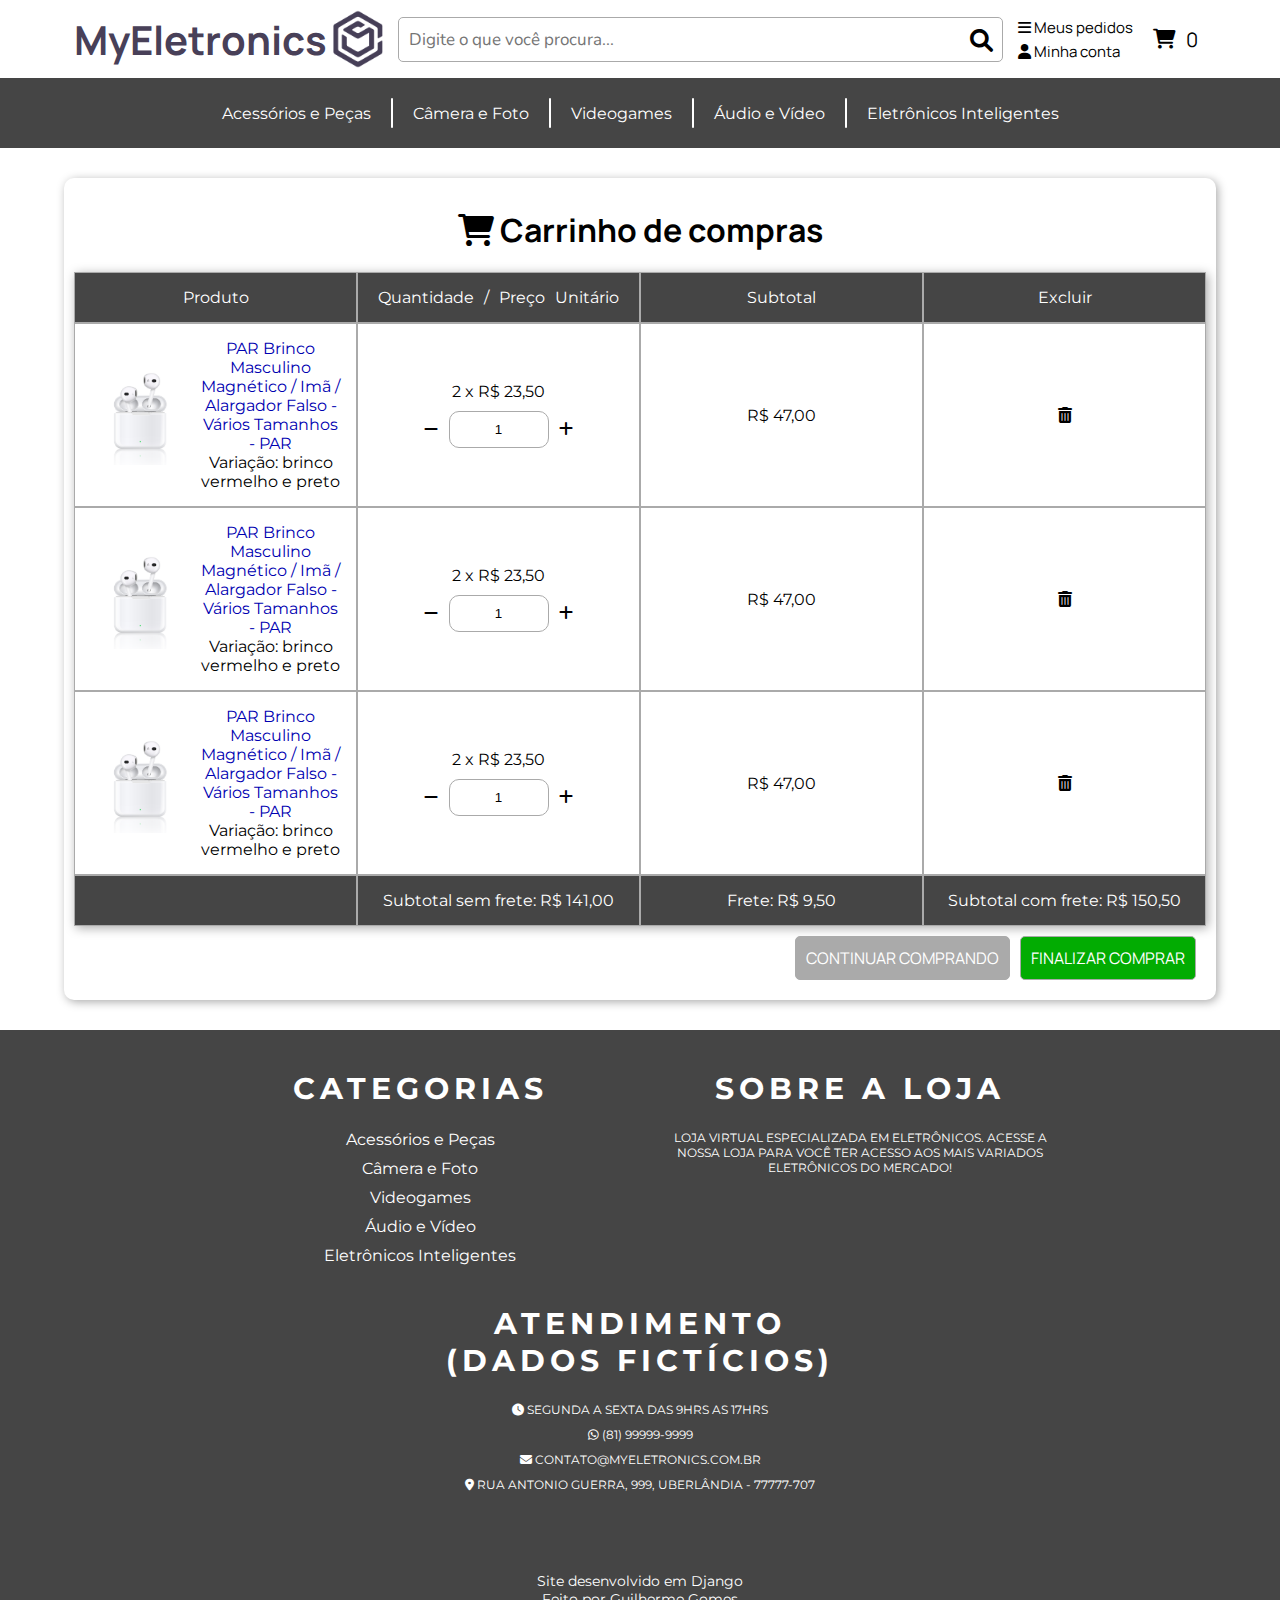
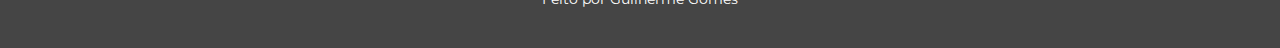
<file: carrinho.html>
<!DOCTYPE html>
<html lang="pt-BR">
<head>
    <meta charset="UTF-8">
    <meta http-equiv="X-UA-Compatible" content="IE=edge">
    <meta name="viewport" content="width=device-width, initial-scale=1.0">
    <link rel="stylesheet" type="text/css" href="fontawesome/css/all.min.css">
    <link rel="icon" href="Imagens/logo.png">
    <link rel="stylesheet" type="text/css" href="css/carrinho/style.css">
    <title> Carrinho </title>
</head>
<body>
    
    <header class="cabecalho-visivel">
        <div class="logo-pesquisa">
            <a href="index.html" class="logo">
                <h1> MyEletronics </h1>
                <img src="Imagens/logo.png">
            </a>
        
            <form action="" method="GET">
                <input type="search" name="pesquisa" class="pesquisa" 
                placeholder="Digite o que você procura...">
                <i class="fa-solid fa-magnifying-glass"></i>
            </form>
            <div class="perfil">
                <a href="meuspedidos.html"> 
                    <i class="fa-solid fa-bars"></i>
                    Meus pedidos 
                </a>
                <a href="minhaconta.html"> 
                    <i class="fa-solid fa-user"></i>
                    Minha conta 
                </a>
            </div>
            <div class="carrinho">
                <i class="fa-solid fa-cart-shopping"></i>
                <p> 0 </p>
            </div>
        </div>
        <div class="navegacao">
            <div>
                <nav>
                    <a href="#"> Acessórios e Peças </a>
                    <span></span>
                    <a href="#"> Câmera e Foto </a>
                    <span></span>
                    <a href="#"> Videogames </a>
                    <span></span>
                    <a href="#"> Áudio e Vídeo </a>
                    <span></span>
                    <a href="#"> Eletrônicos Inteligentes </a>
                </nav>
            </div>
        </div>
    </header>

    <header class="cabecalho-oculto">
        <div>
            <i class="fa-solid fa-house"></i>
            <div>
                <i class="fa-solid fa-user"></i>
                <span>
                    <i class="fa-solid fa-cart-shopping"></i>
                    <p> 0 </p>
                </span>
            </div>
        </div>
        <div>
            <a href="index.html" class="logo">
                <h1> MyEletronics </h1>
                <img src="Imagens/logo.png">
            </a>
        </div>
        <div class="pesquisa-oculta">
            <form action="" method="GET">
                <input type="search" name="pesquisa" class="pesquisa" 
                placeholder="Digite o que você procura...">
                <i class="fa-solid fa-magnifying-glass"></i>
            </form>
            <div class="botao">
                <span></span>
                <span></span>
                <span></span>
            </div>
        </div>
        <div class="navegacao-oculta">
            <nav>
                <a href="#"> Acessórios e Peças </a>
                <a href="#"> Câmera e Foto </a>
                <a href="#"> Videogames </a>
                <a href="#"> Áudio e Vídeo </a>
                <a href="#"> Eletrônicos Inteligentes </a>
            </nav>
        </div>
    </header>

    <section class="container">
        <div>
            <h1> 
                <i class="fa-solid fa-cart-shopping"></i>
                Carrinho de compras 
            </h1>
            <div class="grid">
                <div class="grid-carrinho">
                    <div class="informacoes-carrinho titulo">
                        Produto
                    </div>
                    <div class="informacoes-carrinho titulo">
                        <p> Quantidade </p>/
                        <p> Preço </p>
                        <p> Unitário </p>
                    </div>
                    <div class="informacoes-carrinho titulo">
                        Subtotal
                    </div>
                    <div class="informacoes-carrinho titulo">
                        Excluir
                    </div>
                    <div class="informacoes-carrinho">
                        <img src="Imagens/fone.jpg" alt="">
                        <div>
                            <a href=""> PAR Brinco Masculino Magnético / Imã / Alargador Falso - Vários Tamanhos - PAR </a>
                            <p> Variação: brinco vermelho e preto </p>
                        </div>
                    </div>
                    <div class="informacoes-carrinho">
                        <div class="quantidade-itens">
                            <div>
                                2 x R$ 23,50
                            </div>
                            <div>
                                <form action="" method="POST">
                                    <a href="#" style="color: black;">
                                        <i class="fa-solid fa-minus"></i>
                                    </a>
                                    <input type="number" name="quantidade" value="1" min="1">
                                    <a href="#" style="color: black;">
                                        <i class="fa-solid fa-plus"></i>
                                    </a>
                                </form>
                            </div>
                        </div>
                    </div>
                    <div class="informacoes-carrinho">
                        <p> R$ 47,00 </p>
                    </div>
                    <div class="informacoes-carrinho">
                        <a href="" style="color: black;">
                            <i class="fa-solid fa-trash-can"></i>
                        </a>
                    </div>
                    <div class="informacoes-carrinho">
                        <img src="Imagens/fone.jpg" alt="">
                        <div>
                            <a href=""> PAR Brinco Masculino Magnético / Imã / Alargador Falso - Vários Tamanhos - PAR </a>
                            <p> Variação: brinco vermelho e preto </p>
                        </div>
                    </div>
                    <div class="informacoes-carrinho">
                        <div class="quantidade-itens">
                            <div>
                                2 x R$ 23,50
                            </div>
                            <div>
                                <form action="" method="POST">
                                    <a href="#" style="color: black;">
                                        <i class="fa-solid fa-minus"></i>
                                    </a>
                                    <input type="number" name="quantidade" value="1" min="1">
                                    <a href="#" style="color: black;">
                                        <i class="fa-solid fa-plus"></i>
                                    </a>
                                </form>
                            </div>
                        </div>
                    </div>
                    <div class="informacoes-carrinho">
                        <p> R$ 47,00 </p>
                    </div>
                    <div class="informacoes-carrinho">
                        <a href="" style="color: black;">
                            <i class="fa-solid fa-trash-can"></i>
                        </a>
                    </div>
                    <div class="informacoes-carrinho">
                        <img src="Imagens/fone.jpg" alt="">
                        <div>
                            <a href=""> PAR Brinco Masculino Magnético / Imã / Alargador Falso - Vários Tamanhos - PAR </a>
                            <p> Variação: brinco vermelho e preto </p>
                        </div>
                    </div>
                    <div class="informacoes-carrinho">
                        <div class="quantidade-itens">
                            <div>
                                2 x R$ 23,50
                            </div>
                            <div>
                                <form action="" method="POST">
                                    <a href="#" style="color: black;">
                                        <i class="fa-solid fa-minus"></i>
                                    </a>
                                    <input type="number" name="quantidade" value="1" min="1">
                                    <a href="#" style="color: black;">
                                        <i class="fa-solid fa-plus"></i>
                                    </a>
                                </form>
                            </div>
                        </div>
                    </div>
                    <div class="informacoes-carrinho">
                        <p> R$ 47,00 </p>
                    </div>
                    <div class="informacoes-carrinho">
                        <a href="" style="color: black;">
                            <i class="fa-solid fa-trash-can"></i>
                        </a>
                    </div>

                    <div class="informacoes-carrinho titulo">
                    </div>
                    <div class="informacoes-carrinho titulo">
                        <p> Subtotal sem frete: R$ 141,00 </p>
                    </div>
                    <div class="informacoes-carrinho titulo">
                        <p> Frete: R$ 9,50 </p>
                    </div>
                    <div class="informacoes-carrinho titulo">
                        <p> Subtotal com frete: R$ 150,50 </p>
                    </div>
                </div>
                <div class="botoes">
                    <a href="categoria.html">
                        CONTINUAR COMPRANDO
                    </a>
                    <a href="categoria.html">
                        FINALIZAR COMPRAR
                    </a>
                </div>
            </div>
        </div>
    </section>

    <footer class="rodape">
        <div>
            <div class="rodape-secoes">
                <h1> CATEGORIAS </h1>
                <nav>
                    <a href="#"> Acessórios e Peças </a>
                    <a href="#"> Câmera e Foto </a>
                    <a href="#"> Videogames </a>
                    <a href="#"> Áudio e Vídeo </a>
                    <a href="#"> Eletrônicos Inteligentes </a>
                </nav>
            </div>
            <div class="rodape-secoes">
                <h1> SOBRE A LOJA </h1>
                <p> LOJA VIRTUAL ESPECIALIZADA EM ELETRÔNICOS. ACESSE A NOSSA LOJA
                    PARA VOCÊ TER ACESSO AOS MAIS VARIADOS ELETRÔNICOS DO MERCADO!    
                </p>
            </div>
            <div class="rodape-secoes">
                <h1> ATENDIMENTO (DADOS FICTÍCIOS) </h1>
                <p> 
                    <i class="fa-solid fa-clock"></i>
                    SEGUNDA A SEXTA DAS 9HRS AS 17HRS
                </p>
                <p> 
                    <i class="fa-brands fa-whatsapp"></i>
                    (81) 99999-9999
                </p>
                <p> 
                    <i class="fa-solid fa-envelope"></i>
                    CONTATO@MYELETRONICS.COM.BR
                </p>
                <p> 
                    <i class="fa-solid fa-location-dot"></i>
                    RUA ANTONIO GUERRA, 999, UBERLÂNDIA - 77777-707
                </p>
            </div>
        </div>
        <div>
            <p> Site desenvolvido em Django <br> Feito por Guilherme Gomes </p>
        </div>
    </footer>

    <script src="main.js"></script>
</body>
</html>
</file>
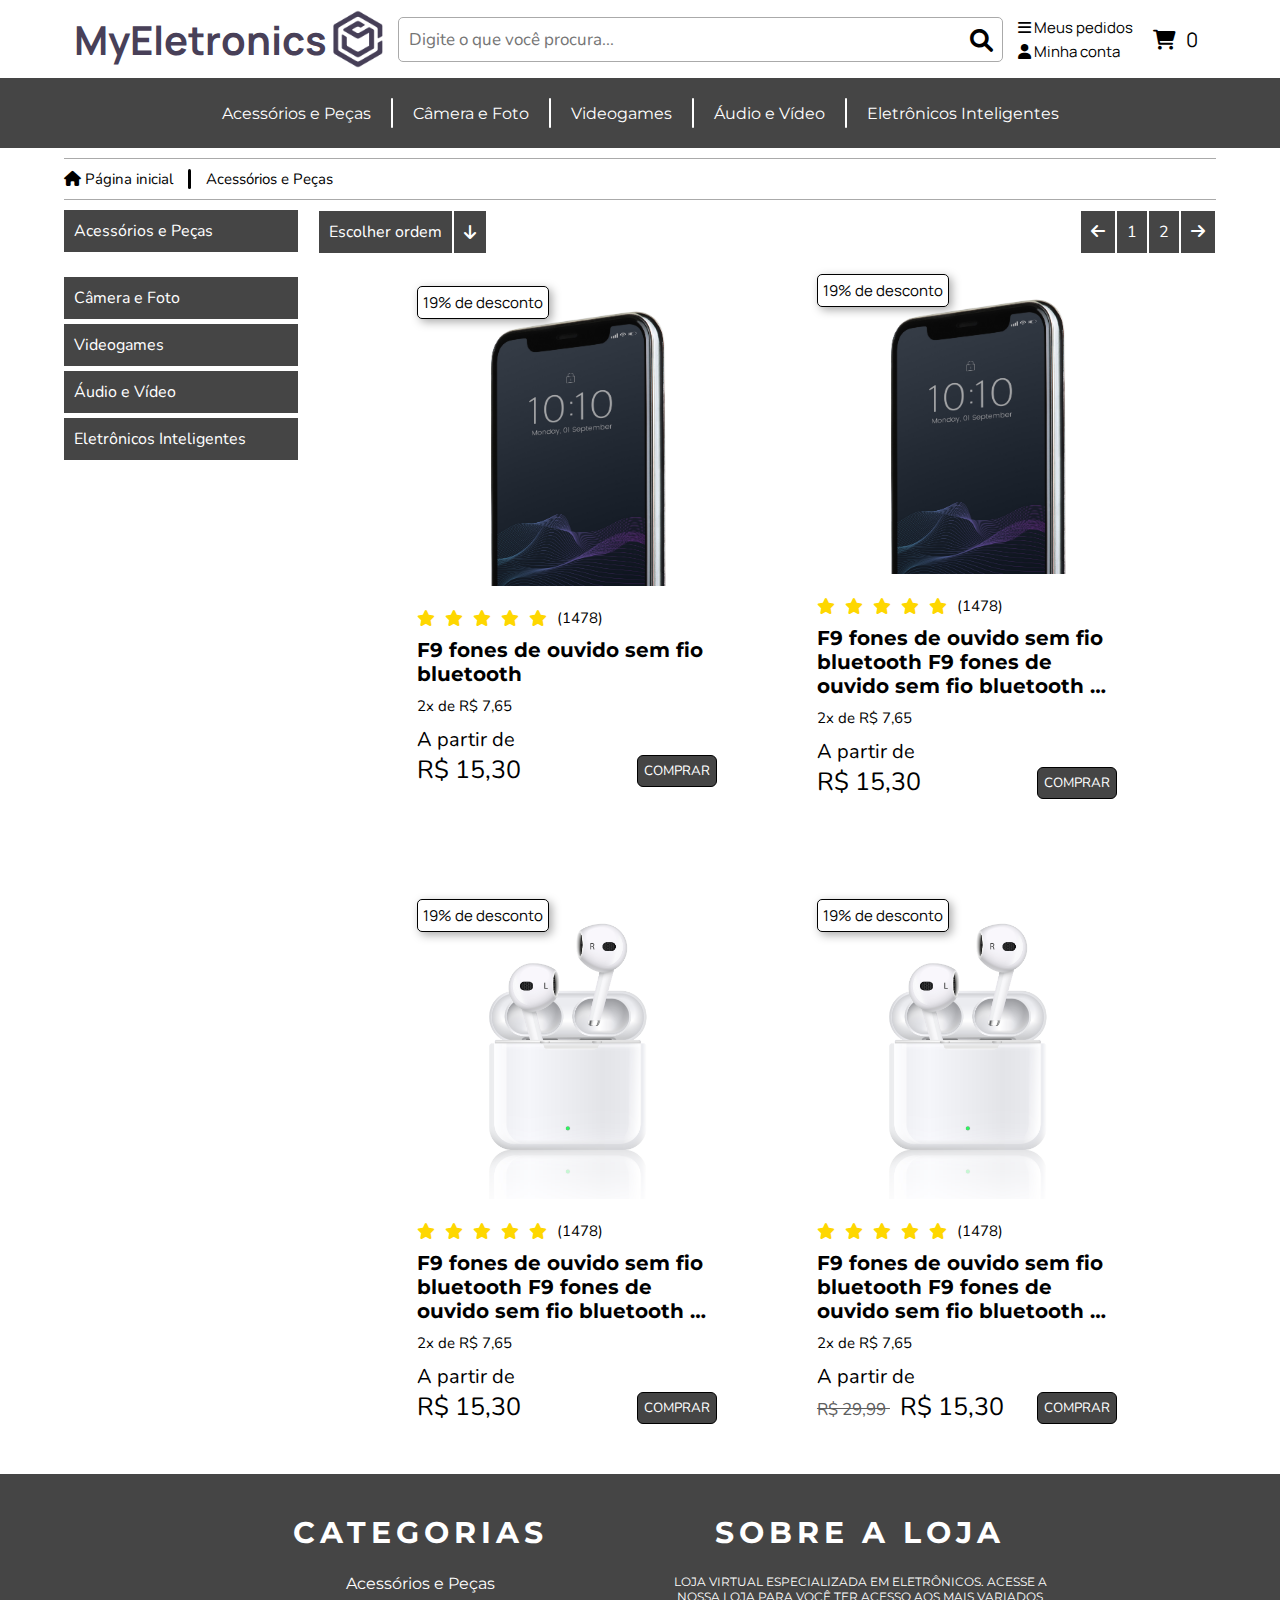
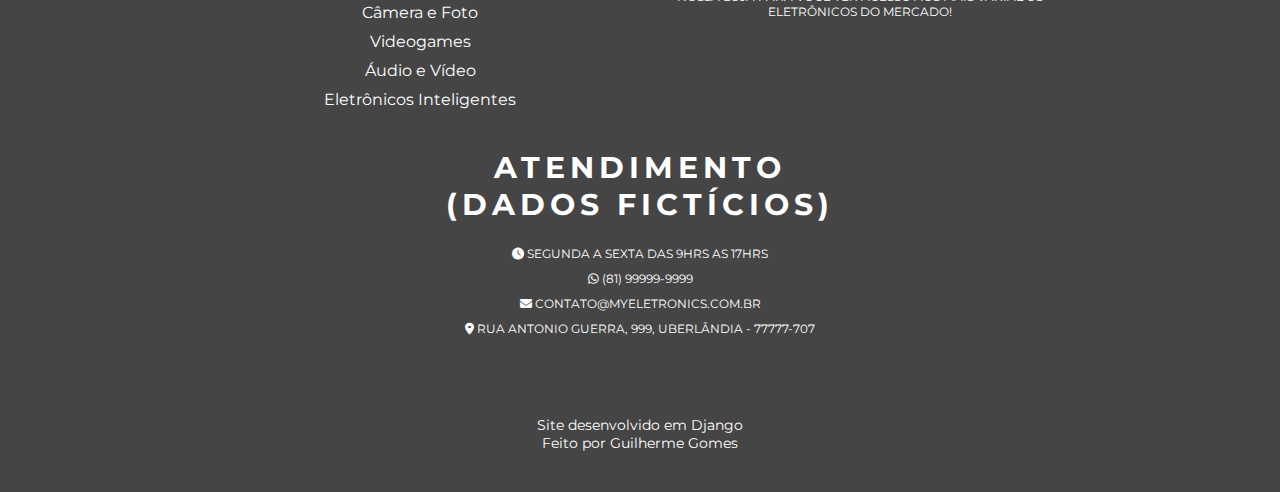
<file: categoria.html>
<!DOCTYPE html>
<html lang="pt-BR">
<head>
    <meta charset="UTF-8">
    <meta http-equiv="X-UA-Compatible" content="IE=edge">
    <meta name="viewport" content="width=device-width, initial-scale=1.0">
    <link rel="stylesheet" type="text/css" href="fontawesome/css/all.min.css">
    <link rel="icon" href="Imagens/logo.png">
    <link rel="stylesheet" type="text/css" href="css/categorias/style.css">
    <title> Acessórios e Peças </title>
</head>
<body>
    
    <header class="cabecalho-visivel">
        <div class="logo-pesquisa">
            <a href="index.html" class="logo">
                <h1> MyEletronics </h1>
                <img src="Imagens/logo.png">
            </a>
        
            <form action="" method="GET">
                <input type="search" name="pesquisa" class="pesquisa" 
                placeholder="Digite o que você procura...">
                <i class="fa-solid fa-magnifying-glass"></i>
            </form>
            <div class="perfil">
                <a href="meuspedidos.html"> 
                    <i class="fa-solid fa-bars"></i>
                    Meus pedidos 
                </a>
                <a href="minhaconta.html"> 
                    <i class="fa-solid fa-user"></i>
                    Minha conta 
                </a>
            </div>
            <div class="carrinho">
                <a href="carrinho.html">
                    <i class="fa-solid fa-cart-shopping" style="color: black"></i>
                </a>
                <p> 0 </p>
            </div>
        </div>
        <div class="navegacao">
            <div>
                <nav>
                    <a href="categoria.html"> Acessórios e Peças </a>
                    <span></span>
                    <a href="categoria.html"> Câmera e Foto </a>
                    <span></span>
                    <a href="categoria.html"> Videogames </a>
                    <span></span>
                    <a href="categoria.html"> Áudio e Vídeo </a>
                    <span></span>
                    <a href="categoria.html"> Eletrônicos Inteligentes </a>
                </nav>
            </div>
        </div>
    </header>

    <header class="cabecalho-oculto">
        <div>
            <i class="fa-solid fa-house"></i>
            <div>
                <i class="fa-solid fa-user"></i>
                <span>
                    <a href="carrinho.html">
                        <i class="fa-solid fa-cart-shopping" style="color: black"></i>
                    </a>
                    <p> 0 </p>
                </span>
            </div>
        </div>
        <div>
            <a href="index.html" class="logo">
                <h1> MyEletronics </h1>
                <img src="Imagens/logo.png">
            </a>
        </div>
        <div class="pesquisa-oculta">
            <form action="" method="GET">
                <input type="search" name="pesquisa" class="pesquisa" 
                placeholder="Digite o que você procura...">
                <i class="fa-solid fa-magnifying-glass"></i>
            </form>
            <div class="botao">
                <span></span>
                <span></span>
                <span></span>
            </div>
        </div>
        <div class="navegacao-oculta">
            <nav>
                <a href="categoria.html"> Acessórios e Peças </a>
                <a href="categoria.html"> Câmera e Foto </a>
                <a href="categoria.html"> Videogames </a>
                <a href="categoria.html"> Áudio e Vídeo </a>
                <a href="categoria.html"> Eletrônicos Inteligentes </a>
            </nav>
        </div>
    </header>

    <section class="container">
        <div>
            <div>
                <a href="#">
                    <i class="fa-solid fa-house"></i>
                    Página inicial
                </a>
                <span></span>
                <p> Acessórios e Peças </p>
            </div>
            
            <div class="container-produtos">
                <aside class="filtro-lateral">
                    <div class="categoria">
                        <a href="categoria.html"> Acessórios e Peças </a>
                    </div>
                    <div class="categoria">
                        <a href="categoria.html"> Câmera e Foto </a>
                    </div>
                    <div class="categoria">
                        <a href="categoria.html"> Videogames </a>
                    </div>
                    <div class="categoria">
                        <a href="categoria.html"> Áudio e Vídeo </a>
                    </div>
                    <div class="categoria">
                        <a href="categoria.html"> Eletrônicos Inteligentes </a>
                    </div>
                </aside>

                <div class="produtos">
                    <div class="filtro-principal">
                        <div>
                            <p> Escolher ordem </p>
                            <div class="botao-filtro"> 
                                <i class="fa-solid fa-arrow-down"></i> 
                                <div>
                                    <a href="#"> 
                                        <i class="fa-solid fa-a"></i>
                                        Ordem alfabética 
                                    </a>
                                    <a href="#">
                                        <i class="fa-solid fa-cart-shopping"></i>
                                         Mais vendidos 
                                    </a>
                                    <a href="#"> 
                                        <i class="fa-solid fa-dollar-sign"></i>
                                        Menor preço 
                                    </a>
                                    <a href="#"> 
                                        <i class="fa-solid fa-dollar-sign"></i>
                                        Maior preço 
                                    </a>
                                </div>
                            </div>
                        </div>
                        <div class="paginacao">
                            <a href="#">
                                <i class="fa-solid fa-arrow-left"></i>
                            </a>
                            <a href="#">
                                1
                            </a>
                            <a href="#">
                                2
                            </a>
                            <a href="#">
                                <i class="fa-solid fa-arrow-right"></i>
                            </a>
                        </div>
                    </div>

                    <div class="lista-produtos">
                        <div class="produto">
                            <a href="produto.html">
                                <img src="Imagens/iphone.jpg" alt="">
                                <p> 19% de desconto </p>
                            </a>
                            <div>
                                <div class="avaliacao">
                                    <i class="fa-solid fa-star"></i>
                                    <i class="fa-solid fa-star"></i>
                                    <i class="fa-solid fa-star"></i>
                                    <i class="fa-solid fa-star"></i>
                                    <i class="fa-solid fa-star"></i>
                                    <p> (1478) </p>
                                </div>
                                <h2> F9 fones de ouvido sem fio bluetooth
                                </h2>
                                <p> 2x de R$ 7,65 </p>
                                <div class="preco">
                                    <p> A partir de <br> <span> R$ 15,30 </span> </p>
                                    <form action="" method="POST">
                                        <input type="submit" value="COMPRAR">
                                    </form>
                                </div>
                            </div>
                        </div>

                        <div class="produto">
                            <a href="produto.html">
                                <img src="Imagens/iphone.jpg" alt="">
                                <p> 19% de desconto </p>
                            </a>
                            <div>
                                <div class="avaliacao">
                                    <i class="fa-solid fa-star"></i>
                                    <i class="fa-solid fa-star"></i>
                                    <i class="fa-solid fa-star"></i>
                                    <i class="fa-solid fa-star"></i>
                                    <i class="fa-solid fa-star"></i>
                                    <p> (1478) </p>
                                </div>
                                <h2> F9 fones de ouvido sem fio bluetooth
                                    F9 fones de ouvido sem fio bluetooth
                                    F9 fones de ouvido sem fio bluetooth
                                </h2>
                                <p> 2x de R$ 7,65 </p>
                                <div class="preco">
                                    <p> A partir de <br> <span> R$ 15,30 </span> </p>
                                    <form action="" method="POST">
                                        <input type="submit" value="COMPRAR">
                                    </form>
                                </div>
                            </div>
                        </div>

                        <div class="produto">
                            <a href="produto.html">
                                <img src="Imagens/fone.jpg" alt="">
                                <p> 19% de desconto </p>
                            </a>
                            <div>
                                <div class="avaliacao">
                                    <i class="fa-solid fa-star"></i>
                                    <i class="fa-solid fa-star"></i>
                                    <i class="fa-solid fa-star"></i>
                                    <i class="fa-solid fa-star"></i>
                                    <i class="fa-solid fa-star"></i>
                                    <p> (1478) </p>
                                </div>
                                <h2> F9 fones de ouvido sem fio bluetooth
                                    F9 fones de ouvido sem fio bluetooth
                                    F9 fones de ouvido sem fio bluetooth
                                </h2>
                                <p> 2x de R$ 7,65 </p>
                                <div class="preco">
                                    <p> A partir de <br> <span> R$ 15,30 </span> </p>
                                    <form action="" method="POST">
                                        <input type="submit" value="COMPRAR">
                                    </form>
                                </div>
                            </div>
                        </div>

                        <div class="produto">
                            <a href="produto.html">
                                <img src="Imagens/fone.jpg" alt="">
                                <p> 19% de desconto </p>
                            </a>
                            <div>
                                <div class="avaliacao">
                                    <i class="fa-solid fa-star"></i>
                                    <i class="fa-solid fa-star"></i>
                                    <i class="fa-solid fa-star"></i>
                                    <i class="fa-solid fa-star"></i>
                                    <i class="fa-solid fa-star"></i>
                                    <p> (1478) </p>
                                </div>
                                <h2> F9 fones de ouvido sem fio bluetooth
                                    F9 fones de ouvido sem fio bluetooth
                                    F9 fones de ouvido sem fio bluetooth
                                </h2>
                                <p> 2x de R$ 7,65 </p>
                                <div class="preco">
                                    <p> A partir de <br> <small> R$ 29,99 </small> <span> R$ 15,30 </span> </p>
                                    <form action="" method="POST">
                                        <input type="submit" value="COMPRAR">
                                    </form>
                                </div>
                            </div>
                        </div>

                    </div>

                </div>
            </div>

            
            
        </div>
    </section>
    
    <footer class="rodape">
        <div>
            <div class="rodape-secoes">
                <h1> CATEGORIAS </h1>
                <nav>
                    <a href="#"> Acessórios e Peças </a>
                    <a href="#"> Câmera e Foto </a>
                    <a href="#"> Videogames </a>
                    <a href="#"> Áudio e Vídeo </a>
                    <a href="#"> Eletrônicos Inteligentes </a>
                </nav>
            </div>
            <div class="rodape-secoes">
                <h1> SOBRE A LOJA </h1>
                <p> LOJA VIRTUAL ESPECIALIZADA EM ELETRÔNICOS. ACESSE A NOSSA LOJA
                    PARA VOCÊ TER ACESSO AOS MAIS VARIADOS ELETRÔNICOS DO MERCADO!    
                </p>
            </div>
            <div class="rodape-secoes">
                <h1> ATENDIMENTO (DADOS FICTÍCIOS) </h1>
                <p> 
                    <i class="fa-solid fa-clock"></i>
                    SEGUNDA A SEXTA DAS 9HRS AS 17HRS
                </p>
                <p> 
                    <i class="fa-brands fa-whatsapp"></i>
                    (81) 99999-9999
                </p>
                <p> 
                    <i class="fa-solid fa-envelope"></i>
                    CONTATO@MYELETRONICS.COM.BR
                </p>
                <p> 
                    <i class="fa-solid fa-location-dot"></i>
                    RUA ANTONIO GUERRA, 999, UBERLÂNDIA - 77777-707
                </p>
            </div>
        </div>
        <div>
            <p> Site desenvolvido em Django <br> Feito por Guilherme Gomes </p>
        </div>
    </footer>

    <script src="main.js"></script>
</body>
</html>
</file>
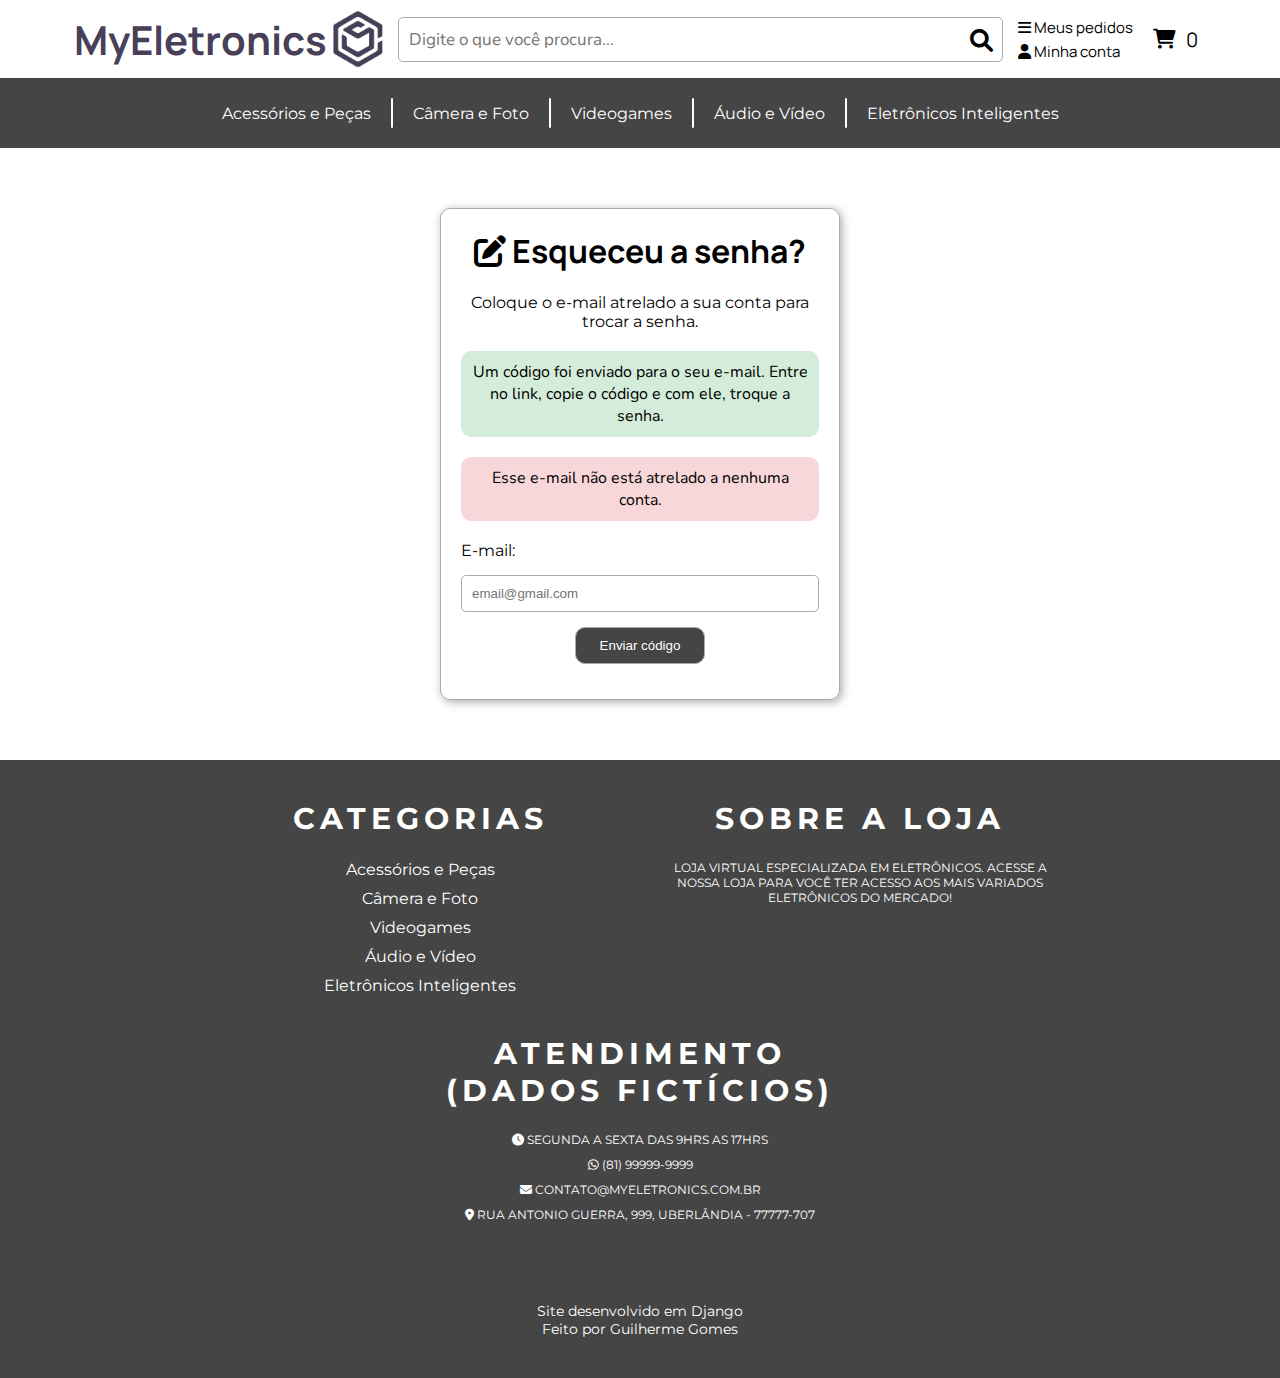
<file: esqueceusenha.html>
<!DOCTYPE html>
<html lang="pt-BR">
<head>
    <meta charset="UTF-8">
    <meta http-equiv="X-UA-Compatible" content="IE=edge">
    <meta name="viewport" content="width=device-width, initial-scale=1.0">
    <link rel="stylesheet" type="text/css" href="fontawesome/css/all.min.css">
    <link rel="icon" href="Imagens/logo.png">
    <link rel="stylesheet" type="text/css" href="css/logineregistro/style.css">
    <title> Esqueceu a senha </title>
</head>
<body>
    
    <header class="cabecalho-visivel">
        <div class="logo-pesquisa">
            <a href="index.html" class="logo">
                <h1> MyEletronics </h1>
                <img src="Imagens/logo.png">
            </a>
        
            <form action="" method="GET">
                <input type="search" name="pesquisa" class="pesquisa" 
                placeholder="Digite o que você procura...">
                <i class="fa-solid fa-magnifying-glass"></i>
            </form>
            <div class="perfil">
                <a href="#"> 
                    <i class="fa-solid fa-bars"></i>
                    Meus pedidos 
                </a>
                <a href="#"> 
                    <i class="fa-solid fa-user"></i>
                    Minha conta 
                </a>
            </div>
            <div class="carrinho">
                <i class="fa-solid fa-cart-shopping"></i>
                <p> 0 </p>
            </div>
        </div>
        <div class="navegacao">
            <div>
                <nav>
                    <a href="#"> Acessórios e Peças </a>
                    <span></span>
                    <a href="#"> Câmera e Foto </a>
                    <span></span>
                    <a href="#"> Videogames </a>
                    <span></span>
                    <a href="#"> Áudio e Vídeo </a>
                    <span></span>
                    <a href="#"> Eletrônicos Inteligentes </a>
                </nav>
            </div>
        </div>
    </header>

    <header class="cabecalho-oculto">
        <div>
            <i class="fa-solid fa-house"></i>
            <div>
                <i class="fa-solid fa-user"></i>
                <span>
                    <i class="fa-solid fa-cart-shopping"></i>
                    <p> 0 </p>
                </span>
            </div>
        </div>
        <div>
            <a href="index.html" class="logo">
                <h1> MyEletronics </h1>
                <img src="Imagens/logo.png">
            </a>
        </div>
        <div class="pesquisa-oculta">
            <form action="" method="GET">
                <input type="search" name="pesquisa" class="pesquisa" 
                placeholder="Digite o que você procura...">
                <i class="fa-solid fa-magnifying-glass"></i>
            </form>
            <div class="botao">
                <span></span>
                <span></span>
                <span></span>
            </div>
        </div>
        <div class="navegacao-oculta">
            <nav>
                <a href="#"> Acessórios e Peças </a>
                <a href="#"> Câmera e Foto </a>
                <a href="#"> Videogames </a>
                <a href="#"> Áudio e Vídeo </a>
                <a href="#"> Eletrônicos Inteligentes </a>
            </nav>
        </div>
    </header>

    <section class="container">
        <div>
            <div class="area-login">
                <h1> 
                    <i class="fa-solid fa-pen-to-square"></i>
                    Esqueceu a senha? 
                </h1>
                <p> Coloque o e-mail atrelado a sua conta para trocar a senha. </p>
                <div class="sucesso">
                    Um código foi enviado para o seu e-mail. Entre no link, copie o código e com ele, 
                    troque a senha.
                </div>
                <div class="erro">
                   Esse e-mail não está atrelado a nenhuma conta.
                </div>
                <form action="" method="POST">
                    <label for="email"> E-mail: </label>
                    <input type="email" name="email" id="email" 
                    placeholder="email@gmail.com">
                    <div>
                        <input type="submit" value="Enviar código" style="width: 13rem;">
                    </div>
                </form>
            </div>
        </div>
    </section>

    <footer class="rodape">
        <div>
            <div class="rodape-secoes">
                <h1> CATEGORIAS </h1>
                <nav>
                    <a href="#"> Acessórios e Peças </a>
                    <a href="#"> Câmera e Foto </a>
                    <a href="#"> Videogames </a>
                    <a href="#"> Áudio e Vídeo </a>
                    <a href="#"> Eletrônicos Inteligentes </a>
                </nav>
            </div>
            <div class="rodape-secoes">
                <h1> SOBRE A LOJA </h1>
                <p> LOJA VIRTUAL ESPECIALIZADA EM ELETRÔNICOS. ACESSE A NOSSA LOJA
                    PARA VOCÊ TER ACESSO AOS MAIS VARIADOS ELETRÔNICOS DO MERCADO!    
                </p>
            </div>
            <div class="rodape-secoes">
                <h1> ATENDIMENTO (DADOS FICTÍCIOS) </h1>
                <p> 
                    <i class="fa-solid fa-clock"></i>
                    SEGUNDA A SEXTA DAS 9HRS AS 17HRS
                </p>
                <p> 
                    <i class="fa-brands fa-whatsapp"></i>
                    (81) 99999-9999
                </p>
                <p> 
                    <i class="fa-solid fa-envelope"></i>
                    CONTATO@MYELETRONICS.COM.BR
                </p>
                <p> 
                    <i class="fa-solid fa-location-dot"></i>
                    RUA ANTONIO GUERRA, 999, UBERLÂNDIA - 77777-707
                </p>
            </div>
        </div>
        <div>
            <p> Site desenvolvido em Django <br> Feito por Guilherme Gomes </p>
        </div>
    </footer>

    <script src="main.js"></script>
</body>
</html>
</file>
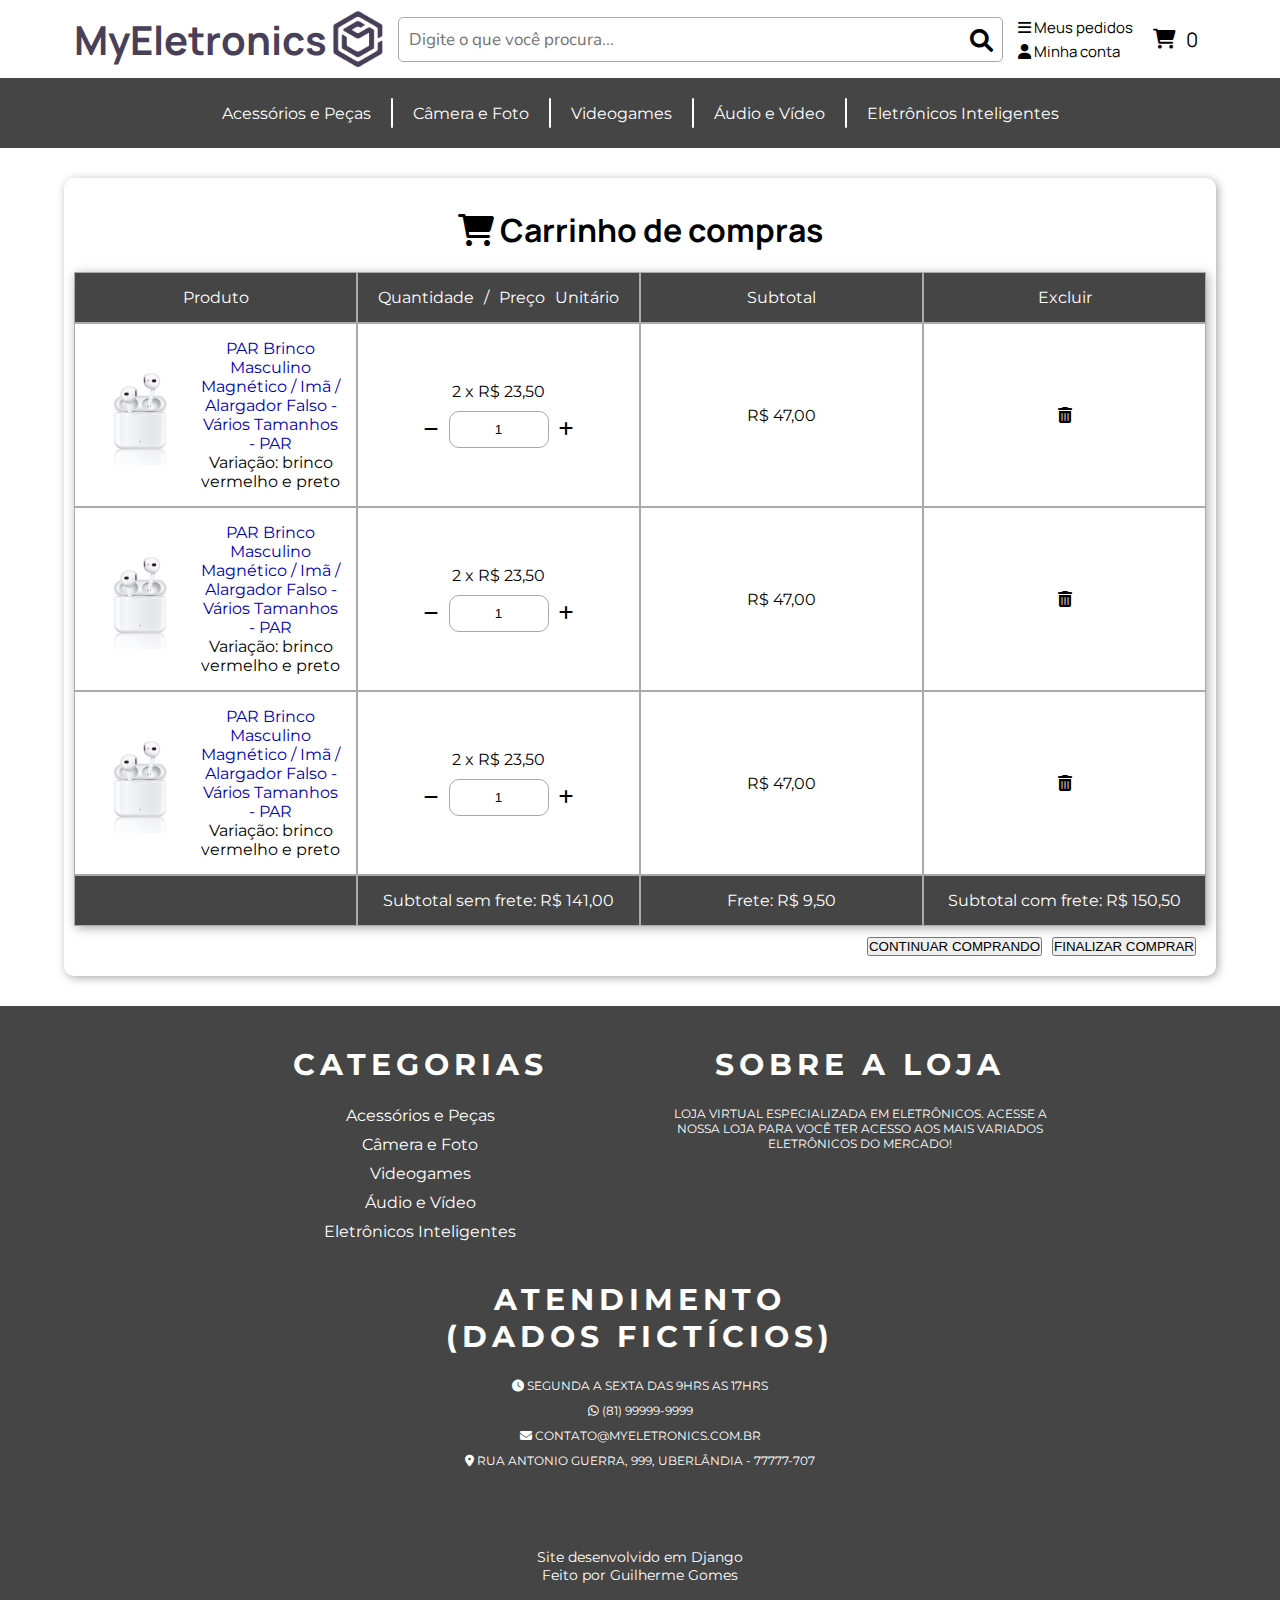
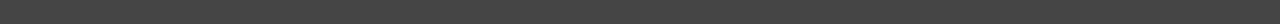
<file: finalizar_compra.html>
<!DOCTYPE html>
<html lang="pt-BR">
<head>
    <meta charset="UTF-8">
    <meta http-equiv="X-UA-Compatible" content="IE=edge">
    <meta name="viewport" content="width=device-width, initial-scale=1.0">
    <link rel="stylesheet" type="text/css" href="fontawesome/css/all.min.css">
    <link rel="icon" href="Imagens/logo.png">
    <link rel="stylesheet" type="text/css" href="css/carrinho/style.css">
    <title> Carrinho </title>
</head>
<body>
    
    <header class="cabecalho-visivel">
        <div class="logo-pesquisa">
            <a href="index.html" class="logo">
                <h1> MyEletronics </h1>
                <img src="Imagens/logo.png">
            </a>
        
            <form action="" method="GET">
                <input type="search" name="pesquisa" class="pesquisa" 
                placeholder="Digite o que você procura...">
                <i class="fa-solid fa-magnifying-glass"></i>
            </form>
            <div class="perfil">
                <a href="meuspedidos.html"> 
                    <i class="fa-solid fa-bars"></i>
                    Meus pedidos 
                </a>
                <a href="minhaconta.html"> 
                    <i class="fa-solid fa-user"></i>
                    Minha conta 
                </a>
            </div>
            <div class="carrinho">
                <i class="fa-solid fa-cart-shopping"></i>
                <p> 0 </p>
            </div>
        </div>
        <div class="navegacao">
            <div>
                <nav>
                    <a href="#"> Acessórios e Peças </a>
                    <span></span>
                    <a href="#"> Câmera e Foto </a>
                    <span></span>
                    <a href="#"> Videogames </a>
                    <span></span>
                    <a href="#"> Áudio e Vídeo </a>
                    <span></span>
                    <a href="#"> Eletrônicos Inteligentes </a>
                </nav>
            </div>
        </div>
    </header>

    <header class="cabecalho-oculto">
        <div>
            <i class="fa-solid fa-house"></i>
            <div>
                <i class="fa-solid fa-user"></i>
                <span>
                    <i class="fa-solid fa-cart-shopping"></i>
                    <p> 0 </p>
                </span>
            </div>
        </div>
        <div>
            <a href="index.html" class="logo">
                <h1> MyEletronics </h1>
                <img src="Imagens/logo.png">
            </a>
        </div>
        <div class="pesquisa-oculta">
            <form action="" method="GET">
                <input type="search" name="pesquisa" class="pesquisa" 
                placeholder="Digite o que você procura...">
                <i class="fa-solid fa-magnifying-glass"></i>
            </form>
            <div class="botao">
                <span></span>
                <span></span>
                <span></span>
            </div>
        </div>
        <div class="navegacao-oculta">
            <nav>
                <a href="#"> Acessórios e Peças </a>
                <a href="#"> Câmera e Foto </a>
                <a href="#"> Videogames </a>
                <a href="#"> Áudio e Vídeo </a>
                <a href="#"> Eletrônicos Inteligentes </a>
            </nav>
        </div>
    </header>

    <section class="container">
        <div>
            <h1> 
                <i class="fa-solid fa-cart-shopping"></i>
                Carrinho de compras 
            </h1>
            <div class="grid">
                <div class="grid-carrinho">
                    <div class="informacoes-carrinho titulo">
                        Produto
                    </div>
                    <div class="informacoes-carrinho titulo">
                        <p> Quantidade </p>/
                        <p> Preço </p>
                        <p> Unitário </p>
                    </div>
                    <div class="informacoes-carrinho titulo">
                        Subtotal
                    </div>
                    <div class="informacoes-carrinho titulo">
                        Excluir
                    </div>
                    <div class="informacoes-carrinho">
                        <img src="Imagens/fone.jpg" alt="">
                        <div>
                            <a href=""> PAR Brinco Masculino Magnético / Imã / Alargador Falso - Vários Tamanhos - PAR </a>
                            <p> Variação: brinco vermelho e preto </p>
                        </div>
                    </div>
                    <div class="informacoes-carrinho">
                        <div class="quantidade-itens">
                            <div>
                                2 x R$ 23,50
                            </div>
                            <div>
                                <form action="" method="POST">
                                    <a href="#" style="color: black;">
                                        <i class="fa-solid fa-minus"></i>
                                    </a>
                                    <input type="number" name="quantidade" value="1" min="1">
                                    <a href="#" style="color: black;">
                                        <i class="fa-solid fa-plus"></i>
                                    </a>
                                </form>
                            </div>
                        </div>
                    </div>
                    <div class="informacoes-carrinho">
                        <p> R$ 47,00 </p>
                    </div>
                    <div class="informacoes-carrinho">
                        <a href="" style="color: black;">
                            <i class="fa-solid fa-trash-can"></i>
                        </a>
                    </div>
                    <div class="informacoes-carrinho">
                        <img src="Imagens/fone.jpg" alt="">
                        <div>
                            <a href=""> PAR Brinco Masculino Magnético / Imã / Alargador Falso - Vários Tamanhos - PAR </a>
                            <p> Variação: brinco vermelho e preto </p>
                        </div>
                    </div>
                    <div class="informacoes-carrinho">
                        <div class="quantidade-itens">
                            <div>
                                2 x R$ 23,50
                            </div>
                            <div>
                                <form action="" method="POST">
                                    <a href="#" style="color: black;">
                                        <i class="fa-solid fa-minus"></i>
                                    </a>
                                    <input type="number" name="quantidade" value="1" min="1">
                                    <a href="#" style="color: black;">
                                        <i class="fa-solid fa-plus"></i>
                                    </a>
                                </form>
                            </div>
                        </div>
                    </div>
                    <div class="informacoes-carrinho">
                        <p> R$ 47,00 </p>
                    </div>
                    <div class="informacoes-carrinho">
                        <a href="" style="color: black;">
                            <i class="fa-solid fa-trash-can"></i>
                        </a>
                    </div>
                    <div class="informacoes-carrinho">
                        <img src="Imagens/fone.jpg" alt="">
                        <div>
                            <a href=""> PAR Brinco Masculino Magnético / Imã / Alargador Falso - Vários Tamanhos - PAR </a>
                            <p> Variação: brinco vermelho e preto </p>
                        </div>
                    </div>
                    <div class="informacoes-carrinho">
                        <div class="quantidade-itens">
                            <div>
                                2 x R$ 23,50
                            </div>
                            <div>
                                <form action="" method="POST">
                                    <a href="#" style="color: black;">
                                        <i class="fa-solid fa-minus"></i>
                                    </a>
                                    <input type="number" name="quantidade" value="1" min="1">
                                    <a href="#" style="color: black;">
                                        <i class="fa-solid fa-plus"></i>
                                    </a>
                                </form>
                            </div>
                        </div>
                    </div>
                    <div class="informacoes-carrinho">
                        <p> R$ 47,00 </p>
                    </div>
                    <div class="informacoes-carrinho">
                        <a href="" style="color: black;">
                            <i class="fa-solid fa-trash-can"></i>
                        </a>
                    </div>

                    <div class="informacoes-carrinho titulo">
                    </div>
                    <div class="informacoes-carrinho titulo">
                        <p> Subtotal sem frete: R$ 141,00 </p>
                    </div>
                    <div class="informacoes-carrinho titulo">
                        <p> Frete: R$ 9,50 </p>
                    </div>
                    <div class="informacoes-carrinho titulo">
                        <p> Subtotal com frete: R$ 150,50 </p>
                    </div>
                </div>
                <div class="botoes">
                    <form action="" method="POST">
                        <input type="submit" value="CONTINUAR COMPRANDO">
                    </form>
                    <form action="" method="POST">
                        <input type="submit" value="FINALIZAR COMPRAR">
                    </form>
                </div>
            </div>
        </div>
    </section>

    <footer class="rodape">
        <div>
            <div class="rodape-secoes">
                <h1> CATEGORIAS </h1>
                <nav>
                    <a href="#"> Acessórios e Peças </a>
                    <a href="#"> Câmera e Foto </a>
                    <a href="#"> Videogames </a>
                    <a href="#"> Áudio e Vídeo </a>
                    <a href="#"> Eletrônicos Inteligentes </a>
                </nav>
            </div>
            <div class="rodape-secoes">
                <h1> SOBRE A LOJA </h1>
                <p> LOJA VIRTUAL ESPECIALIZADA EM ELETRÔNICOS. ACESSE A NOSSA LOJA
                    PARA VOCÊ TER ACESSO AOS MAIS VARIADOS ELETRÔNICOS DO MERCADO!    
                </p>
            </div>
            <div class="rodape-secoes">
                <h1> ATENDIMENTO (DADOS FICTÍCIOS) </h1>
                <p> 
                    <i class="fa-solid fa-clock"></i>
                    SEGUNDA A SEXTA DAS 9HRS AS 17HRS
                </p>
                <p> 
                    <i class="fa-brands fa-whatsapp"></i>
                    (81) 99999-9999
                </p>
                <p> 
                    <i class="fa-solid fa-envelope"></i>
                    CONTATO@MYELETRONICS.COM.BR
                </p>
                <p> 
                    <i class="fa-solid fa-location-dot"></i>
                    RUA ANTONIO GUERRA, 999, UBERLÂNDIA - 77777-707
                </p>
            </div>
        </div>
        <div>
            <p> Site desenvolvido em Django <br> Feito por Guilherme Gomes </p>
        </div>
    </footer>

    <script src="main.js"></script>
</body>
</html>
</file>
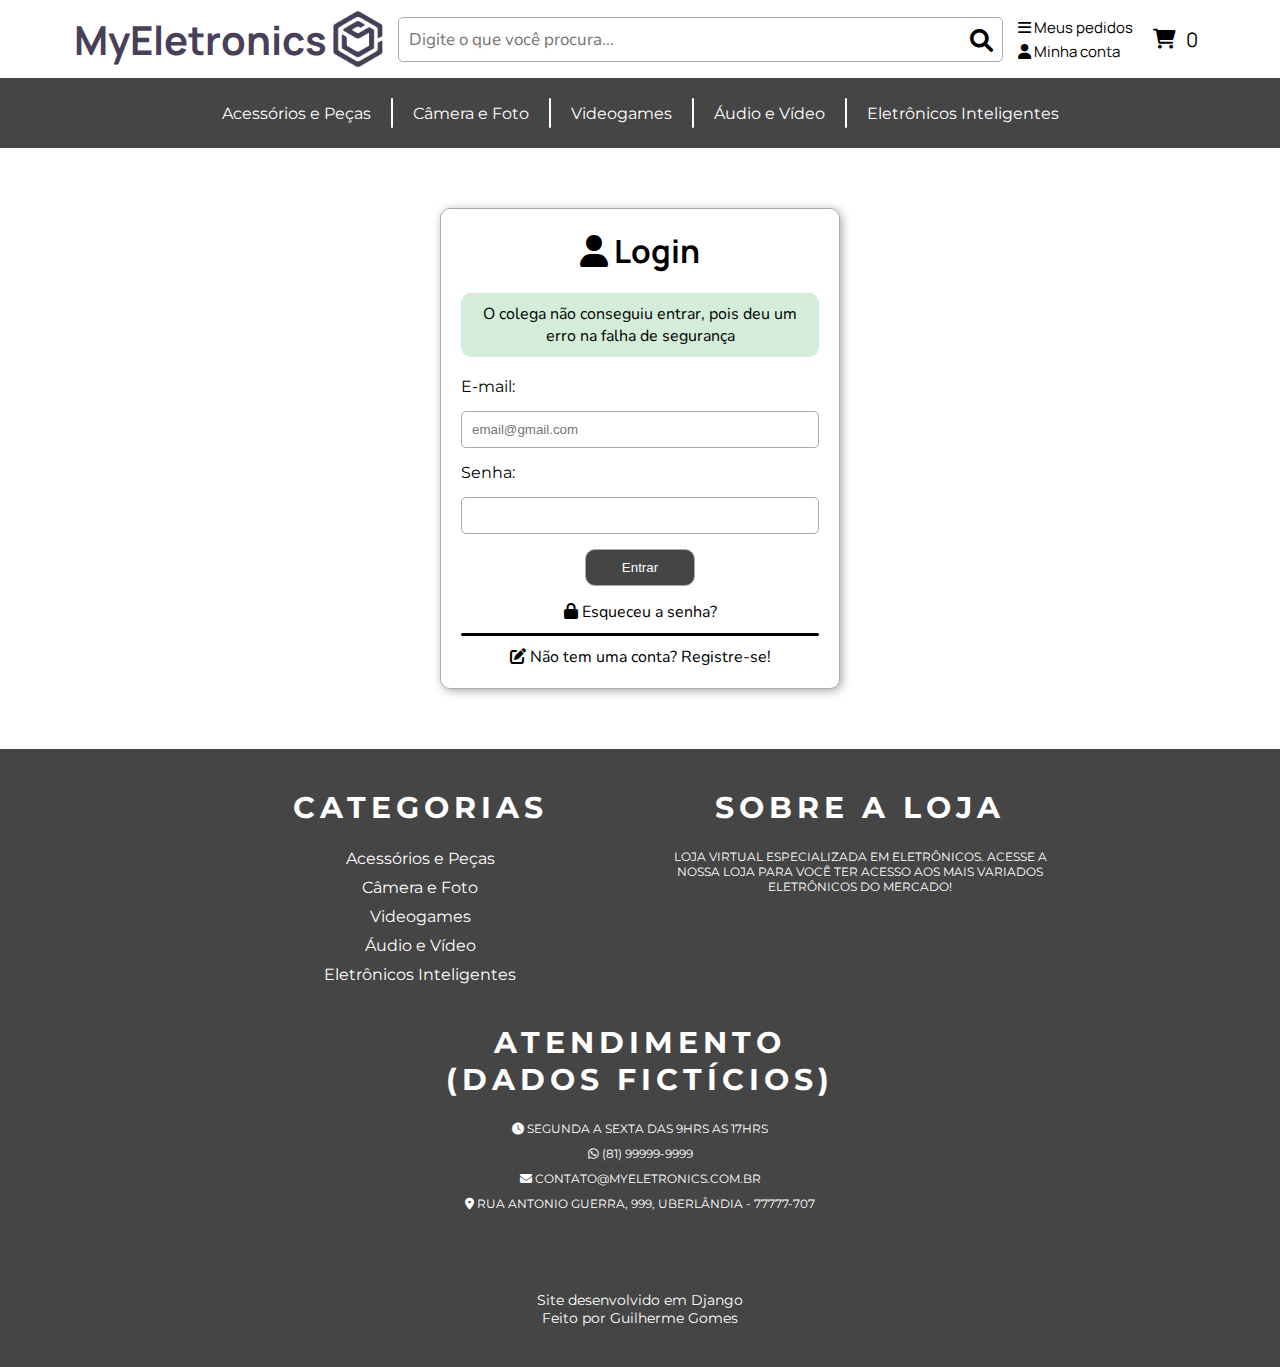
<file: login.html>
<!DOCTYPE html>
<html lang="pt-BR">
<head>
    <meta charset="UTF-8">
    <meta http-equiv="X-UA-Compatible" content="IE=edge">
    <meta name="viewport" content="width=device-width, initial-scale=1.0">
    <link rel="stylesheet" type="text/css" href="fontawesome/css/all.min.css">
    <link rel="icon" href="Imagens/logo.png">
    <link rel="stylesheet" type="text/css" href="css/logineregistro/style.css">
    <title> Login </title>
</head>
<body>
    
    <header class="cabecalho-visivel">
        <div class="logo-pesquisa">
            <a href="index.html" class="logo">
                <h1> MyEletronics </h1>
                <img src="Imagens/logo.png">
            </a>
        
            <form action="" method="GET">
                <input type="search" name="pesquisa" class="pesquisa" 
                placeholder="Digite o que você procura...">
                <i class="fa-solid fa-magnifying-glass"></i>
            </form>
            <div class="perfil">
                <a href="#"> 
                    <i class="fa-solid fa-bars"></i>
                    Meus pedidos 
                </a>
                <a href="#"> 
                    <i class="fa-solid fa-user"></i>
                    Minha conta 
                </a>
            </div>
            <div class="carrinho">
                <i class="fa-solid fa-cart-shopping"></i>
                <p> 0 </p>
            </div>
        </div>
        <div class="navegacao">
            <div>
                <nav>
                    <a href="#"> Acessórios e Peças </a>
                    <span></span>
                    <a href="#"> Câmera e Foto </a>
                    <span></span>
                    <a href="#"> Videogames </a>
                    <span></span>
                    <a href="#"> Áudio e Vídeo </a>
                    <span></span>
                    <a href="#"> Eletrônicos Inteligentes </a>
                </nav>
            </div>
        </div>
    </header>

    <header class="cabecalho-oculto">
        <div>
            <i class="fa-solid fa-house"></i>
            <div>
                <i class="fa-solid fa-user"></i>
                <span>
                    <i class="fa-solid fa-cart-shopping"></i>
                    <p> 0 </p>
                </span>
            </div>
        </div>
        <div>
            <a href="index.html" class="logo">
                <h1> MyEletronics </h1>
                <img src="Imagens/logo.png">
            </a>
        </div>
        <div class="pesquisa-oculta">
            <form action="" method="GET">
                <input type="search" name="pesquisa" class="pesquisa" 
                placeholder="Digite o que você procura...">
                <i class="fa-solid fa-magnifying-glass"></i>
            </form>
            <div class="botao">
                <span></span>
                <span></span>
                <span></span>
            </div>
        </div>
        <div class="navegacao-oculta">
            <nav>
                <a href="#"> Acessórios e Peças </a>
                <a href="#"> Câmera e Foto </a>
                <a href="#"> Videogames </a>
                <a href="#"> Áudio e Vídeo </a>
                <a href="#"> Eletrônicos Inteligentes </a>
            </nav>
        </div>
    </header>

    <section class="container">
        <div>
            <div class="area-login">
                <h1> 
                    <i class="fa-solid fa-user"></i>
                    Login 
                </h1>
                <div class="sucesso">
                    O colega não conseguiu entrar, pois deu um erro na falha de segurança
                </div>
                <form action="" method="POST">
                    <label for="email"> E-mail: </label>
                    <input type="email" name="email" id="email" 
                    placeholder="email@gmail.com">
                    <label for="senha"> Senha: </label>
                    <input type="password" name="senha" id="senha">
                    <div>
                        <input type="submit" value="Entrar">
                    </div>
                </form>
                <div>
                    <a href="#">
                        <i class="fa-solid fa-lock"></i>
                        Esqueceu a senha?
                    </a>
                    <span></span>
                    <a href="#">
                        <i class="fa-solid fa-pen-to-square"></i>
                        Não tem uma conta? Registre-se!
                    </a>
                </div>
            </div>
        </div>
    </section>

    <footer class="rodape">
        <div>
            <div class="rodape-secoes">
                <h1> CATEGORIAS </h1>
                <nav>
                    <a href="#"> Acessórios e Peças </a>
                    <a href="#"> Câmera e Foto </a>
                    <a href="#"> Videogames </a>
                    <a href="#"> Áudio e Vídeo </a>
                    <a href="#"> Eletrônicos Inteligentes </a>
                </nav>
            </div>
            <div class="rodape-secoes">
                <h1> SOBRE A LOJA </h1>
                <p> LOJA VIRTUAL ESPECIALIZADA EM ELETRÔNICOS. ACESSE A NOSSA LOJA
                    PARA VOCÊ TER ACESSO AOS MAIS VARIADOS ELETRÔNICOS DO MERCADO!    
                </p>
            </div>
            <div class="rodape-secoes">
                <h1> ATENDIMENTO (DADOS FICTÍCIOS) </h1>
                <p> 
                    <i class="fa-solid fa-clock"></i>
                    SEGUNDA A SEXTA DAS 9HRS AS 17HRS
                </p>
                <p> 
                    <i class="fa-brands fa-whatsapp"></i>
                    (81) 99999-9999
                </p>
                <p> 
                    <i class="fa-solid fa-envelope"></i>
                    CONTATO@MYELETRONICS.COM.BR
                </p>
                <p> 
                    <i class="fa-solid fa-location-dot"></i>
                    RUA ANTONIO GUERRA, 999, UBERLÂNDIA - 77777-707
                </p>
            </div>
        </div>
        <div>
            <p> Site desenvolvido em Django <br> Feito por Guilherme Gomes </p>
        </div>
    </footer>

    <script src="main.js"></script>
</body>
</html>
</file>
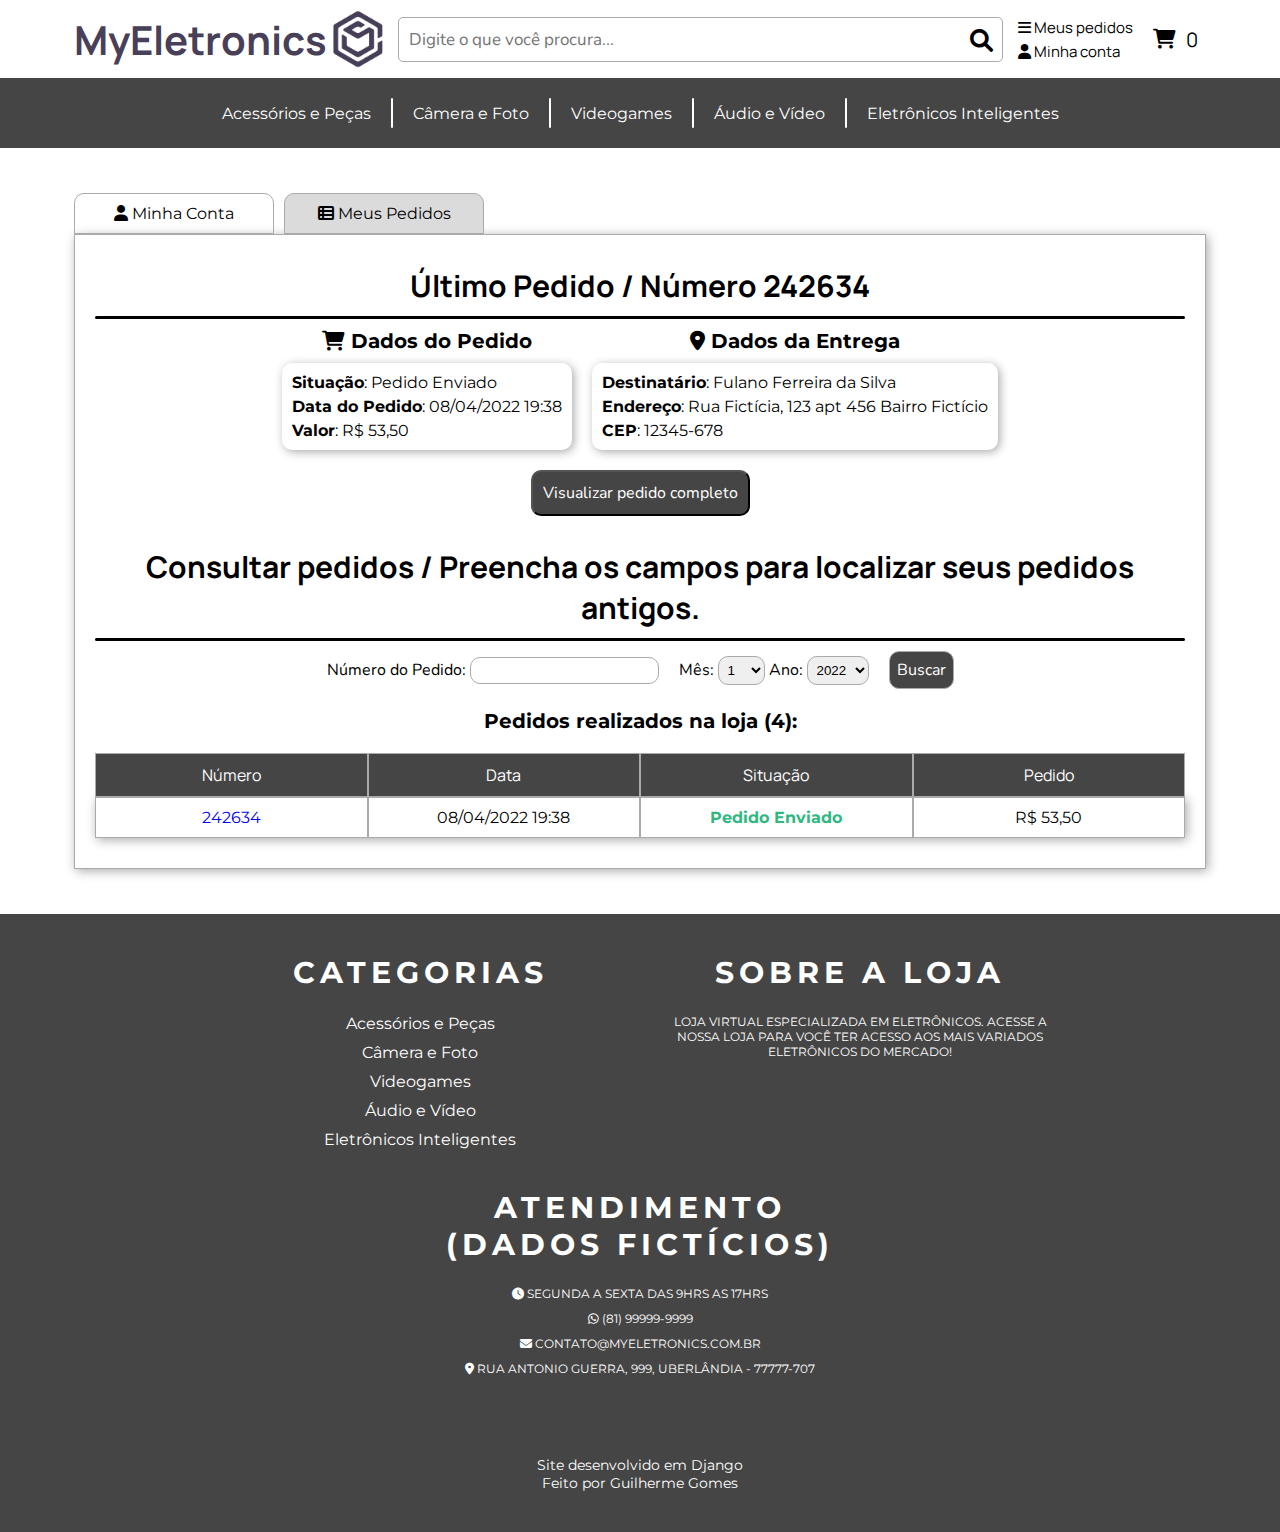
<file: meuspedidos.html>
<!DOCTYPE html>
<html lang="pt-BR">
<head>
    <meta charset="UTF-8">
    <meta http-equiv="X-UA-Compatible" content="IE=edge">
    <meta name="viewport" content="width=device-width, initial-scale=1.0">
    <link rel="stylesheet" type="text/css" href="fontawesome/css/all.min.css">
    <link rel="icon" href="Imagens/logo.png">
    <link rel="stylesheet" type="text/css" href="css/minhaconta/style.css">
    <title> Minha conta </title>
</head>
<body>
    
    <header class="cabecalho-visivel">
        <div class="logo-pesquisa">
            <a href="index.html" class="logo">
                <h1> MyEletronics </h1>
                <img src="Imagens/logo.png">
            </a>
        
            <form action="" method="GET">
                <input type="search" name="pesquisa" class="pesquisa" 
                placeholder="Digite o que você procura...">
                <i class="fa-solid fa-magnifying-glass"></i>
            </form>
            <div class="perfil">
                <a href="meuspedidos.html"> 
                    <i class="fa-solid fa-bars"></i>
                    Meus pedidos 
                </a>
                <a href="minhaconta.html"> 
                    <i class="fa-solid fa-user"></i>
                    Minha conta 
                </a>
            </div>
            <div class="carrinho">
                <i class="fa-solid fa-cart-shopping"></i>
                <p> 0 </p>
            </div>
        </div>
        <div class="navegacao">
            <div>
                <nav>
                    <a href="categoria.html"> Acessórios e Peças </a>
                    <span></span>
                    <a href="categoria.html"> Câmera e Foto </a>
                    <span></span>
                    <a href="categoria.html"> Videogames </a>
                    <span></span>
                    <a href="categoria.html"> Áudio e Vídeo </a>
                    <span></span>
                    <a href="categoria.html"> Eletrônicos Inteligentes </a>
                </nav>
            </div>
        </div>
    </header>

    <header class="cabecalho-oculto">
        <div>
            <i class="fa-solid fa-house"></i>
            <div>
                <i class="fa-solid fa-user"></i>
                <span>
                    <i class="fa-solid fa-cart-shopping"></i>
                    <p> 0 </p>
                </span>
            </div>
        </div>
        <div>
            <a href="index.html" class="logo">
                <h1> MyEletronics </h1>
                <img src="Imagens/logo.png">
            </a>
        </div>
        <div class="pesquisa-oculta">
            <form action="" method="GET">
                <input type="search" name="pesquisa" class="pesquisa" 
                placeholder="Digite o que você procura...">
                <i class="fa-solid fa-magnifying-glass"></i>
            </form>
            <div class="botao">
                <span></span>
                <span></span>
                <span></span>
            </div>
        </div>
        <div class="navegacao-oculta">
            <nav>
                <a href="categoria.html"> Acessórios e Peças </a>
                <a href="categoria.html"> Câmera e Foto </a>
                <a href="categoria.html"> Videogames </a>
                <a href="categoria.html"> Áudio e Vídeo </a>
                <a href="categoria.html"> Eletrônicos Inteligentes </a>
            </nav>
        </div>
    </header>

    <section class="container">
        <div>
            <div class="area-conta">
                <div class="abas">
                    <div class="aba-conta">
                        <p>
                            <i class="fa-solid fa-user"></i>
                            Minha Conta
                        </p>
                    </div>
                    <div class="aba-pedidos backgroundAbaCinza">
                        <p>
                            <i class="fa-solid fa-table-list"></i>
                            Meus Pedidos
                        </p>
                    </div>
                </div>
                <div class="conta esconder-conta">
                    <h1> 
                        Bem vindo(a) de volta 
                        <span> 
                            Usuário 
                        </span> 
                        <i class="fa-regular fa-face-smile"></i>
                    </h1>
                    <div>
                        <div>
                            <h2> 
                                <i class="fa-solid fa-list"></i>
                                Dados Cadastrais 
                            </h2>
                            <div class="informacoes">
                                <p><strong>Nome</strong>: Fulano Ferreira da Silva</p>
                                <p><strong>Usuário</strong>: Usuário</p>
                                <p><strong>E-mail</strong>: email@gmail.com</p>
                                <p><strong>CPF</strong>: 123.456.789.10</p>
                                <p><strong>Telefone celular</strong>: (11) 99999-9999</p>
                                <p><strong>Idade</strong>: 35</p>
                                <p><strong>Data de Nascimento</strong>: 23/03/1986</p>
                                <div>
                                    <form action="" method="POST">
                                        <input type="submit" value="Alterar senha">
                                    </form>
                                    <span></span>
                                    <form action="" method="POST">
                                        <input type="submit" value="Editar dados cadastrais">
                                    </form>
                                </div>
                            </div>
                        </div>
                        <div>
                            <h2> 
                                <i class="fa-solid fa-location-dot"></i>
                                Endereço Principal
                            </h2>
                            <div class="informacoes">
                                <p><strong>Rua/Avenida</strong>: Rua Fictícia</p>
                                <p><strong>Número</strong>: 123 </p>
                                <p><strong>Apartamento</strong>: 456 </p>
                                <p><strong>Complemento</strong>: perto do restaurante fictício </p>
                                <p><strong>CEP</strong>: 12345-678 </p>
                                <p><strong>Bairro</strong>: Bairro Fictício </p>
                                <p><strong>Cidade</strong>: Cidade Fictícia </p>
                                <p><strong>Estado(UF)</strong>: SP </p>
                                <div>
                                    <span></span>
                                    <form action="" method="POST">
                                        <input type="submit" value="Editar endereço principal">
                                    </form>
                                </div>
                            </div>
                        </div>
                    </div>
                </div>
                <div class="pedidos">
                    <div class="ultimo-pedido">
                        <h1> Último Pedido / Número 242634</h1>
                        <span></span>
                        <div class="dados-ultimo-pedido">
                            <div>
                                <h2> 
                                    <i class="fa-solid fa-cart-shopping"></i>
                                    Dados do Pedido
                                </h2>
                                <div class="dados">
                                    <p> <strong> Situação</strong>: Pedido Enviado </p>
                                    <p> <strong> Data do Pedido</strong>: 08/04/2022 19:38 </p>
                                    <p> <strong> Valor</strong>: R$ 53,50 </p>
                                </div>
                            </div>
                            <div>
                                <h2> 
                                    <i class="fa-solid fa-location-dot"></i>
                                    Dados da Entrega
                                </h2>
                                <div class="dados">
                                    <p> <strong> Destinatário</strong>: Fulano Ferreira da Silva </p>
                                    <p> <strong> Endereço</strong>: Rua Fictícia, 123 apt 456 Bairro Fictício </p>
                                    <p> <strong> CEP</strong>: 12345-678 </p>
                                </div>
                            </div>
                        </div>
                        <form action="" method="POST">
                            <input type="submit" value="Visualizar pedido completo">
                        </form>
                    </div>
                    <div class="lista-pedidos">
                        <h1> Consultar pedidos / Preencha os campos para localizar seus pedidos antigos. </h1>
                        <span></span>
                        <form action="" method="GET">
                            <div>
                                <label for="numeropedido"> Número do Pedido: </label>
                                <input type="number" id="numeropedido" min="1">
                            </div>
                            <div>
                                <label for="mes"> Mês: </label>
                                <select name="mes" id="mes">
                                    <option value="1"> 1 </option>
                                    <option value="2"> 2 </option>
                                    <option value="3"> 3 </option>
                                    <option value="4"> 4 </option>
                                    <option value="5"> 5 </option>
                                    <option value="6"> 6 </option>
                                    <option value="7"> 7 </option>
                                    <option value="8"> 8 </option>
                                    <option value="9"> 9 </option>
                                    <option value="10"> 10 </option>
                                    <option value="11"> 11 </option>
                                    <option value="12"> 12 </option>
                                </select>
                                <label for="ano"> Ano: </label>
                                <select name="ano" id="ano">
                                    <option value="2022"> 2022 </option>
                                    <option value="2021"> 2021 </option>
                                </select>
                            </div>
                            <div>
                                <input type="submit" value="Buscar">
                            </div>
                        </form>
                    </div>
                    <h2> Pedidos realizados na loja (4): </h2>
                    <div>
                        <div class="grid-titulos">
                            <div class="grid titulo">
                                Número
                            </div>
                            <div class="grid titulo">
                                Data
                            </div>
                            <div class="grid titulo situacao">
                                Situação
                            </div>
                            <div class="grid titulo">
                                Pedido
                            </div>
                        </div>
                        <div class="grid-pedidos">
                            <div class="grid">
                                <a href="pedido.html"> 242634 </a>
                            </div>
                            <div class="grid">
                                08/04/2022 19:38
                            </div>
                            <div class="grid situacao">
                                <p class="enviado"> Pedido Enviado </p>
                                <!--
                                <p class="analise"> Em Análise </p>
                                <p class="cancelado"> Pedido Cancelado </p>-->
                            </div>
                            <div class="grid">
                                R$ 53,50
                            </div>
                        </div>
                    </div>
                </div>
            </div>
        </div>
    </section>

    <footer class="rodape">
        <div>
            <div class="rodape-secoes">
                <h1> CATEGORIAS </h1>
                <nav>
                    <a href="#"> Acessórios e Peças </a>
                    <a href="#"> Câmera e Foto </a>
                    <a href="#"> Videogames </a>
                    <a href="#"> Áudio e Vídeo </a>
                    <a href="#"> Eletrônicos Inteligentes </a>
                </nav>
            </div>
            <div class="rodape-secoes">
                <h1> SOBRE A LOJA </h1>
                <p> LOJA VIRTUAL ESPECIALIZADA EM ELETRÔNICOS. ACESSE A NOSSA LOJA
                    PARA VOCÊ TER ACESSO AOS MAIS VARIADOS ELETRÔNICOS DO MERCADO!    
                </p>
            </div>
            <div class="rodape-secoes">
                <h1> ATENDIMENTO (DADOS FICTÍCIOS) </h1>
                <p> 
                    <i class="fa-solid fa-clock"></i>
                    SEGUNDA A SEXTA DAS 9HRS AS 17HRS
                </p>
                <p> 
                    <i class="fa-brands fa-whatsapp"></i>
                    (81) 99999-9999
                </p>
                <p> 
                    <i class="fa-solid fa-envelope"></i>
                    CONTATO@MYELETRONICS.COM.BR
                </p>
                <p> 
                    <i class="fa-solid fa-location-dot"></i>
                    RUA ANTONIO GUERRA, 999, UBERLÂNDIA - 77777-707
                </p>
            </div>
        </div>
        <div>
            <p> Site desenvolvido em Django <br> Feito por Guilherme Gomes </p>
        </div>
    </footer>

    <script src="main.js"></script>
</body>
</html>
</file>
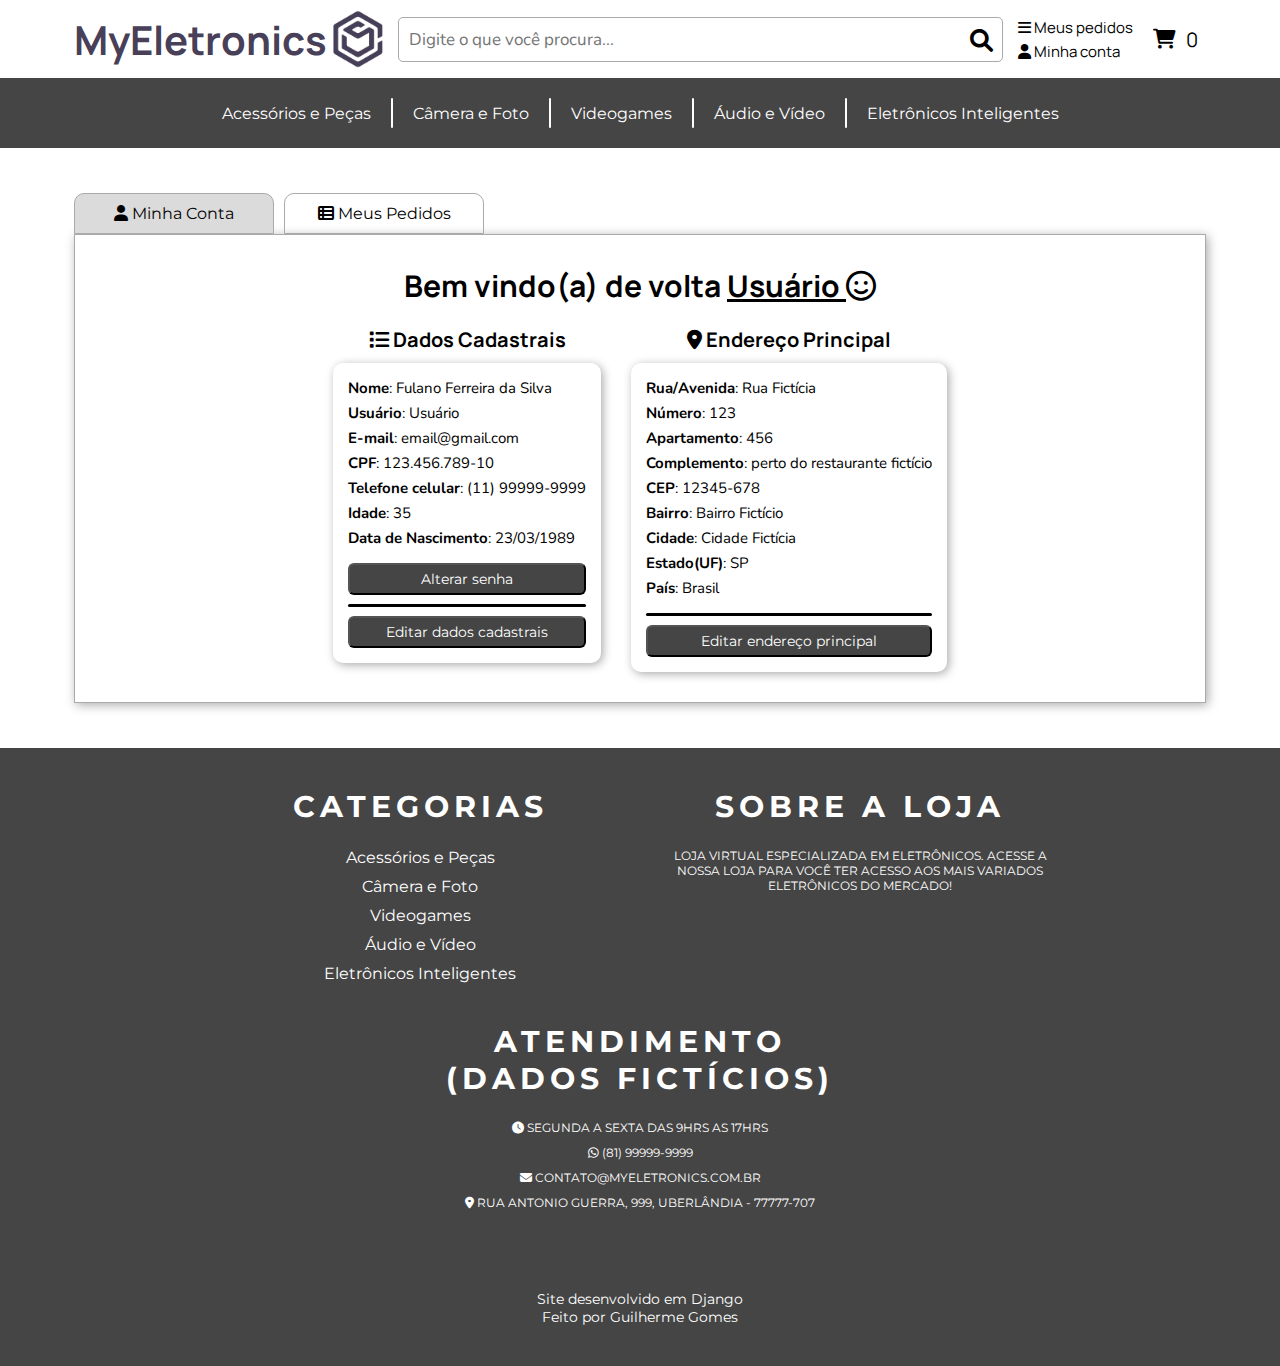
<file: minhaconta.html>
<!DOCTYPE html>
<html lang="pt-BR">
<head>
    <meta charset="UTF-8">
    <meta http-equiv="X-UA-Compatible" content="IE=edge">
    <meta name="viewport" content="width=device-width, initial-scale=1.0">
    <link rel="stylesheet" type="text/css" href="fontawesome/css/all.min.css">
    <link rel="icon" href="Imagens/logo.png">
    <link rel="stylesheet" type="text/css" href="css/minhaconta/style.css">
    <title> Minha conta/pedidos </title>
</head>
<body>
    
    <header class="cabecalho-visivel">
        <div class="logo-pesquisa">
            <a href="index.html" class="logo">
                <h1> MyEletronics </h1>
                <img src="Imagens/logo.png">
            </a>
        
            <form action="" method="GET">
                <input type="search" name="pesquisa" class="pesquisa" 
                placeholder="Digite o que você procura...">
                <i class="fa-solid fa-magnifying-glass"></i>
            </form>
            <div class="perfil">
                <a href="meuspedidos.html"> 
                    <i class="fa-solid fa-bars"></i>
                    Meus pedidos 
                </a>
                <a href="minhaconta.html"> 
                    <i class="fa-solid fa-user"></i>
                    Minha conta 
                </a>
            </div>
            <div class="carrinho">
                <i class="fa-solid fa-cart-shopping"></i>
                <p> 0 </p>
            </div>
        </div>
        <div class="navegacao">
            <div>
                <nav>
                    <a href="categoria.html"> Acessórios e Peças </a>
                    <span></span>
                    <a href="categoria.html"> Câmera e Foto </a>
                    <span></span>
                    <a href="categoria.html"> Videogames </a>
                    <span></span>
                    <a href="categoria.html"> Áudio e Vídeo </a>
                    <span></span>
                    <a href="categoria.html"> Eletrônicos Inteligentes </a>
                </nav>
            </div>
        </div>
    </header>

    <header class="cabecalho-oculto">
        <div>
            <i class="fa-solid fa-house"></i>
            <div>
                <i class="fa-solid fa-user"></i>
                <span>
                    <i class="fa-solid fa-cart-shopping"></i>
                    <p> 0 </p>
                </span>
            </div>
        </div>
        <div>
            <a href="index.html" class="logo">
                <h1> MyEletronics </h1>
                <img src="Imagens/logo.png">
            </a>
        </div>
        <div class="pesquisa-oculta">
            <form action="" method="GET">
                <input type="search" name="pesquisa" class="pesquisa" 
                placeholder="Digite o que você procura...">
                <i class="fa-solid fa-magnifying-glass"></i>
            </form>
            <div class="botao">
                <span></span>
                <span></span>
                <span></span>
            </div>
        </div>
        <div class="navegacao-oculta">
            <nav>
                <a href="categoria.html"> Acessórios e Peças </a>
                <a href="categoria.html"> Câmera e Foto </a>
                <a href="categoria.html"> Videogames </a>
                <a href="categoria.html"> Áudio e Vídeo </a>
                <a href="categoria.html"> Eletrônicos Inteligentes </a>
            </nav>
        </div>
    </header>

    <section class="container">
        <div>
            <div class="area-conta">
                <div class="abas">
                    <div class="aba-conta backgroundAbaCinza">
                        <p>
                            <i class="fa-solid fa-user"></i>
                            Minha Conta
                        </p>
                    </div>
                    <div class="aba-pedidos">
                        <p>
                            <i class="fa-solid fa-table-list"></i>
                            Meus Pedidos
                        </p>
                    </div>
                </div>
                <div class="conta">
                    <h1> 
                        Bem vindo(a) de volta 
                        <span> 
                            Usuário 
                        </span> 
                        <i class="fa-regular fa-face-smile"></i>
                    </h1>
                    <div>
                        <div>
                            <h2> 
                                <i class="fa-solid fa-list"></i>
                                Dados Cadastrais 
                            </h2>
                            <div class="informacoes">
                                <p><strong>Nome</strong>: Fulano Ferreira da Silva</p>
                                <p><strong>Usuário</strong>: Usuário</p>
                                <p><strong>E-mail</strong>: email@gmail.com</p>
                                <p><strong>CPF</strong>: 123.456.789-10</p>
                                <p><strong>Telefone celular</strong>: (11) 99999-9999</p>
                                <p><strong>Idade</strong>: 35</p>
                                <p><strong>Data de Nascimento</strong>: 23/03/1989</p>
                                <div>
                                    <form action="" method="POST">
                                        <input type="submit" value="Alterar senha">
                                    </form>
                                    <span></span>
                                    <form action="" method="POST">
                                        <input type="submit" value="Editar dados cadastrais">
                                    </form>
                                </div>
                            </div>
                        </div>
                        <div>
                            <h2> 
                                <i class="fa-solid fa-location-dot"></i>
                                Endereço Principal
                            </h2>
                            <div class="informacoes">
                                <p><strong>Rua/Avenida</strong>: Rua Fictícia</p>
                                <p><strong>Número</strong>: 123 </p>
                                <p><strong>Apartamento</strong>: 456 </p>
                                <p><strong>Complemento</strong>: perto do restaurante fictício </p>
                                <p><strong>CEP</strong>: 12345-678 </p>
                                <p><strong>Bairro</strong>: Bairro Fictício </p>
                                <p><strong>Cidade</strong>: Cidade Fictícia </p>
                                <p><strong>Estado(UF)</strong>: SP </p>
                                <p><strong>País</strong>: Brasil </p>
                                <div>
                                    <span></span>
                                    <form action="" method="POST">
                                        <input type="submit" value="Editar endereço principal">
                                    </form>
                                </div>
                            </div>
                        </div>
                    </div>
                </div>

                <div class="pedidos esconder-pedidos">
                    <div class="ultimo-pedido">
                        <h1> Último Pedido / Número 242634</h1>
                        <span></span>
                        <div class="dados-ultimo-pedido">
                            <div>
                                <h2> 
                                    <i class="fa-solid fa-cart-shopping"></i>
                                    Dados do Pedido
                                </h2>
                                <div class="dados">
                                    <p> <strong> Situação</strong>: Pedido Enviado </p>
                                    <p> <strong> Data do Pedido</strong>: 08/04/2022 19:38 </p>
                                    <p> <strong> Valor</strong>: R$ 53,50 </p>
                                </div>
                            </div>
                            <div>
                                <h2> 
                                    <i class="fa-solid fa-location-dot"></i>
                                    Dados da Entrega
                                </h2>
                                <div class="dados">
                                    <p> <strong> Destinatário</strong>: Fulano Ferreira da Silva </p>
                                    <p> <strong> Endereço</strong>: Rua Fictícia, 123 apt 456 Bairro Fictício </p>
                                    <p> <strong> CEP</strong>: 12345-678 </p>
                                </div>
                            </div>
                        </div>
                        <form action="" method="POST">
                            <input type="submit" value="Visualizar pedido completo">
                        </form>
                    </div>
                    <div class="lista-pedidos">
                        <h1> Consultar pedidos / Preencha os campos para localizar seus pedidos antigos. </h1>
                        <span></span>
                        <form action="" method="GET">
                            <div>
                                <label for="numeropedido"> Número do Pedido: </label>
                                <input type="number" id="numeropedido" min="1">
                            </div>
                            <div>
                                <label for="mes"> Mês: </label>
                                <select name="mes" id="mes">
                                    <option value="1"> 1 </option>
                                    <option value="2"> 2 </option>
                                    <option value="3"> 3 </option>
                                    <option value="4"> 4 </option>
                                    <option value="5"> 5 </option>
                                    <option value="6"> 6 </option>
                                    <option value="7"> 7 </option>
                                    <option value="8"> 8 </option>
                                    <option value="9"> 9 </option>
                                    <option value="10"> 10 </option>
                                    <option value="11"> 11 </option>
                                    <option value="12"> 12 </option>
                                </select>
                                <label for="ano"> Ano: </label>
                                <select name="ano" id="ano">
                                    <option value="2022"> 2022 </option>
                                    <option value="2021"> 2021 </option>
                                </select>
                            </div>
                            <div>
                                <input type="submit" value="Buscar">
                            </div>
                        </form>
                    </div>
                    <h2> Pedidos realizados na loja (4): </h2>
                    <div>
                        <div class="grid-titulos">
                            <div class="grid titulo">
                                Número
                            </div>
                            <div class="grid titulo">
                                Data
                            </div>
                            <div class="grid titulo situacao">
                                Situação
                            </div>
                            <div class="grid titulo">
                                Pedido
                            </div>
                        </div>
                        <div class="grid-pedidos">
                            <div class="grid">
                                <a href="pedido.html"> 242634 </a>
                            </div>
                            <div class="grid">
                                08/04/2022 19:38
                            </div>
                            <div class="grid situacao">
                                <p class="enviado"> Pedido Enviado </p>
                                <!--
                                <p class="analise"> Em Análise </p>
                                <p class="cancelado"> Pedido Cancelado </p>-->
                            </div>
                            <div class="grid">
                                R$ 53,50
                            </div>
                            <div class="grid">
                                <a href="pedido.html"> 242634 </a>
                            </div>
                            <div class="grid">
                                08/04/2022 19:38
                            </div>
                            <div class="grid situacao">
                                <p class="enviado"> Pedido Enviado </p>
                                <!--
                                <p class="analise"> Em Análise </p>
                                <p class="cancelado"> Pedido Cancelado </p>-->
                            </div>
                            <div class="grid">
                                R$ 53,50
                            </div>
                            <div class="grid">
                                <a href="pedido.html"> 242634 </a>
                            </div>
                            <div class="grid">
                                08/04/2022 19:38
                            </div>
                            <div class="grid situacao">
                                <p class="enviado"> Pedido Enviado </p>
                                <!--
                                <p class="analise"> Em Análise </p>
                                <p class="cancelado"> Pedido Cancelado </p>-->
                            </div>
                            <div class="grid">
                                R$ 53,50
                            </div>
                            <div class="grid">
                                <a href="pedido.html"> 242634 </a>
                            </div>
                            <div class="grid">
                                08/04/2022 19:38
                            </div>
                            <div class="grid situacao">
                                <p class="enviado"> Pedido Enviado </p>
                                <!--
                                <p class="analise"> Em Análise </p>
                                <p class="cancelado"> Pedido Cancelado </p>-->
                            </div>
                            <div class="grid">
                                R$ 53,50
                            </div>
                            <div class="grid">
                                <a href="pedido.html"> 242634 </a>
                            </div>
                            <div class="grid">
                                08/04/2022 19:38
                            </div>
                            <div class="grid situacao">
                                <p class="enviado"> Pedido Enviado </p>
                                <!--
                                <p class="analise"> Em Análise </p>
                                <p class="cancelado"> Pedido Cancelado </p>-->
                            </div>
                            <div class="grid">
                                R$ 53,50
                            </div>
                        </div>
                    </div>
                    <div class="paginacao">
                        <a href="#">
                            <i class="fa-solid fa-arrow-left"></i>
                        </a>
                        <a href="#">
                            1
                        </a>
                        <a href="#">
                            2
                        </a>
                        <a href="#">
                            <i class="fa-solid fa-arrow-right"></i>
                        </a>
                    </div>
                </div>

            </div>
        </div>
    </section>

    <footer class="rodape">
        <div>
            <div class="rodape-secoes">
                <h1> CATEGORIAS </h1>
                <nav>
                    <a href="#"> Acessórios e Peças </a>
                    <a href="#"> Câmera e Foto </a>
                    <a href="#"> Videogames </a>
                    <a href="#"> Áudio e Vídeo </a>
                    <a href="#"> Eletrônicos Inteligentes </a>
                </nav>
            </div>
            <div class="rodape-secoes">
                <h1> SOBRE A LOJA </h1>
                <p> LOJA VIRTUAL ESPECIALIZADA EM ELETRÔNICOS. ACESSE A NOSSA LOJA
                    PARA VOCÊ TER ACESSO AOS MAIS VARIADOS ELETRÔNICOS DO MERCADO!    
                </p>
            </div>
            <div class="rodape-secoes">
                <h1> ATENDIMENTO (DADOS FICTÍCIOS) </h1>
                <p> 
                    <i class="fa-solid fa-clock"></i>
                    SEGUNDA A SEXTA DAS 9HRS AS 17HRS
                </p>
                <p> 
                    <i class="fa-brands fa-whatsapp"></i>
                    (81) 99999-9999
                </p>
                <p> 
                    <i class="fa-solid fa-envelope"></i>
                    CONTATO@MYELETRONICS.COM.BR
                </p>
                <p> 
                    <i class="fa-solid fa-location-dot"></i>
                    RUA ANTONIO GUERRA, 999, UBERLÂNDIA - 77777-707
                </p>
            </div>
        </div>
        <div>
            <p> Site desenvolvido em Django <br> Feito por Guilherme Gomes </p>
        </div>
    </footer>

    <script src="main.js"></script>
</body>
</html>
</file>
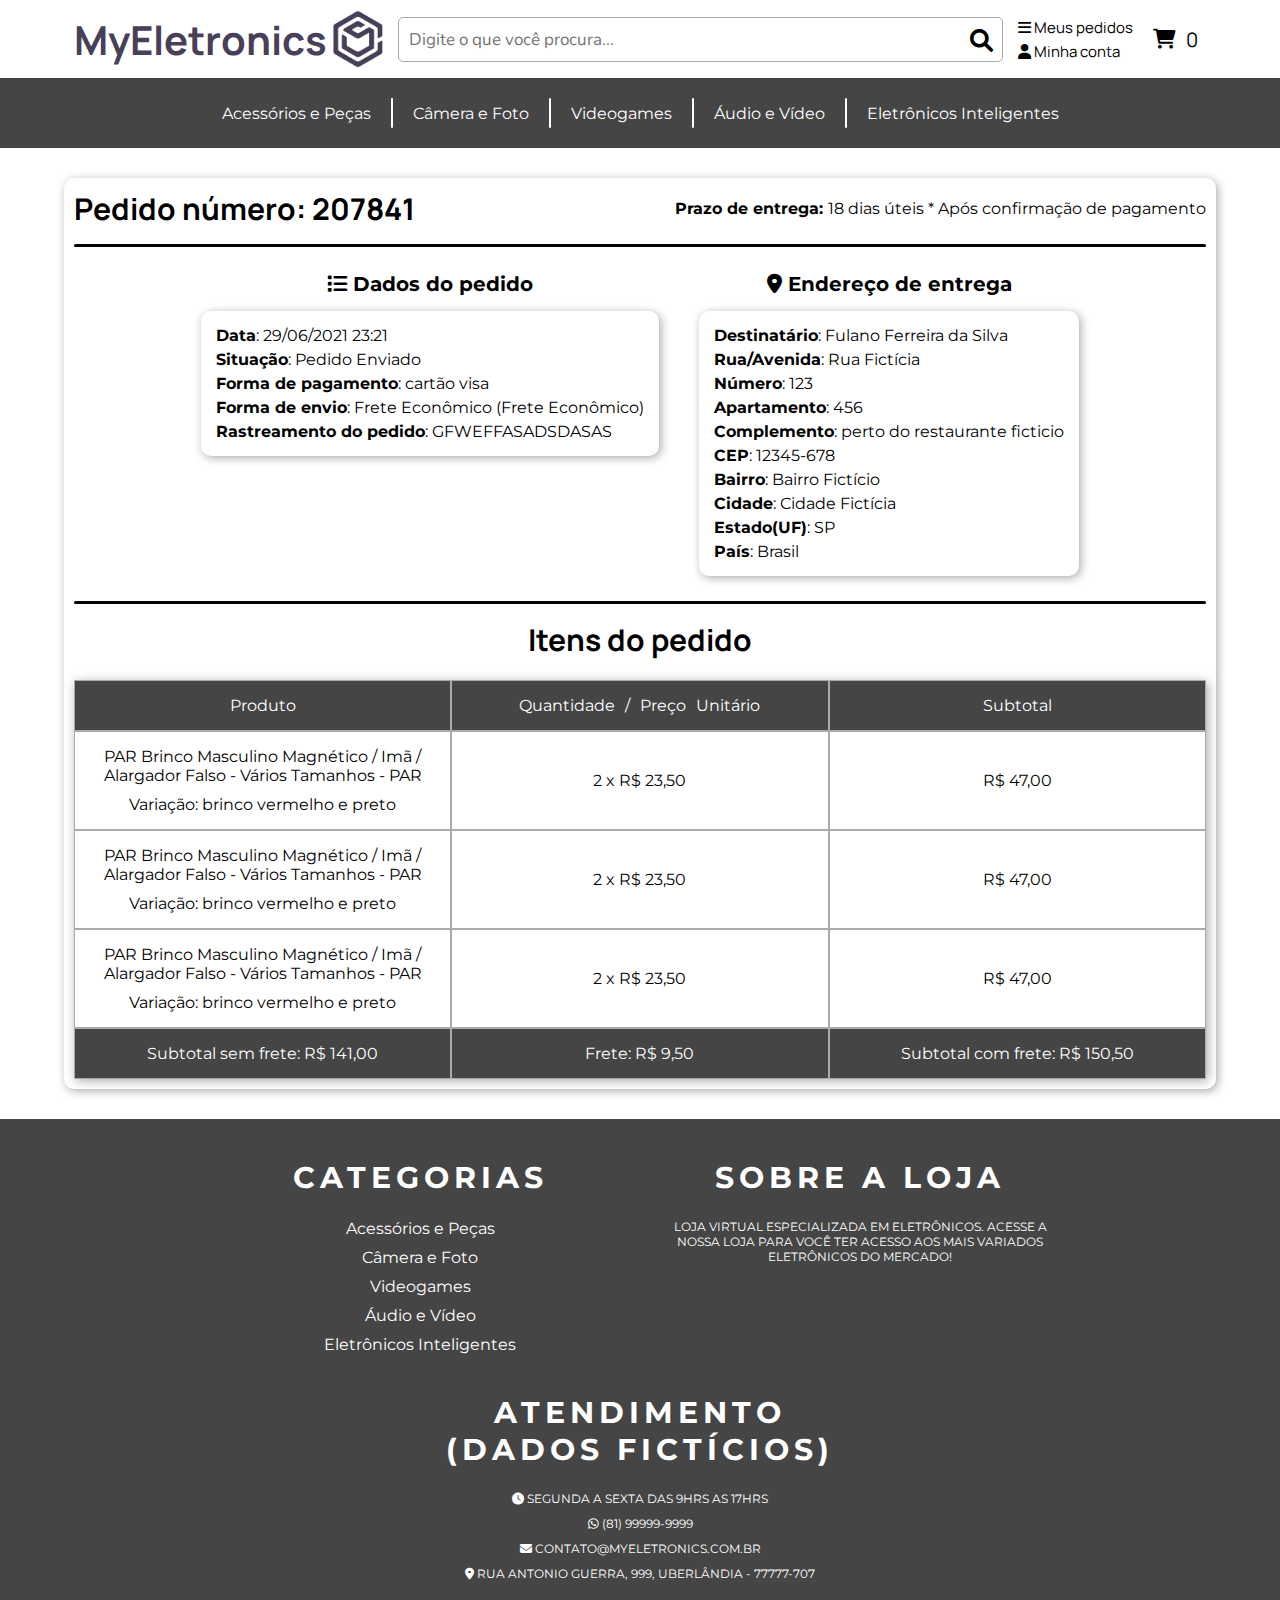
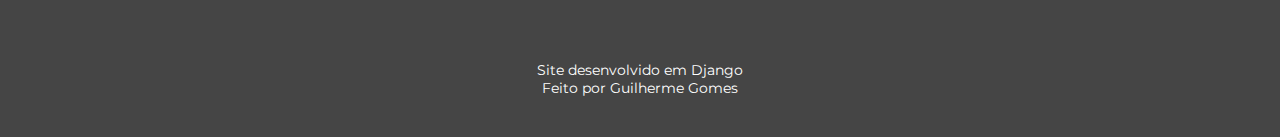
<file: pedido.html>
<!DOCTYPE html>
<html lang="pt-BR">
<head>
    <meta charset="UTF-8">
    <meta http-equiv="X-UA-Compatible" content="IE=edge">
    <meta name="viewport" content="width=device-width, initial-scale=1.0">
    <link rel="stylesheet" type="text/css" href="fontawesome/css/all.min.css">
    <link rel="icon" href="Imagens/logo.png">
    <link rel="stylesheet" type="text/css" href="css/pedido/style.css">
    <title> Pedido 265475 </title>
</head>
<body>
    
    <header class="cabecalho-visivel">
        <div class="logo-pesquisa">
            <a href="index.html" class="logo">
                <h1> MyEletronics </h1>
                <img src="Imagens/logo.png">
            </a>
        
            <form action="" method="GET">
                <input type="search" name="pesquisa" class="pesquisa" 
                placeholder="Digite o que você procura...">
                <i class="fa-solid fa-magnifying-glass"></i>
            </form>
            <div class="perfil">
                <a href="meuspedidos.html"> 
                    <i class="fa-solid fa-bars"></i>
                    Meus pedidos 
                </a>
                <a href="minhaconta.html"> 
                    <i class="fa-solid fa-user"></i>
                    Minha conta 
                </a>
            </div>
            <div class="carrinho">
                <i class="fa-solid fa-cart-shopping"></i>
                <p> 0 </p>
            </div>
        </div>
        <div class="navegacao">
            <div>
                <nav>
                    <a href="categoria.html"> Acessórios e Peças </a>
                    <span></span>
                    <a href="categoria.html"> Câmera e Foto </a>
                    <span></span>
                    <a href="categoria.html"> Videogames </a>
                    <span></span>
                    <a href="categoria.html"> Áudio e Vídeo </a>
                    <span></span>
                    <a href="categoria.html"> Eletrônicos Inteligentes </a>
                </nav>
            </div>
        </div>
    </header>

    <header class="cabecalho-oculto">
        <div>
            <i class="fa-solid fa-house"></i>
            <div>
                <i class="fa-solid fa-user"></i>
                <span>
                    <i class="fa-solid fa-cart-shopping"></i>
                    <p> 0 </p>
                </span>
            </div>
        </div>
        <div>
            <a href="index.html" class="logo">
                <h1> MyEletronics </h1>
                <img src="Imagens/logo.png">
            </a>
        </div>
        <div class="pesquisa-oculta">
            <form action="" method="GET">
                <input type="search" name="pesquisa" class="pesquisa" 
                placeholder="Digite o que você procura...">
                <i class="fa-solid fa-magnifying-glass"></i>
            </form>
            <div class="botao">
                <span></span>
                <span></span>
                <span></span>
            </div>
        </div>
        <div class="navegacao-oculta">
            <nav>
                <a href="categoria.html"> Acessórios e Peças </a>
                <a href="categoria.html"> Câmera e Foto </a>
                <a href="categoria.html"> Videogames </a>
                <a href="categoria.html"> Áudio e Vídeo </a>
                <a href="categoria.html"> Eletrônicos Inteligentes </a>
            </nav>
        </div>
    </header>

    <section class="container">
        <div>
            <div class="area-pedido">
                <div>
                    <h1> Pedido número: 207841 </h1>
                    <p class="prazo-entrega">
                        <strong> Prazo de entrega: </strong> 18 dias úteis
                        * Após confirmação de pagamento
                    </p>
                </div>
                <span></span>
                <div>
                    <div class="dados-pedido">
                        <h2>
                            <i class="fa-solid fa-list"></i>
                            Dados do pedido
                        </h2>
                        <div>
                            <p><strong>Data</strong>: 29/06/2021 23:21 </p>
                            <p><strong>Situação</strong>: Pedido Enviado </p>
                            <p><strong>Forma de pagamento</strong>: cartão visa </p>
                            <p><strong>Forma de envio</strong>: Frete Econômico (Frete Econômico) </p>
                            <p><strong>Rastreamento do pedido</strong>: GFWEFFASADSDASAS </p>
                        </div>
                    </div>
                    <div class="dados-pedido">
                        <h2>
                            <i class="fa-solid fa-location-dot"></i>
                        Endereço de entrega
                        </h2>
                        <div>
                            <p><strong>Destinatário</strong>: Fulano Ferreira da Silva </p>
                            <p><strong>Rua/Avenida</strong>: Rua Fictícia</p>
                            <p><strong>Número</strong>: 123 </p>
                            <p><strong>Apartamento</strong>: 456 </p>
                            <p><strong>Complemento</strong>: perto do restaurante ficticio </p>
                            <p><strong>CEP</strong>: 12345-678 </p>
                            <p><strong>Bairro</strong>: Bairro Fictício </p>
                            <p><strong>Cidade</strong>: Cidade Fictícia </p>
                            <p><strong>Estado(UF)</strong>: SP </p>
                            <p><strong>País</strong>: Brasil </p>
                        </div>
                    </div>
                </div>
                <span></span>
                <div>
                    <h1> Itens do pedido </h1>
                    <div class="grid">
                        <div class="grid-pedido">
                            <div class="informacoes-pedido titulo">
                                Produto
                            </div>
                            <div class="informacoes-pedido titulo">
                                <p> Quantidade </p>/
                                <p> Preço </p>
                                <p> Unitário </p>
                            </div>
                            <div class="informacoes-pedido titulo">
                                Subtotal
                            </div>
                            <div class="informacoes-pedido">
                                <p> PAR Brinco Masculino Magnético / Imã / Alargador Falso - Vários Tamanhos - PAR </p>
                                <p> Variação: brinco vermelho e preto </p>
                            </div>
                            <div class="informacoes-pedido">
                                <p> 2 x R$ 23,50 </p>
                            </div>
                            <div class="informacoes-pedido">
                                <p> R$ 47,00 </p>
                            </div>
                            <div class="informacoes-pedido">
                                <p> PAR Brinco Masculino Magnético / Imã / Alargador Falso - Vários Tamanhos - PAR </p>
                                <p> Variação: brinco vermelho e preto </p>
                            </div>
                            <div class="informacoes-pedido">
                                <p> 2 x R$ 23,50 </p>
                            </div>
                            <div class="informacoes-pedido">
                                <p> R$ 47,00 </p>
                            </div>
                            <div class="informacoes-pedido">
                                <p> PAR Brinco Masculino Magnético / Imã / Alargador Falso - Vários Tamanhos - PAR </p>
                                <p> Variação: brinco vermelho e preto </p>
                            </div>
                            <div class="informacoes-pedido">
                                <p> 2 x R$ 23,50 </p>
                            </div>
                            <div class="informacoes-pedido">
                                <p> R$ 47,00 </p>
                            </div>
                            <div class="informacoes-pedido titulo">
                                <p> Subtotal sem frete: R$ 141,00 </p>
                            </div>
                            <div class="informacoes-pedido titulo">
                                <p> Frete: R$ 9,50 </p>
                            </div>
                            <div class="informacoes-pedido titulo">
                                <p> Subtotal com frete: R$ 150,50 </p>
                            </div>
                        </div>
                    </div>
                </div>
            </div>
        </div>
    </section>

    <footer class="rodape">
        <div>
            <div class="rodape-secoes">
                <h1> CATEGORIAS </h1>
                <nav>
                    <a href="#"> Acessórios e Peças </a>
                    <a href="#"> Câmera e Foto </a>
                    <a href="#"> Videogames </a>
                    <a href="#"> Áudio e Vídeo </a>
                    <a href="#"> Eletrônicos Inteligentes </a>
                </nav>
            </div>
            <div class="rodape-secoes">
                <h1> SOBRE A LOJA </h1>
                <p> LOJA VIRTUAL ESPECIALIZADA EM ELETRÔNICOS. ACESSE A NOSSA LOJA
                    PARA VOCÊ TER ACESSO AOS MAIS VARIADOS ELETRÔNICOS DO MERCADO!    
                </p>
            </div>
            <div class="rodape-secoes">
                <h1> ATENDIMENTO (DADOS FICTÍCIOS) </h1>
                <p> 
                    <i class="fa-solid fa-clock"></i>
                    SEGUNDA A SEXTA DAS 9HRS AS 17HRS
                </p>
                <p> 
                    <i class="fa-brands fa-whatsapp"></i>
                    (81) 99999-9999
                </p>
                <p> 
                    <i class="fa-solid fa-envelope"></i>
                    CONTATO@MYELETRONICS.COM.BR
                </p>
                <p> 
                    <i class="fa-solid fa-location-dot"></i>
                    RUA ANTONIO GUERRA, 999, UBERLÂNDIA - 77777-707
                </p>
            </div>
        </div>
        <div>
            <p> Site desenvolvido em Django <br> Feito por Guilherme Gomes </p>
        </div>
    </footer>

    <script src="main.js"></script>
</body>
</html>
</file>
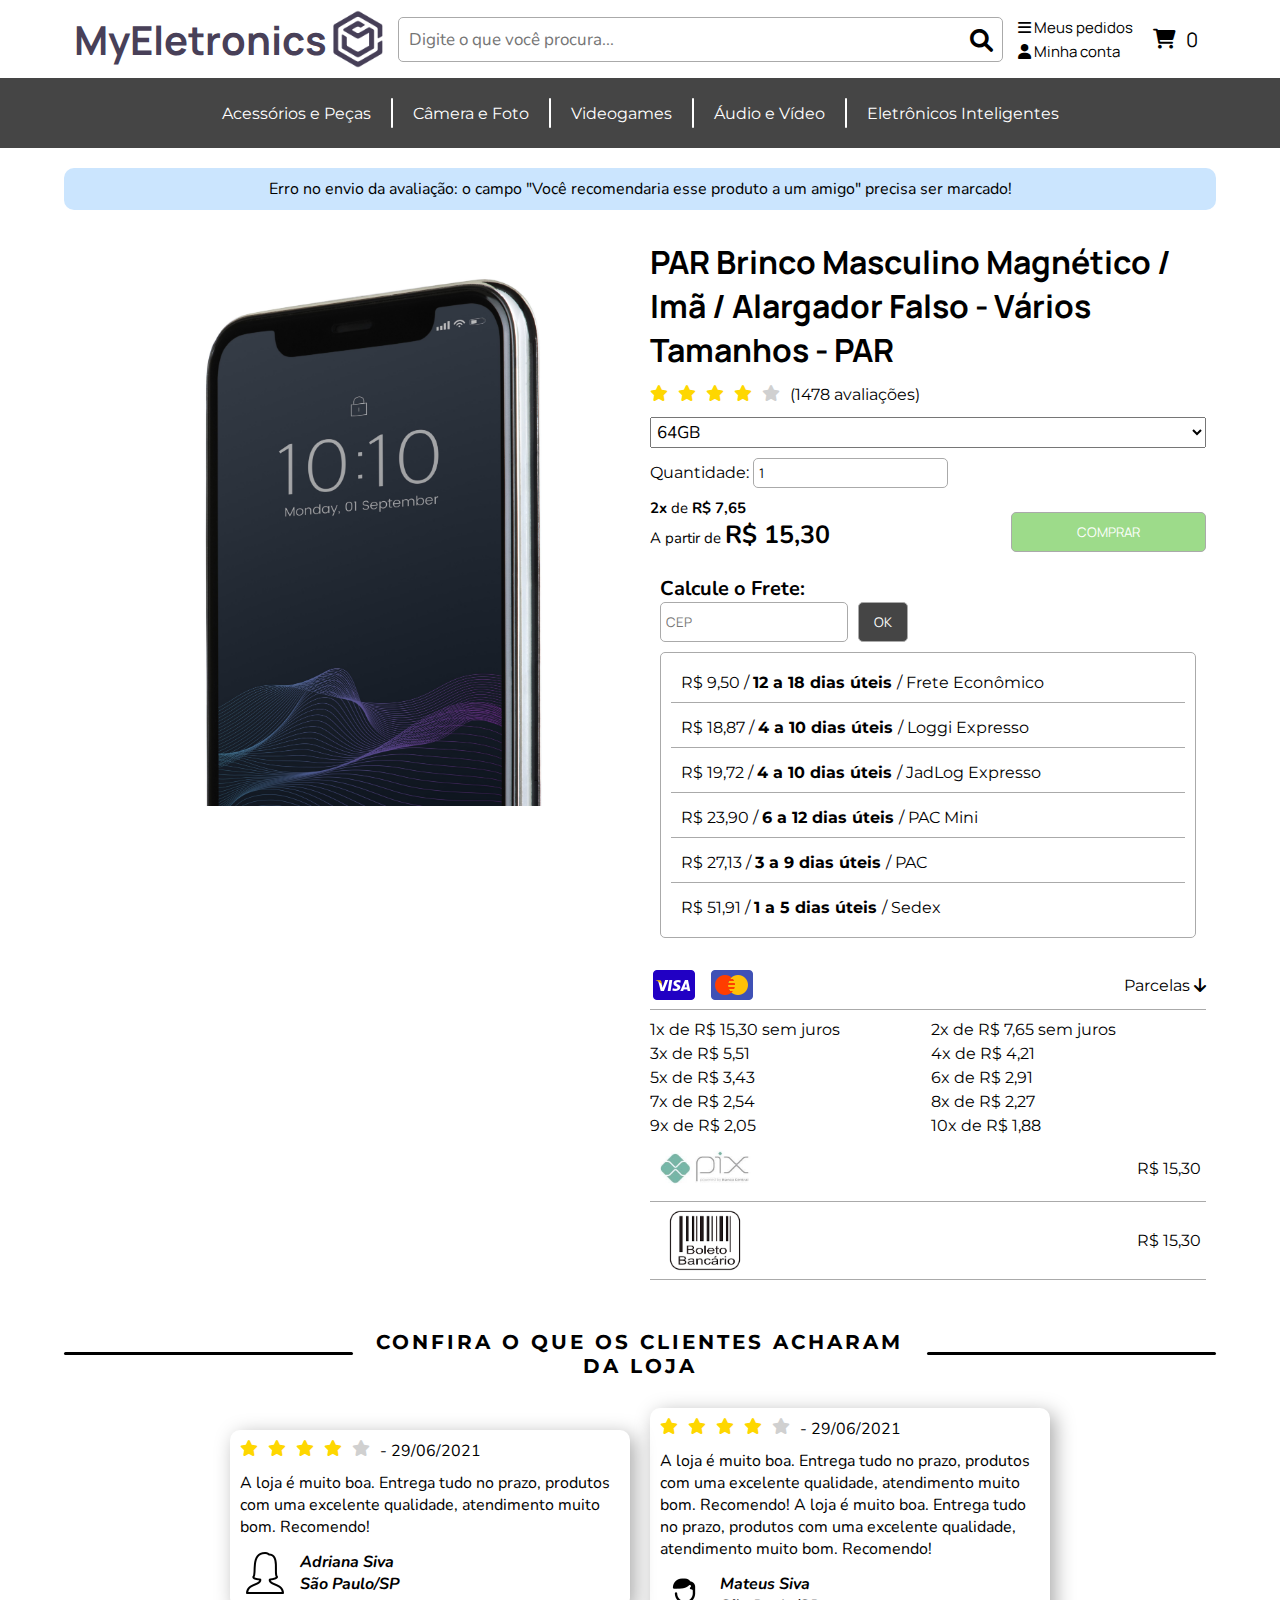
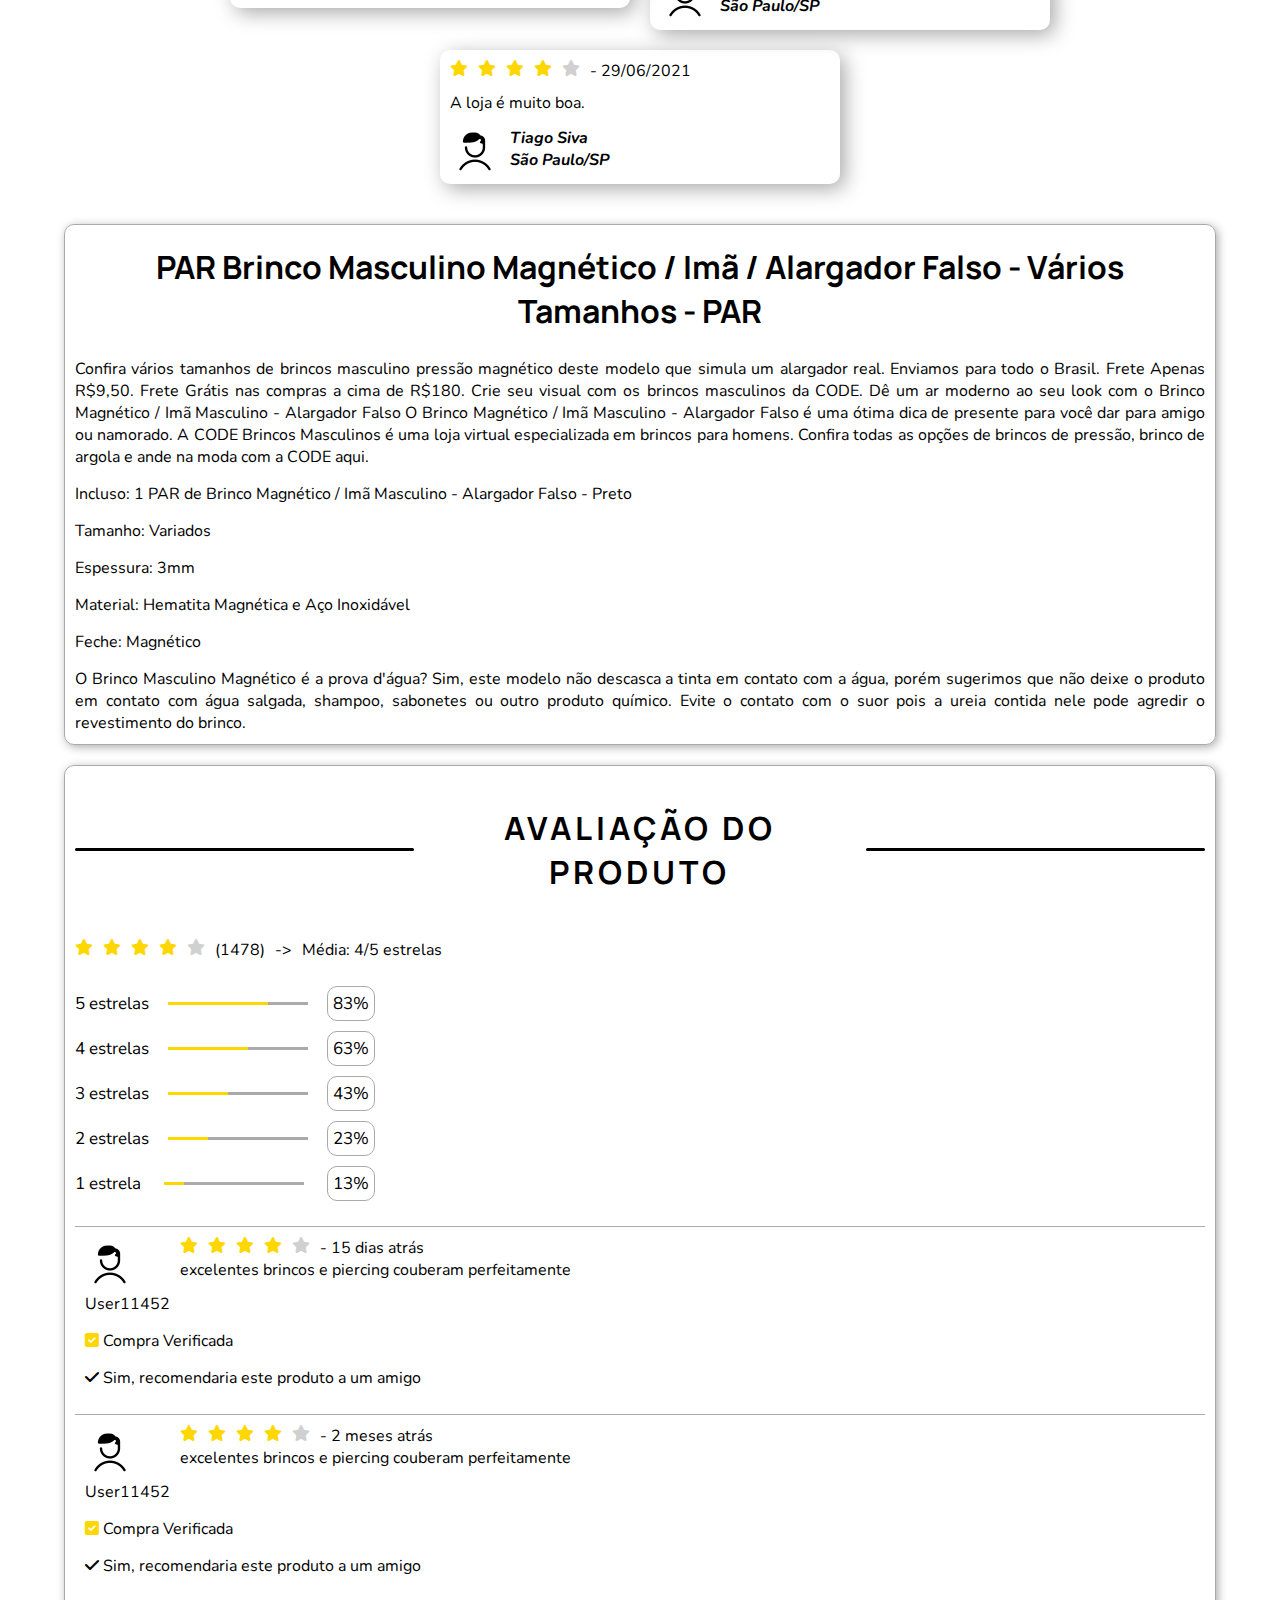
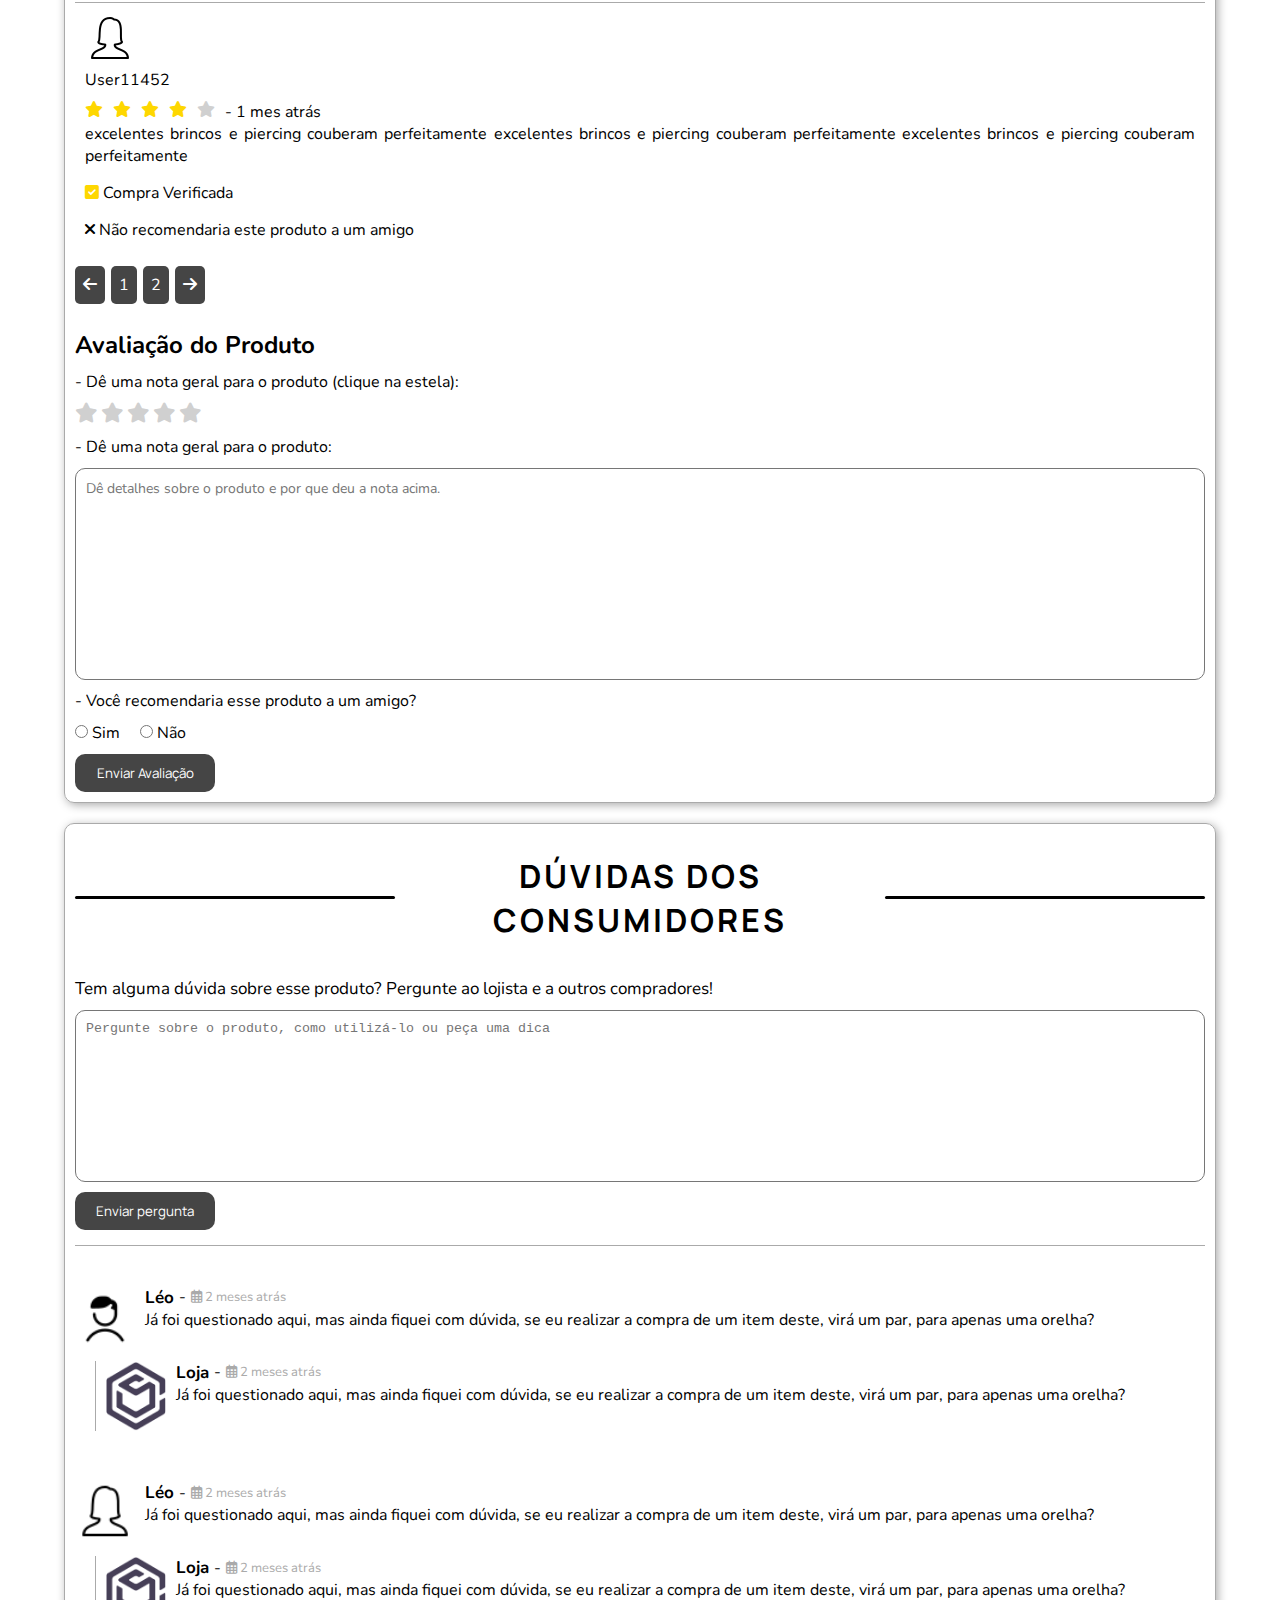
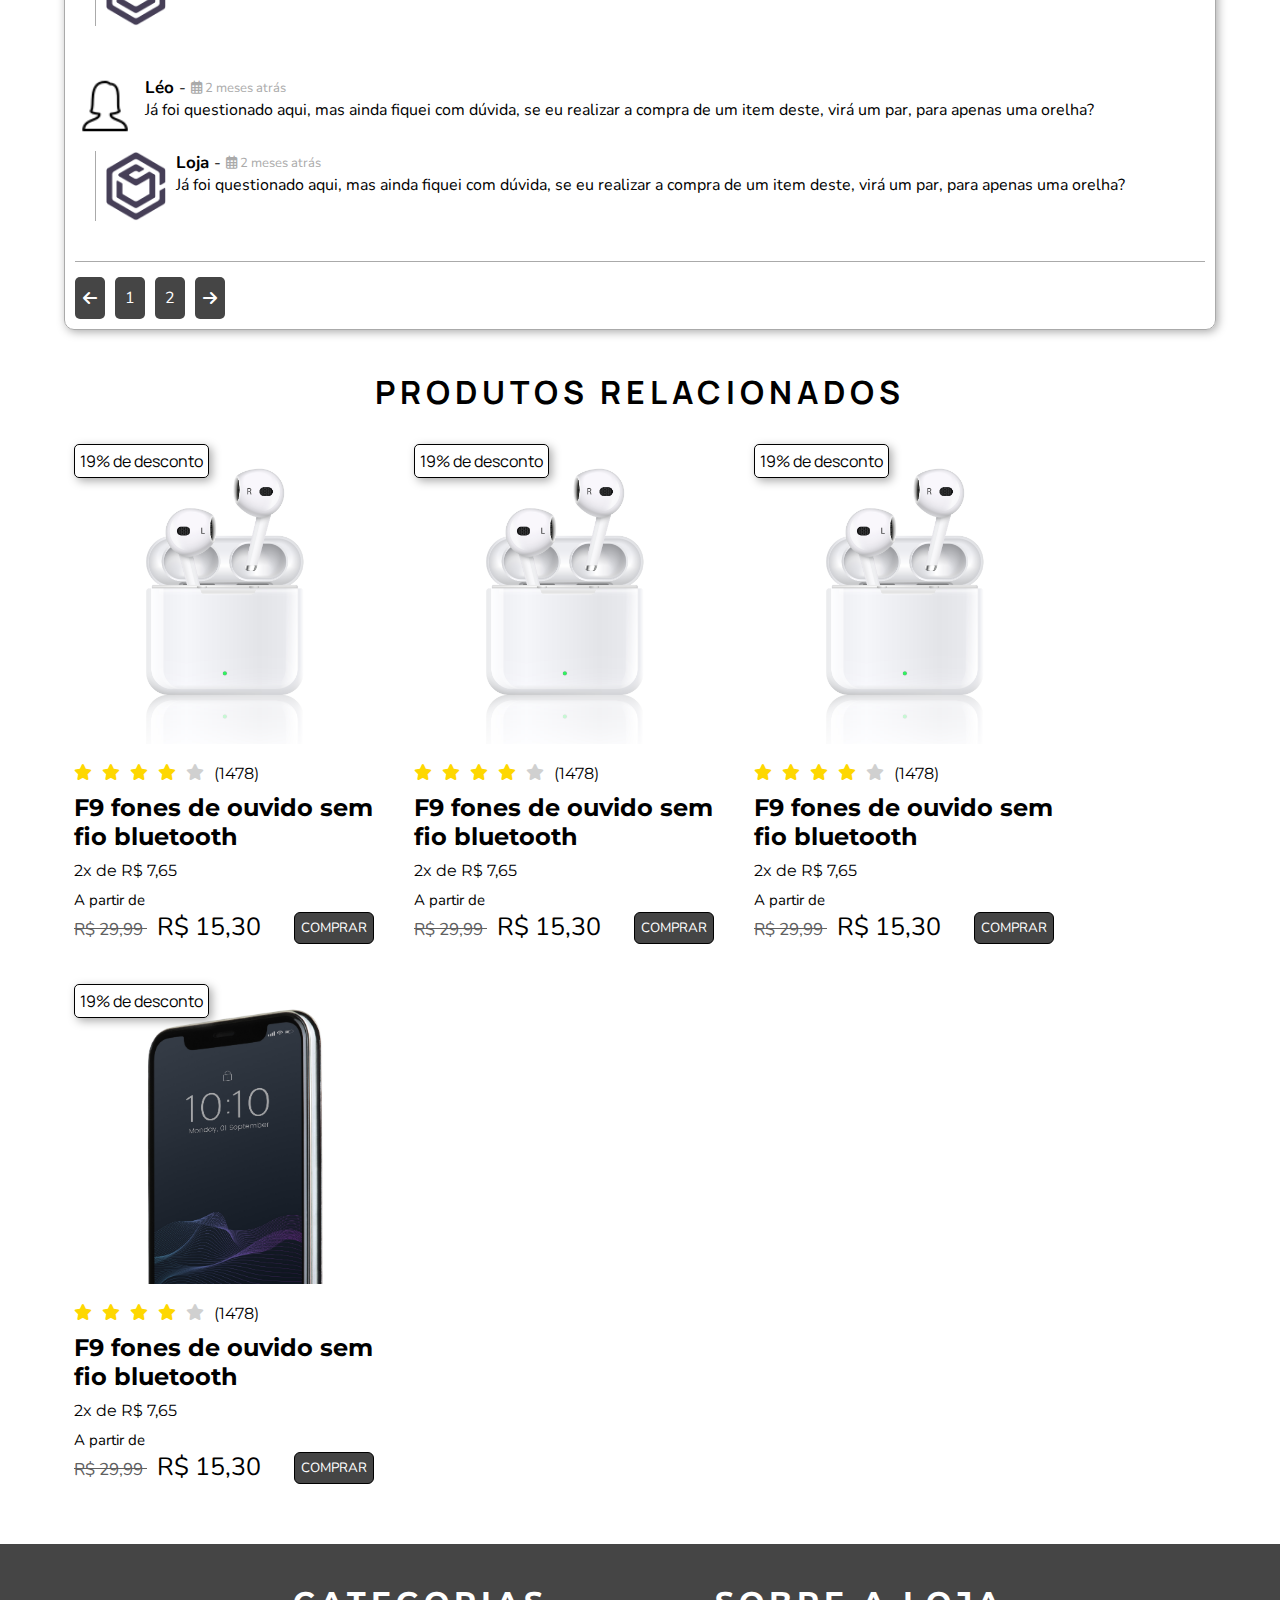
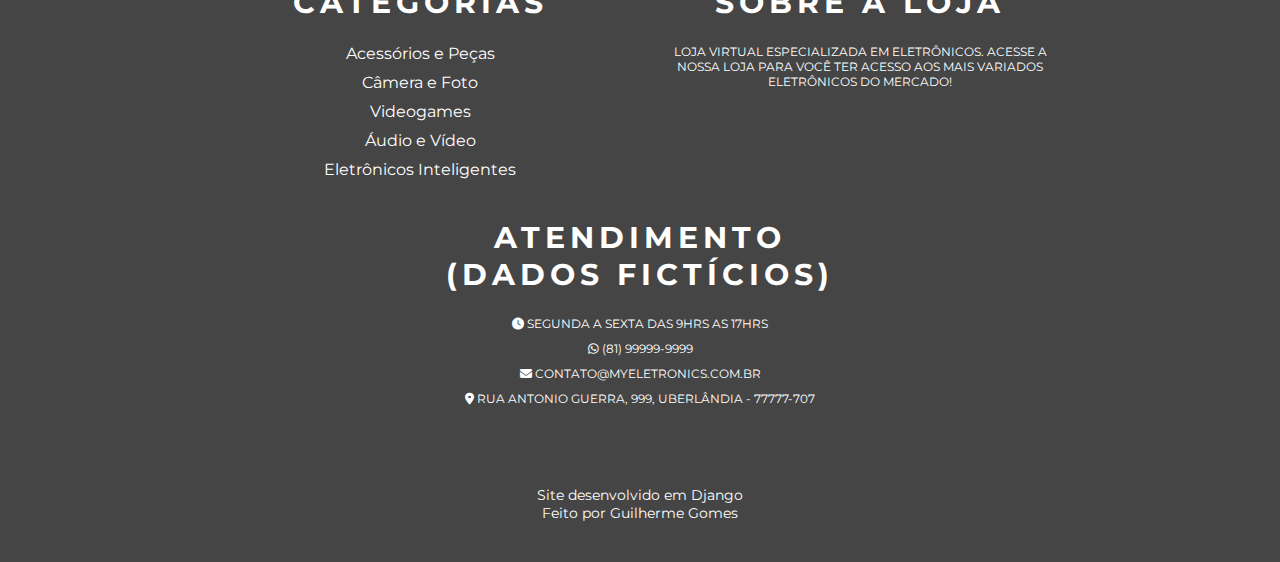
<file: produto.html>
<!DOCTYPE html>
<html lang="pt-BR">
<head>
    <meta charset="UTF-8">
    <meta http-equiv="X-UA-Compatible" content="IE=edge">
    <meta name="viewport" content="width=device-width, initial-scale=1.0">
    <link rel="stylesheet" type="text/css" href="fontawesome/css/all.min.css">
    <link rel="icon" href="Imagens/logo.png">
    <link rel="stylesheet" type="text/css" href="css/produto/style.css">
    <title> Produto </title>
</head>
<body>
    
    <header class="cabecalho-visivel">
        <div class="logo-pesquisa">
            <a href="index.html" class="logo">
                <h1> MyEletronics </h1>
                <img src="Imagens/logo.png">
            </a>
        
            <form action="" method="GET">
                <input type="search" name="pesquisa" class="pesquisa" 
                placeholder="Digite o que você procura...">
                <i class="fa-solid fa-magnifying-glass"></i>
            </form>
            <div class="perfil">
                <a href="#"> 
                    <i class="fa-solid fa-bars"></i>
                    Meus pedidos 
                </a>
                <a href="#"> 
                    <i class="fa-solid fa-user"></i>
                    Minha conta 
                </a>
            </div>
            <div class="carrinho">
                <i class="fa-solid fa-cart-shopping"></i>
                <p> 0 </p>
            </div>
        </div>
        <div class="navegacao">
            <div>
                <nav>
                    <a href="#"> Acessórios e Peças </a>
                    <span></span>
                    <a href="#"> Câmera e Foto </a>
                    <span></span>
                    <a href="#"> Videogames </a>
                    <span></span>
                    <a href="#"> Áudio e Vídeo </a>
                    <span></span>
                    <a href="#"> Eletrônicos Inteligentes </a>
                </nav>
            </div>
        </div>
    </header>

    <header class="cabecalho-oculto">
        <div>
            <i class="fa-solid fa-house"></i>
            <div>
                <i class="fa-solid fa-user"></i>
                <span>
                    <i class="fa-solid fa-cart-shopping"></i>
                    <p> 0 </p>
                </span>
            </div>
        </div>
        <div>
            <a href="index.html" class="logo">
                <h1> MyEletronics </h1>
                <img src="Imagens/logo.png">
            </a>
        </div>
        <div class="pesquisa-oculta">
            <form action="" method="GET">
                <input type="search" name="pesquisa" class="pesquisa" 
                placeholder="Digite o que você procura...">
                <i class="fa-solid fa-magnifying-glass"></i>
            </form>
            <div class="botao">
                <span></span>
                <span></span>
                <span></span>
            </div>
        </div>
        <div class="navegacao-oculta">
            <nav>
                <a href="#"> Acessórios e Peças </a>
                <a href="#"> Câmera e Foto </a>
                <a href="#"> Videogames </a>
                <a href="#"> Áudio e Vídeo </a>
                <a href="#"> Eletrônicos Inteligentes </a>
            </nav>
        </div>
    </header>

    <section class="container">
        <div>
            <div class="info">
                Erro no envio da avaliação: o campo "Você recomendaria esse produto a um amigo" 
                precisa ser marcado!
            </div>
            <div class="produto">
                <div>
                    <img src="Imagens/iphone.jpg" alt="">
                </div>
                <div class="produto-detalhes">
                    <h1> PAR Brinco Masculino Magnético / Imã / Alargador Falso - Vários Tamanhos - PAR </h1>
                    <div class="avaliacao">
                        <i class="fa-solid fa-star estrela-amarela"></i>
                        <i class="fa-solid fa-star estrela-amarela"></i>
                        <i class="fa-solid fa-star estrela-amarela"></i>
                        <i class="fa-solid fa-star estrela-amarela"></i>
                        <i class="fa-solid fa-star estrela-cinza"></i>
                        <a href=".produto-avaliacoes"> (1478 avaliações) </a>
                    </div>
                    <form action="" method="POST">
                        <select name="variacoes" id="">
                            <option value="64GB"> 64GB </option>
                            <option value="128GB"> 128GB </option>
                            <option value="256GB"> 256GB </option>
                            <option value="512GB"> 512GB </option>
                            <option value="1TB"> 1TB </option>
                        </select>
                        <div class="quantidade-produto">
                            <label for="quantidade"> Quantidade: </label>
                            <input type="number" name="quantidade" min="1" value="1">
                        </div>
                        <div class="preco">
                            <p> 
                                <strong>2x</strong> de <strong>R$ 7,65</strong><br>
                                A partir de <span><strong>R$ 15,30</strong></span>
                            </p>
                            <input type="submit" value="COMPRAR">
                        </div>
                    </form>
                    <div class="cep">
                        <h2> Calcule o Frete: </h2>
                        <form action="" method="GET">
                            <input type="number" min="10000000" max="99999999" placeholder="CEP">
                            <input type="submit" value="OK">
                        </form>
                        <div class="tipos-frete">
                            <p> R$ 9,50 / <strong> 12 a 18 dias úteis </strong> / Frete Econômico </p>
                            <p> R$ 18,87 / <strong> 4 a 10 dias úteis </strong> / Loggi Expresso </p>
                            <p> R$ 19,72 / <strong> 4 a 10 dias úteis </strong> / JadLog Expresso </p>
                            <p> R$ 23,90 / <strong> 6 a 12 dias úteis </strong> / PAC Mini </p>
                            <p> R$ 27,13 / <strong> 3 a 9 dias úteis </strong> / PAC </p>
                            <p> R$ 51,91 / <strong> 1 a 5 dias úteis </strong> / Sedex </p>
                        </div>
                    </div>
                    <div class="tipo-de-pagamento">
                        <div class="cartao">
                            <div class="imagens">
                                <div>
                                    <img src="Imagens/visa.png" alt="">
                                    <img src="Imagens/mastercard.png" alt="">
                                </div>
                                <p class="botao-parcela"> 
                                    Parcelas
                                    <i class="fa-solid fa-arrow-down"></i>
                                </p>
                            </div>
                            <div class="parcelas">
                                <p> 1x de R$ 15,30 sem juros </p>
                                <p> 2x de R$ 7,65 sem juros </p>
                                <p> 3x de R$ 5,51 </p>
                                <p> 4x de R$ 4,21 </p>
                                <p> 5x de R$ 3,43 </p>
                                <p> 6x de R$ 2,91 </p>
                                <p> 7x de R$ 2,54 </p>
                                <p> 8x de R$ 2,27 </p>
                                <p> 9x de R$ 2,05 </p>
                                <p> 10x de R$ 1,88 </p>
                            </div>
                        </div>
                        <div class="pix">
                            <img src="Imagens/pix.jpg" alt="">
                            <p> R$ 15,30 </p>
                        </div>
                        <div class="boleto">
                            <img src="Imagens/boleto.png" alt="">
                            <p> R$ 15,30 </p>
                        </div>
                    </div>

                </div>
            </div>

        </div>

        <div class="comentarios">
            <div>
                <h1>
                    <span></span>
                    <p> CONFIRA O QUE OS CLIENTES ACHARAM DA LOJA </p>
                    <span></span> 
                </h1>
                <div>
                    <div class="comentario">
                        <div class="avaliacao">
                            <i class="fa-solid fa-star estrela-amarela"></i>
                            <i class="fa-solid fa-star estrela-amarela"></i>
                            <i class="fa-solid fa-star estrela-amarela"></i>
                            <i class="fa-solid fa-star estrela-amarela"></i>
                            <i class="fa-solid fa-star estrela-cinza"></i>
                            <p> - 29/06/2021 </p>
                        </div>
                        <p> A loja é muito boa. Entrega tudo no prazo, produtos com uma excelente qualidade,
                        atendimento muito bom. Recomendo!    
                        </p>
                        <div class="comentario-perfil">
                            <img src="Imagens/user_female.png">
                            <p> Adriana Siva <br> São Paulo/SP </p>
                        </div>
                    </div>
    
                    <div class="comentario">
                        <div class="avaliacao">
                            <i class="fa-solid fa-star estrela-amarela"></i>
                            <i class="fa-solid fa-star estrela-amarela"></i>
                            <i class="fa-solid fa-star estrela-amarela"></i>
                            <i class="fa-solid fa-star estrela-amarela"></i>
                            <i class="fa-solid fa-star estrela-cinza"></i>
                            <p> - 29/06/2021 </p>
                        </div>
                        <p> A loja é muito boa. Entrega tudo no prazo, produtos com uma excelente qualidade,
                        atendimento muito bom. Recomendo! A loja é muito boa. Entrega tudo no prazo, produtos com uma excelente qualidade,
                        atendimento muito bom. Recomendo!  
                        </p>
                        <div class="comentario-perfil">
                            <img src="Imagens/user_male.png">
                            <p> Mateus Siva <br> São Paulo/SP </p>
                        </div>
                    </div>
    
                    <div class="comentario">
                        <div class="avaliacao">
                            <i class="fa-solid fa-star estrela-amarela"></i>
                            <i class="fa-solid fa-star estrela-amarela"></i>
                            <i class="fa-solid fa-star estrela-amarela"></i>
                            <i class="fa-solid fa-star estrela-amarela"></i>
                            <i class="fa-solid fa-star estrela-cinza"></i>
                            <p> - 29/06/2021 </p>
                        </div>
                        <p> A loja é muito boa. 
                        </p>
                        <div class="comentario-perfil">
                            <img src="Imagens/user_male.png">
                            <p> Tiago Siva <br> São Paulo/SP </p>
                        </div>
                    </div>
    
                </div>
            </div>
        </div>

        <div class="detalhes">
            <h1> PAR Brinco Masculino Magnético / Imã / Alargador Falso - Vários Tamanhos - PAR </h1>

            <p> Confira vários tamanhos de brincos masculino pressão magnético deste modelo que simula um alargador real. Enviamos para todo o Brasil. Frete Apenas R$9,50. Frete Grátis nas compras a cima de R$180. Crie seu visual com os brincos masculinos da CODE. Dê um ar moderno ao seu look com o Brinco Magnético / Imã Masculino - Alargador Falso 
                O Brinco Magnético / Imã Masculino - Alargador Falso  é uma ótima dica de presente para você 
                dar para amigo ou namorado. A CODE Brincos Masculinos é uma loja virtual especializada em 
                brincos para homens. Confira todas as opções de brincos de pressão, brinco de argola e ande 
                na moda com a CODE aqui.  
            </p>
            <p> Incluso: 1 PAR de Brinco Magnético / Imã Masculino - Alargador Falso - Preto </p>
            <p> Tamanho: Variados </p>
            <p> Espessura: 3mm </p>
            <p> Material: Hematita Magnética e Aço Inoxidável </p>
            <p> Feche: Magnético </p>
            <p> O Brinco Masculino Magnético é a prova d'água? Sim, este modelo não descasca a tinta em 
                contato com a água, porém sugerimos que não deixe o produto em contato com água salgada, shampoo, sabonetes ou outro produto químico.  Evite o contato com o suor pois a ureia contida nele pode agredir o revestimento do brinco. </p>
        </div>

        <div class="produto-avaliacoes">
            <h1>
                <span></span>
                AVALIAÇÃO DO PRODUTO
                <span></span>
            </h1>
            <div class="avaliacao">
                <i class="fa-solid fa-star estrela-amarela"></i>
                <i class="fa-solid fa-star estrela-amarela"></i>
                <i class="fa-solid fa-star estrela-amarela"></i>
                <i class="fa-solid fa-star estrela-amarela"></i>
                <i class="fa-solid fa-star estrela-cinza"></i>
                <p> (1478) </p> ->
                <p> Média: 4/5 estrelas</p>
            </div>
            <div class="porcentagem-avaliacoes">
                <div>
                    <p> 5 estrelas </p>
                    <span>
                        <span style="width: 10rem;"></span>
                    </span>
                    <a href="#"> 83% </a>
                </div>
                <div>
                    <p> 4 estrelas </p>
                    <span>
                        <span style="width: 8rem;"></span>
                    </span>
                    <a href="#"> 63% </a>
                </div>
                <div>
                    <p> 3 estrelas </p>
                    <span>
                        <span style="width: 6rem;"></span>
                    </span>
                    <a href="#"> 43% </a>
                </div>
                <div>
                    <p> 2 estrelas </p>
                    <span>
                        <span style="width: 4rem;"></span>
                    </span>
                    <a href="#"> 23% </a>
                </div>
                <div>
                    <p> 1 estrela </p>
                    <span>
                        <span style="width: 2rem;"></span>
                    </span>
                    <a href="#"> 13% </a>
                </div>
            </div>
            <div class="avaliacao-clientes">
                <div>
                    <div>
                        <img src="Imagens/user_male.png" alt="">
                        <p> User11452 </p>
                    </div>
                    <div>
                        <div class="avaliacao">
                            <i class="fa-solid fa-star estrela-amarela"></i>
                            <i class="fa-solid fa-star estrela-amarela"></i>
                            <i class="fa-solid fa-star estrela-amarela"></i>
                            <i class="fa-solid fa-star estrela-amarela"></i>
                            <i class="fa-solid fa-star estrela-cinza"></i>
                            <p> - 15 dias atrás </p>
                        </div>
                        <p> excelentes brincos e piercing couberam perfeitamente </p>
                    </div>
                </div>
                <p class="compra-verificada">
                    <i class="fa-solid fa-square-check"></i> 
                    Compra Verificada 
                </p>
                <p> 
                    <i class="fa-solid fa-check"></i>
                    Sim, recomendaria este produto a um amigo 
                </p>
            </div>

            <div class="avaliacao-clientes">
                <div>
                    <div>
                        <img src="Imagens/user_male.png" alt="">
                        <p> User11452 </p>
                    </div>
                    <div>
                        <div class="avaliacao">
                            <i class="fa-solid fa-star estrela-amarela"></i>
                            <i class="fa-solid fa-star estrela-amarela"></i>
                            <i class="fa-solid fa-star estrela-amarela"></i>
                            <i class="fa-solid fa-star estrela-amarela"></i>
                            <i class="fa-solid fa-star estrela-cinza"></i>
                            <p> - 2 meses atrás </p>
                        </div>
                        <p> excelentes brincos e piercing couberam perfeitamente </p>
                    </div>
                </div>
                <p class="compra-verificada">
                    <i class="fa-solid fa-square-check"></i> 
                    Compra Verificada 
                </p>
                <p> 
                    <i class="fa-solid fa-check"></i>
                    Sim, recomendaria este produto a um amigo 
                </p>
            </div>

            <div class="avaliacao-clientes">
                <div>
                    <div>
                        <img src="Imagens/user_female.png" alt="">
                        <p> User11452 </p>
                    </div>
                    <div>
                        <div class="avaliacao">
                            <i class="fa-solid fa-star estrela-amarela"></i>
                            <i class="fa-solid fa-star estrela-amarela"></i>
                            <i class="fa-solid fa-star estrela-amarela"></i>
                            <i class="fa-solid fa-star estrela-amarela"></i>
                            <i class="fa-solid fa-star estrela-cinza"></i>
                            <p> - 1 mes atrás </p>
                        </div>
                        <p> excelentes brincos e piercing couberam perfeitamente  excelentes brincos e 
                            piercing couberam perfeitamente  excelentes brincos e piercing couberam 
                            perfeitamente </p>
                    </div>
                </div>
                <p class="compra-verificada">
                    <i class="fa-solid fa-square-check"></i> 
                    Compra Verificada 
                </p>
                <p> 
                    <i class="fa-solid fa-xmark"></i>
                    Não recomendaria este produto a um amigo 
                </p>
            </div>

            <div class="produto-paginacao">
                <a href="#"> 
                    <i class="fa-solid fa-arrow-left"></i>
                </a>
                <a href="#"> 
                    1
                </a>
                <a href="#"> 
                    2
                </a>
                <a href="#"> 
                    <i class="fa-solid fa-arrow-right"></i>
                </a>
            </div>

            <div class="avaliacao-form">
                <h2> Avaliação do Produto </h2>
                <form action="" method="GET">
                    <p> - Dê uma nota geral para o produto (clique na estela): </p>
                    <div class="avaliacao-p">
                        <label for="um"><i class="fa-solid fa-star star-branca"></i></label>
                        <label for="dois"><i class="fa-solid fa-star star-branca"></i></label>
                        <label for="tres"><i class="fa-solid fa-star star-branca"></i></label>
                        <label for="quatro"><i class="fa-solid fa-star star-branca"></i></label>
                        <label for="cinco" style="margin-right: 0.5rem;">
                            <i class="fa-solid fa-star star-branca"></i>
                        </label>
                        <input type="radio" name="estrelas" value="pessimo" id="um">
                        <input type="radio" name="estrelas" value="ruim" id="dois">
                        <input type="radio" name="estrelas" value="medio" id="tres">
                        <input type="radio" name="estrelas" value="bom" id="quatro">
                        <input type="radio" name="estrelas" value="otimo" id="cinco" >
                        <p> </p>
                    </div>
                    <p> - Dê uma nota geral para o produto: </p>
                    <textarea name="detalhes"cols="30" rows="10" 
                    placeholder="Dê detalhes sobre o produto e por que deu a nota acima."></textarea>
                    <p> - Você recomendaria esse produto a um amigo? </p>
                    <div class="recomendacao">
                        <div>
                            <input type="radio" name="recomendacao" value="sim"> Sim
                        </div>
                        <div>
                            <input type="radio" name="recomendacao" value="nao"> Não
                        </div>
                    </div>
                    <input type="submit" value="Enviar Avaliação" class="botao-avaliacao">
                </form>
            </div>

        </div>
        
        <div class="duvidas">
            <h1>
                <span></span>
                DÚVIDAS DOS CONSUMIDORES
                <span></span>
            </h1>
            <form action="" method="GET" class="form-duvidas">
                <label for="duvida"> Tem alguma dúvida sobre esse produto? 
                    Pergunte ao lojista e a outros compradores!</label>
                <textarea name="duvida" id="duvida" cols="30" rows="10" placeholder="Pergunte sobre o produto, como utilizá-lo ou peça uma dica"></textarea>
                <input type="submit" value="Enviar pergunta">
            </form>
            <div class="lista-duvidas">
                <div>
                    <div class="pergunta">
                        <img src="Imagens/user_male.png" alt="">
                        <div>
                            <div class="nome">
                                <p> Léo </p>
                                -
                                <small> 
                                    <i class="fa-regular fa-calendar-days"></i> 
                                    2 meses atrás
                                </small>
                            </div>
                            <div>
                                Já foi questionado aqui, mas ainda fiquei com dúvida, se eu 
                                realizar a compra de um item deste, virá um par, para apenas uma orelha?
                            </div>
                        </div>
                    </div>
                    <div class="resposta">
                        <img src="Imagens/logo.png" alt="">
                        <div>
                            <div class="nome">
                                <p> Loja </p>
                                -
                                <small> 
                                    <i class="fa-regular fa-calendar-days"></i> 
                                    2 meses atrás
                                </small>
                            </div>
                            <div>
                                Já foi questionado aqui, mas ainda fiquei com dúvida, se eu 
                                realizar a compra de um item deste, virá um par, para apenas uma orelha?
                            </div>
                        </div>
                    </div>
                </div>
                <div>
                    <div class="pergunta">
                        <img src="Imagens/user_female.png" alt="">
                        <div>
                            <div class="nome">
                                <p> Léo </p>
                                -
                                <small> 
                                    <i class="fa-regular fa-calendar-days"></i> 
                                    2 meses atrás
                                </small>
                            </div>
                            <div>
                                Já foi questionado aqui, mas ainda fiquei com dúvida, se eu 
                                realizar a compra de um item deste, virá um par, para apenas uma orelha?
                            </div>
                        </div>
                    </div>
                    <div class="resposta">
                        <img src="Imagens/logo.png" alt="">
                        <div>
                            <div class="nome">
                                <p> Loja </p>
                                -
                                <small> 
                                    <i class="fa-regular fa-calendar-days"></i> 
                                    2 meses atrás
                                </small>
                            </div>
                            <div>
                                Já foi questionado aqui, mas ainda fiquei com dúvida, se eu 
                                realizar a compra de um item deste, virá um par, para apenas uma orelha?
                            </div>
                        </div>
                    </div>
                </div>
                <div>
                    <div class="pergunta">
                        <img src="Imagens/user_female.png" alt="">
                        <div>
                            <div class="nome">
                                <p> Léo </p>
                                -
                                <small> 
                                    <i class="fa-regular fa-calendar-days"></i> 
                                    2 meses atrás
                                </small>
                            </div>
                            <div>
                                Já foi questionado aqui, mas ainda fiquei com dúvida, se eu 
                                realizar a compra de um item deste, virá um par, para apenas uma orelha?
                            </div>
                        </div>
                    </div>
                    <div class="resposta">
                        <img src="Imagens/logo.png" alt="">
                        <div>
                            <div class="nome">
                                <p> Loja </p>
                                -
                                <small> 
                                    <i class="fa-regular fa-calendar-days"></i> 
                                    2 meses atrás
                                </small>
                            </div>
                            <div>
                                Já foi questionado aqui, mas ainda fiquei com dúvida, se eu 
                                realizar a compra de um item deste, virá um par, para apenas uma orelha?
                            </div>
                        </div>
                    </div>
                </div>
            </div>
            <div class="duvida-paginacao">
                <a href="#"> 
                    <i class="fa-solid fa-arrow-left"></i>
                </a>
                <a href="#"> 
                    1
                </a>
                <a href="#"> 
                    2
                </a>
                <a href="#"> 
                    <i class="fa-solid fa-arrow-right"></i>
                </a>
            </div>
        </div>
    </section>

    <div class="produtos-parecidos">
        <h1>
            PRODUTOS RELACIONADOS
        </h1>
        <div>
            <div class="produto-parecido">
                <a href="#">
                    <img src="Imagens/fone.jpg" alt="">
                    <p> 19% de desconto </p>
                </a>
                <div>
                    <div class="avaliacao">
                        <i class="fa-solid fa-star estrela-amarela"></i>
                        <i class="fa-solid fa-star estrela-amarela"></i>
                        <i class="fa-solid fa-star estrela-amarela"></i>
                        <i class="fa-solid fa-star estrela-amarela"></i>
                        <i class="fa-solid fa-star estrela-cinza"></i>
                        <p> (1478) </p>
                    </div>
                    <h2> F9 fones de ouvido sem fio bluetooth
                    </h2>
                    <p> 2x de R$ 7,65 </p>
                    <div class="preco">
                        <p> A partir de <br> <small> R$ 29,99 </small> <span> R$ 15,30 </span> </p>
                        <form action="" method="POST">
                            <input type="submit" value="COMPRAR">
                        </form>
                    </div>
                </div>
            </div>
            <div class="produto-parecido">
                <a href="#">
                    <img src="Imagens/fone.jpg" alt="">
                    <p> 19% de desconto </p>
                </a>
                <div>
                    <div class="avaliacao">
                        <i class="fa-solid fa-star estrela-amarela"></i>
                        <i class="fa-solid fa-star estrela-amarela"></i>
                        <i class="fa-solid fa-star estrela-amarela"></i>
                        <i class="fa-solid fa-star estrela-amarela"></i>
                        <i class="fa-solid fa-star estrela-cinza"></i>
                        <p> (1478) </p>
                    </div>
                    <h2> F9 fones de ouvido sem fio bluetooth
                    </h2>
                    <p> 2x de R$ 7,65 </p>
                    <div class="preco">
                        <p> A partir de <br> <small> R$ 29,99 </small> <span> R$ 15,30 </span> </p>
                        <form action="" method="POST">
                            <input type="submit" value="COMPRAR">
                        </form>
                    </div>
                </div>
            </div>
            <div class="produto-parecido">
                <a href="#">
                    <img src="Imagens/fone.jpg" alt="">
                    <p> 19% de desconto </p>
                </a>
                <div>
                    <div class="avaliacao">
                        <i class="fa-solid fa-star estrela-amarela"></i>
                        <i class="fa-solid fa-star estrela-amarela"></i>
                        <i class="fa-solid fa-star estrela-amarela"></i>
                        <i class="fa-solid fa-star estrela-amarela"></i>
                        <i class="fa-solid fa-star estrela-cinza"></i>
                        <p> (1478) </p>
                    </div>
                    <h2> F9 fones de ouvido sem fio bluetooth
                    </h2>
                    <p> 2x de R$ 7,65 </p>
                    <div class="preco">
                        <p> A partir de <br> <small> R$ 29,99 </small> <span> R$ 15,30 </span> </p>
                        <form action="" method="POST">
                            <input type="submit" value="COMPRAR">
                        </form>
                    </div>
                </div>
            </div>
            <div class="produto-parecido">
                <a href="#">
                    <img src="Imagens/iphone.jpg" alt="">
                    <p> 19% de desconto </p>
                </a>
                <div>
                    <div class="avaliacao">
                        <i class="fa-solid fa-star estrela-amarela"></i>
                        <i class="fa-solid fa-star estrela-amarela"></i>
                        <i class="fa-solid fa-star estrela-amarela"></i>
                        <i class="fa-solid fa-star estrela-amarela"></i>
                        <i class="fa-solid fa-star estrela-cinza"></i>
                        <p> (1478) </p>
                    </div>
                    <h2> F9 fones de ouvido sem fio bluetooth
                    </h2>
                    <p> 2x de R$ 7,65 </p>
                    <div class="preco">
                        <p> A partir de <br> <small> R$ 29,99 </small> <span> R$ 15,30 </span> </p>
                        <form action="" method="POST">
                            <input type="submit" value="COMPRAR">
                        </form>
                    </div>
                </div>
            </div>
        </div>
    </div>

    <footer class="rodape">
        <div>
            <div class="rodape-secoes">
                <h1> CATEGORIAS </h1>
                <nav>
                    <a href="#"> Acessórios e Peças </a>
                    <a href="#"> Câmera e Foto </a>
                    <a href="#"> Videogames </a>
                    <a href="#"> Áudio e Vídeo </a>
                    <a href="#"> Eletrônicos Inteligentes </a>
                </nav>
            </div>
            <div class="rodape-secoes">
                <h1> SOBRE A LOJA </h1>
                <p> LOJA VIRTUAL ESPECIALIZADA EM ELETRÔNICOS. ACESSE A NOSSA LOJA
                    PARA VOCÊ TER ACESSO AOS MAIS VARIADOS ELETRÔNICOS DO MERCADO!    
                </p>
            </div>
            <div class="rodape-secoes">
                <h1> ATENDIMENTO (DADOS FICTÍCIOS) </h1>
                <p> 
                    <i class="fa-solid fa-clock"></i>
                    SEGUNDA A SEXTA DAS 9HRS AS 17HRS
                </p>
                <p> 
                    <i class="fa-brands fa-whatsapp"></i>
                    (81) 99999-9999
                </p>
                <p> 
                    <i class="fa-solid fa-envelope"></i>
                    CONTATO@MYELETRONICS.COM.BR
                </p>
                <p> 
                    <i class="fa-solid fa-location-dot"></i>
                    RUA ANTONIO GUERRA, 999, UBERLÂNDIA - 77777-707
                </p>
            </div>
        </div>
        <div>
            <p> Site desenvolvido em Django <br> Feito por Guilherme Gomes </p>
        </div>
    </footer>

    <script src="main.js"></script>
</body>
</html>
</file>
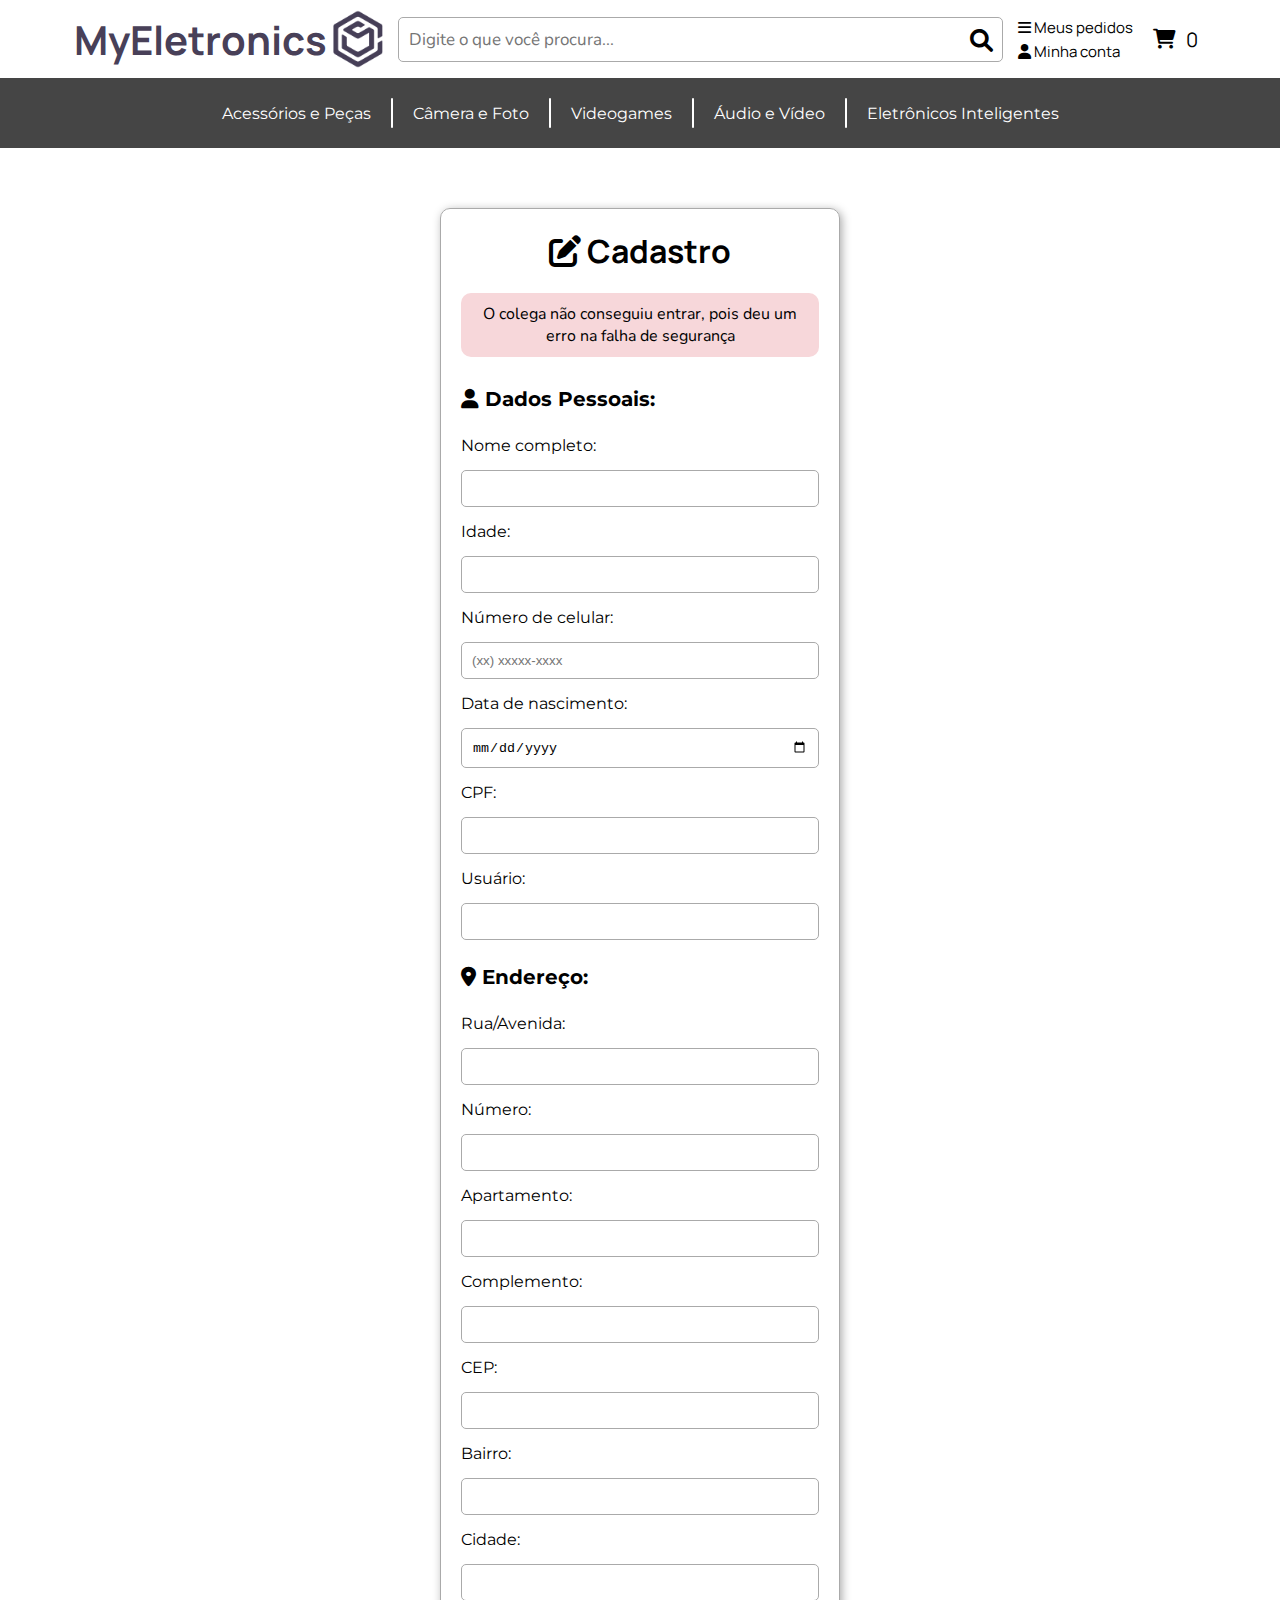
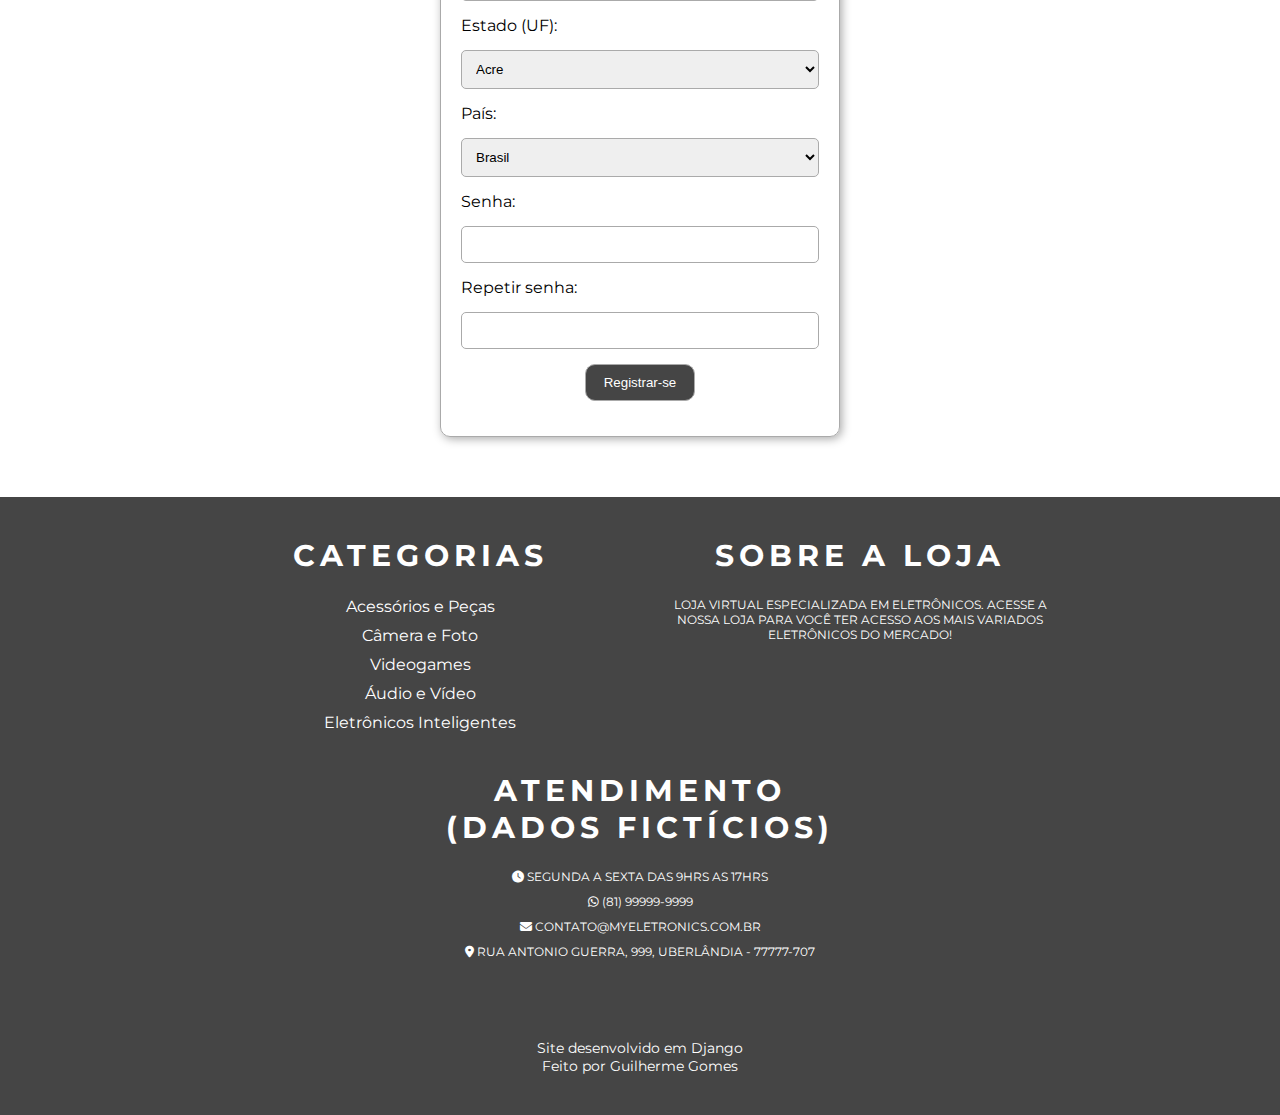
<file: registrar.html>
<!DOCTYPE html>
<html lang="pt-BR">
<head>
    <meta charset="UTF-8">
    <meta http-equiv="X-UA-Compatible" content="IE=edge">
    <meta name="viewport" content="width=device-width, initial-scale=1.0">
    <link rel="stylesheet" type="text/css" href="fontawesome/css/all.min.css">
    <link rel="icon" href="Imagens/logo.png">
    <link rel="stylesheet" type="text/css" href="css/logineregistro/style.css">
    <title> Registro </title>
</head>
<body>
    
    <header class="cabecalho-visivel">
        <div class="logo-pesquisa">
            <a href="index.html" class="logo">
                <h1> MyEletronics </h1>
                <img src="Imagens/logo.png">
            </a>
        
            <form action="" method="GET">
                <input type="search" name="pesquisa" class="pesquisa" 
                placeholder="Digite o que você procura...">
                <i class="fa-solid fa-magnifying-glass"></i>
            </form>
            <div class="perfil">
                <a href="#"> 
                    <i class="fa-solid fa-bars"></i>
                    Meus pedidos 
                </a>
                <a href="#"> 
                    <i class="fa-solid fa-user"></i>
                    Minha conta 
                </a>
            </div>
            <div class="carrinho">
                <i class="fa-solid fa-cart-shopping"></i>
                <p> 0 </p>
            </div>
        </div>
        <div class="navegacao">
            <div>
                <nav>
                    <a href="#"> Acessórios e Peças </a>
                    <span></span>
                    <a href="#"> Câmera e Foto </a>
                    <span></span>
                    <a href="#"> Videogames </a>
                    <span></span>
                    <a href="#"> Áudio e Vídeo </a>
                    <span></span>
                    <a href="#"> Eletrônicos Inteligentes </a>
                </nav>
            </div>
        </div>
    </header>

    <header class="cabecalho-oculto">
        <div>
            <i class="fa-solid fa-house"></i>
            <div>
                <i class="fa-solid fa-user"></i>
                <span>
                    <i class="fa-solid fa-cart-shopping"></i>
                    <p> 0 </p>
                </span>
            </div>
        </div>
        <div>
            <a href="index.html" class="logo">
                <h1> MyEletronics </h1>
                <img src="Imagens/logo.png">
            </a>
        </div>
        <div class="pesquisa-oculta">
            <form action="" method="GET">
                <input type="search" name="pesquisa" class="pesquisa" 
                placeholder="Digite o que você procura...">
                <i class="fa-solid fa-magnifying-glass"></i>
            </form>
            <div class="botao">
                <span></span>
                <span></span>
                <span></span>
            </div>
        </div>
        <div class="navegacao-oculta">
            <nav>
                <a href="#"> Acessórios e Peças </a>
                <a href="#"> Câmera e Foto </a>
                <a href="#"> Videogames </a>
                <a href="#"> Áudio e Vídeo </a>
                <a href="#"> Eletrônicos Inteligentes </a>
            </nav>
        </div>
    </header>

    <section class="container">
        <div>
            <div class="area-login">
                <h1> 
                    <i class="fa-solid fa-pen-to-square"></i>
                    Cadastro 
                </h1>

                <div class="erro">
                    O colega não conseguiu entrar, pois deu um erro na falha de segurança
                </div>

                <form action="" method="POST">
                    <h2>
                        <i class="fa-solid fa-user"></i>
                        Dados Pessoais: 
                    </h2>
                    <label for="nome"> Nome completo: </label>
                    <input type="text" name="nome" id="nome">

                    <label for="idade"> Idade: </label>
                    <input type="number" name="idade" id="idade" min="0" max="120">

                    <label for="celular"> Número de celular: </label>
                    <input type="text" name="celular" id="celular" 
                    placeholder="(xx) xxxxx-xxxx">

                    <label for="data"> Data de nascimento: </label>
                    <input type="date" name="data" id="data">

                    <label for="cpf"> CPF: </label>
                    <input type="number" name="cpf" id="cpf" min="10000000000" max="99999999999">

                    <label for="usuario"> Usuário: </label>
                    <input type="text" name="usuario" id="usuario">

                    <h2>
                        <i class="fa-solid fa-location-dot"></i> 
                        Endereço: 
                    </h2>

                    <label for="ruaavenida"> Rua/Avenida: </label>
                    <input type="text" name="ruaavenida" id="ruaavenida">

                    <label for="numero"> Número: </label>
                    <input type="number" name="numero" id="numero" min="1">

                    <label for="apartamento"> Apartamento: </label>
                    <input type="text" name="apartamento" id="apartamento">

                    <label for="complemento"> Complemento: </label>
                    <input type="text" name="complemento" id="complemento">

                    <label for="cep"> CEP: </label>
                    <input type="number" name="cep" id="cep" min="10000000" max="99999999">

                    <label for="bairro"> Bairro: </label>
                    <input type="text" name="bairro" id="bairro">

                    <label for="cidade"> Cidade: </label>
                    <input type="text" name="cidade" id="cidade">
                    
                    <label for="estado"> Estado (UF): </label>
                    <select name="estado" id="estado">
                        <option value="AC"> Acre </option>
                        <option value="AL"> Alagoas </option>
                        <option value="AP"> Amapá </option>
                        <option value="AM"> Amazonas </option>
                        <option value="BA"> Bahia </option>
                        <option value="CE"> Ceará </option>
                        <option value="DF"> Distrito Federal </option>
                        <option value="ES"> Espírito Santo </option>
                        <option value="GO"> Goiás </option>
                        <option value="MA"> Maranhão </option>
                        <option value="MT"> Mato Grosso </option>
                        <option value="MS"> Mato Grosso do Sul </option>
                        <option value="MG"> Minas Gerais </option>
                        <option value="PA"> Pará </option>
                        <option value="PB"> Paraíba </option>
                        <option value="PE"> Pernambuco </option>
                        <option value="PI"> Piauí </option>
                        <option value="RJ"> Rio de Janeiro </option>
                        <option value="RN"> Rio Grande do Norte </option>
                        <option value="RO"> Rondônia </option>
                        <option value="RR"> Roraima </option>
                        <option value="SC"> Santa Catarina </option>
                        <option value="SP"> São Paulo </option>
                        <option value="SE"> Sergipe </option>
                        <option value="TO"> Tocantins </option>
                    </select>
                    <label for="pais"> País: </label>
                    <select name="pais" id="pais">
                        <option value="Brasil">Brasil</option>
                    </select>

                    <label for="senha1"> Senha: </label>
                    <input type="password" name="senha1" id="senha1">

                    <label for="senha2"> Repetir senha: </label>
                    <input type="password" name="senha2" id="senha2">
                    <div>
                        <input type="submit" value="Registrar-se">
                    </div>
                </form>
            </div>
        </div>
    </section>

    <footer class="rodape">
        <div>
            <div class="rodape-secoes">
                <h1> CATEGORIAS </h1>
                <nav>
                    <a href="#"> Acessórios e Peças </a>
                    <a href="#"> Câmera e Foto </a>
                    <a href="#"> Videogames </a>
                    <a href="#"> Áudio e Vídeo </a>
                    <a href="#"> Eletrônicos Inteligentes </a>
                </nav>
            </div>
            <div class="rodape-secoes">
                <h1> SOBRE A LOJA </h1>
                <p> LOJA VIRTUAL ESPECIALIZADA EM ELETRÔNICOS. ACESSE A NOSSA LOJA
                    PARA VOCÊ TER ACESSO AOS MAIS VARIADOS ELETRÔNICOS DO MERCADO!    
                </p>
            </div>
            <div class="rodape-secoes">
                <h1> ATENDIMENTO (DADOS FICTÍCIOS) </h1>
                <p> 
                    <i class="fa-solid fa-clock"></i>
                    SEGUNDA A SEXTA DAS 9HRS AS 17HRS
                </p>
                <p> 
                    <i class="fa-brands fa-whatsapp"></i>
                    (81) 99999-9999
                </p>
                <p> 
                    <i class="fa-solid fa-envelope"></i>
                    CONTATO@MYELETRONICS.COM.BR
                </p>
                <p> 
                    <i class="fa-solid fa-location-dot"></i>
                    RUA ANTONIO GUERRA, 999, UBERLÂNDIA - 77777-707
                </p>
            </div>
        </div>
        <div>
            <p> Site desenvolvido em Django <br> Feito por Guilherme Gomes </p>
        </div>
    </footer>

    <script src="main.js"></script>
</body>
</html>
</file>
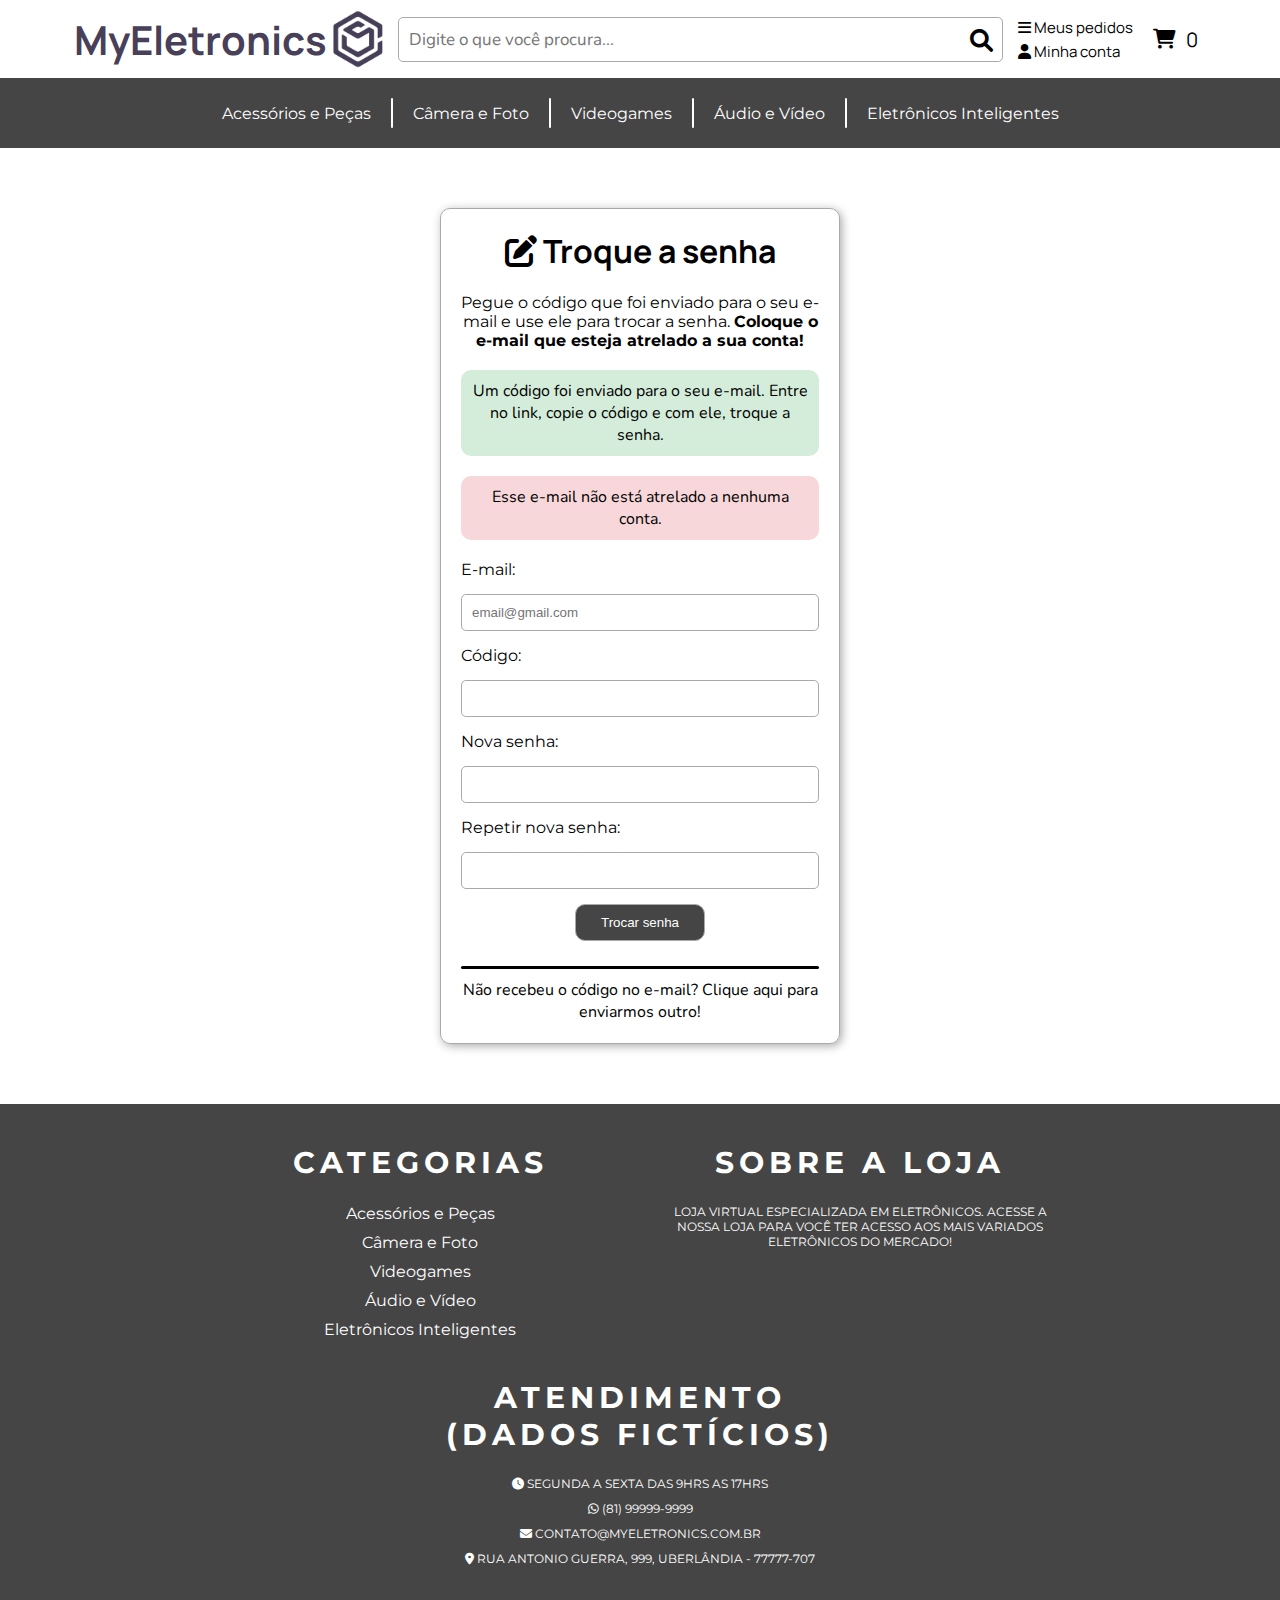
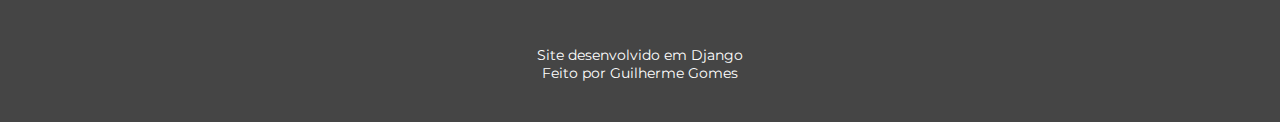
<file: trocarsenha.html>
<!DOCTYPE html>
<html lang="pt-BR">
<head>
    <meta charset="UTF-8">
    <meta http-equiv="X-UA-Compatible" content="IE=edge">
    <meta name="viewport" content="width=device-width, initial-scale=1.0">
    <link rel="stylesheet" type="text/css" href="fontawesome/css/all.min.css">
    <link rel="icon" href="Imagens/logo.png">
    <link rel="stylesheet" type="text/css" href="css/logineregistro/style.css">
    <title> Trocar senha </title>
</head>
<body>
    
    <header class="cabecalho-visivel">
        <div class="logo-pesquisa">
            <a href="index.html" class="logo">
                <h1> MyEletronics </h1>
                <img src="Imagens/logo.png">
            </a>
        
            <form action="" method="GET">
                <input type="search" name="pesquisa" class="pesquisa" 
                placeholder="Digite o que você procura...">
                <i class="fa-solid fa-magnifying-glass"></i>
            </form>
            <div class="perfil">
                <a href="#"> 
                    <i class="fa-solid fa-bars"></i>
                    Meus pedidos 
                </a>
                <a href="#"> 
                    <i class="fa-solid fa-user"></i>
                    Minha conta 
                </a>
            </div>
            <div class="carrinho">
                <i class="fa-solid fa-cart-shopping"></i>
                <p> 0 </p>
            </div>
        </div>
        <div class="navegacao">
            <div>
                <nav>
                    <a href="#"> Acessórios e Peças </a>
                    <span></span>
                    <a href="#"> Câmera e Foto </a>
                    <span></span>
                    <a href="#"> Videogames </a>
                    <span></span>
                    <a href="#"> Áudio e Vídeo </a>
                    <span></span>
                    <a href="#"> Eletrônicos Inteligentes </a>
                </nav>
            </div>
        </div>
    </header>

    <header class="cabecalho-oculto">
        <div>
            <i class="fa-solid fa-house"></i>
            <div>
                <i class="fa-solid fa-user"></i>
                <span>
                    <i class="fa-solid fa-cart-shopping"></i>
                    <p> 0 </p>
                </span>
            </div>
        </div>
        <div>
            <a href="index.html" class="logo">
                <h1> MyEletronics </h1>
                <img src="Imagens/logo.png">
            </a>
        </div>
        <div class="pesquisa-oculta">
            <form action="" method="GET">
                <input type="search" name="pesquisa" class="pesquisa" 
                placeholder="Digite o que você procura...">
                <i class="fa-solid fa-magnifying-glass"></i>
            </form>
            <div class="botao">
                <span></span>
                <span></span>
                <span></span>
            </div>
        </div>
        <div class="navegacao-oculta">
            <nav>
                <a href="#"> Acessórios e Peças </a>
                <a href="#"> Câmera e Foto </a>
                <a href="#"> Videogames </a>
                <a href="#"> Áudio e Vídeo </a>
                <a href="#"> Eletrônicos Inteligentes </a>
            </nav>
        </div>
    </header>

    <section class="container">
        <div>
            <div class="area-login">
                <h1> 
                    <i class="fa-solid fa-pen-to-square"></i>
                    Troque a senha 
                </h1>
                <p> Pegue o código que foi enviado para o seu e-mail e use ele para trocar a senha. 
                    <strong>Coloque o e-mail que esteja atrelado a sua conta!</strong> </p>
                <div class="sucesso">
                    Um código foi enviado para o seu e-mail. Entre no link, copie o código e com ele, 
                    troque a senha.
                </div>
                <div class="erro">
                   Esse e-mail não está atrelado a nenhuma conta.
                </div>
                <form action="" method="POST">
                    <label for="email"> E-mail: </label>
                    <input type="email" name="email" id="email" 
                    placeholder="email@gmail.com">
                    <label for="codigo"> Código: </label>
                    <input type="number" name="codigo" id="codigo" min="1000" max="9999">
                    <label for="senha1"> Nova senha: </label>
                    <input type="password" name="senha1" id="senha1">
                    <label for="senha2"> Repetir nova senha: </label>
                    <input type="password" name="senha2" id="senha2">
                    <div>
                        <input type="submit" value="Trocar senha" style="width: 13rem;">
                    </div>
                </form>
                <div>
                    <span></span>
                    <a href="#">
                        Não recebeu o código no e-mail? Clique aqui para enviarmos outro!
                    </a>
                </div>
            </div>
        </div>
    </section>

    <footer class="rodape">
        <div>
            <div class="rodape-secoes">
                <h1> CATEGORIAS </h1>
                <nav>
                    <a href="#"> Acessórios e Peças </a>
                    <a href="#"> Câmera e Foto </a>
                    <a href="#"> Videogames </a>
                    <a href="#"> Áudio e Vídeo </a>
                    <a href="#"> Eletrônicos Inteligentes </a>
                </nav>
            </div>
            <div class="rodape-secoes">
                <h1> SOBRE A LOJA </h1>
                <p> LOJA VIRTUAL ESPECIALIZADA EM ELETRÔNICOS. ACESSE A NOSSA LOJA
                    PARA VOCÊ TER ACESSO AOS MAIS VARIADOS ELETRÔNICOS DO MERCADO!    
                </p>
            </div>
            <div class="rodape-secoes">
                <h1> ATENDIMENTO (DADOS FICTÍCIOS) </h1>
                <p> 
                    <i class="fa-solid fa-clock"></i>
                    SEGUNDA A SEXTA DAS 9HRS AS 17HRS
                </p>
                <p> 
                    <i class="fa-brands fa-whatsapp"></i>
                    (81) 99999-9999
                </p>
                <p> 
                    <i class="fa-solid fa-envelope"></i>
                    CONTATO@MYELETRONICS.COM.BR
                </p>
                <p> 
                    <i class="fa-solid fa-location-dot"></i>
                    RUA ANTONIO GUERRA, 999, UBERLÂNDIA - 77777-707
                </p>
            </div>
        </div>
        <div>
            <p> Site desenvolvido em Django <br> Feito por Guilherme Gomes </p>
        </div>
    </footer>

    <script src="main.js"></script>
</body>
</html>
</file>
<file: css/carrinho/style.css>
@import url('https://fonts.googleapis.com/css2?family=Manrope&family=Montserrat&family=Nunito:wght@300&display=swap');

*{
    margin: 0;
    padding: 0;
    box-sizing: border-box;
    outline: none;
    border-collapse: collapse;
    text-decoration: none;
}

body{
    font-size: 1.6rem;
    width: 100%;
}

a{
    display: inline-block;
}

:root{
    --fonte-titulo: 'Manrope', sans-serif;
    --fonte-subtitulo: 'Montserrat', sans-serif;
    --fonte-paragrafo: 'Nunito', sans-serif;
    --cor-logo: #484058;
    --cor-cinza: #454545;
    --cor-cinza-super-claro: #aaaaaa;
    --cor-azul: #067e96;
    --cor-verde: rgb(157, 219, 138);
    --cor-amarela: rgb(254, 215, 0);
    --cor-verde-escuro: rgb(2, 172, 2);
}

/* Cabecalho Visivel - Início */

.cabecalho-visivel>div.logo-pesquisa{
    width: 90%;
    height: auto;
    margin: 0 auto;
    padding: 1rem;
    display: flex;
    gap: 1.5rem;
    align-items: center;
    justify-content: space-between;
    font-family: var(--fonte-titulo);
}

.logo{
    display: flex;
    justify-content: center;
    align-items: center;
    gap: 0.6rem;
    color: var(--cor-logo);
    font-family: var(--fonte-titulo);
    font-size: 2rem;
    transition: all 0.2s;
}

.logo:hover{
    transform: scale(1.05);
}

.logo img{
    width: 5rem;
}

.cabecalho-visivel form, .pesquisa-oculta form{
    width: 100%;
    position: relative;
}

.cabecalho-visivel form i, .pesquisa-oculta form i{
    position: absolute;
    font-size: 2.3rem;
    right: 1rem;
    top: 1.2rem;
}

.pesquisa{
    width: 100%;
    font-size: 1.7rem;
    padding: 1rem;
    border-radius: 0.5rem;
    border: 0.01rem solid var(--cor-cinza-super-claro);
    font-family: var(--fonte-paragrafo);
    transition: all 0.2s;
}

.pesquisa:focus{
    transform: scale(1.01);
}

.perfil{
    font-size: 1.5rem;
    display: flex;
    gap: 0.3rem;
    flex-flow: column nowrap;
}

.perfil a{
    display: inline-block;
    color: black;
    width: 12rem;
    transition: all 0.2s;
}

.perfil a:hover{
    transform: scale(1.08);
}

.carrinho{
    font-size: 2rem;
    gap: 1rem;
    display: flex;
    justify-content: flex-start;
    align-items: center;
    width: 10rem;
    cursor: pointer;
    transition: all 0.2s;
}

.carrinho:hover{
    transform: scale(1.08);
}

.navegacao{
    width: 100%;
    background: var(--cor-cinza);
}

.navegacao>div{
    width: 90%;
    margin: 0 auto;
    padding: 2rem;
    display: flex;
    justify-content: center;
    align-items: center;
}

.navegacao>div nav{
    display: flex;
    flex-flow: row wrap;
    gap: 2rem;
    justify-content: center;
    align-items: center;
}

.navegacao>div a{
    color: #fff;
    font-family: var(--fonte-subtitulo);
    cursor: pointer;
    transition: all 0.2s;
}

.navegacao>div a:hover{
    transform: scale(1.1);
}

.navegacao>div span{
    width: 0.2rem;
    display: inline-block;
    height: 3rem;
    background: #fff;
    border-radius: 1rem;
}

/* Cabecalho Visivel - Fim */

/* Cabecalho Oculto - Inicio */

.cabecalho-oculto>div:nth-of-type(1){
    width: 100%;
    display: flex;
    justify-content: space-between;
    align-items: center;
    padding: 1rem;
    border: 0.1rem solid #ccc;
}

.cabecalho-oculto>div:nth-of-type(1) div{
    display: flex;
    gap: 2rem;
}

.cabecalho-oculto>div:nth-of-type(1) span{
    display: flex;
    gap: 1rem;
    font-size: 2rem;
}

.cabecalho-oculto>div:nth-of-type(1) i{
    transition: all 0.2s;
    font-size: 2.5rem;
    cursor: pointer;
}

.cabecalho-oculto>div:nth-of-type(1) i:hover{
    transform: scale(1.1);
}

.cabecalho-oculto>div:nth-of-type(2){
    display: flex;
    justify-content: center;
    align-items: center;
    padding: 1rem;
}

.pesquisa-oculta{
    width: 95%;
    margin: 0 auto;
    padding: 1rem;
    display: flex;
    gap: 2rem;
}

.botao{
    width: 4.5rem;
    display: flex;
    padding: 0.7rem;
    flex-flow: column nowrap;
    justify-content: center;
    align-items: center;
    gap: 0.7rem;
    border: 0.2rem solid black;
    border-radius: 0.5rem;
    cursor: pointer;
    transition: all 0.2s;
}

.botao:hover{
    transform: scale(1.1);
}

.botao span{
    width: 3rem;
    height: 0.4rem;
    border-radius: 1rem;
    background: black;
}

.botao>span:nth-of-type(1).um{
    width: 4rem;
    transform: translate(0, 1rem) rotate(-45deg);
}

.botao>span:nth-of-type(2).dois{
    opacity: 0;
}

.botao>span:nth-of-type(3).tres{
    width: 4rem;
    transform: translate(0, -1.1rem) rotate(45deg);
}

.navegacao-oculta{
    display: none;
    width: 90%;
    margin: 1rem auto;
}

body .cabecalho-oculto .navegacao-oculta-visivel{
    display: block;
}

.navegacao-oculta nav a{
    width: 100%;
    text-align: center;
    cursor: pointer;
    color: #fff;
    padding: 1rem;
    background: var(--cor-cinza);
    border: 0.1rem solid black;
}

.navegacao-oculta nav{
    display: flex;
    flex-flow: column nowrap;
    justify-content: center;
    align-items: center;
    gap: 0.3rem;
}

/* Cabecalho Oculto - Fim */

/* Container - Início */

.container{
    width: 100%;
}

.container>div{
    width: 90%;
    margin: 3rem auto;
    padding: 1rem;
    font-family: var(--fonte-subtitulo);
    box-shadow: 0.2rem 0.2rem 1rem var(--cor-cinza-super-claro);
    border-radius: 1rem;
}

.container>div h1{
    text-align: center;
    margin: 2rem 0;
    font-family: var(--fonte-titulo);
}

.grid{
    width: 100%;
}

.botoes a{
    font-family: var(--fonte-titulo);
    padding: 1rem;
    color: #fff;
    background: var(--cor-verde-escuro);
    border: 0.1rem solid var(--cor-cinza-super-claro);
    border-radius: 0.5rem;
    transition: all 0.2s;
    cursor: pointer;
    transition: all 0.2s;
}

.botoes a:first-child{
    background: var(--cor-cinza-super-claro);
}

.botoes a:hover{
    transform: scale(1.05);
}

.botoes{
    padding: 1rem;
    display: flex;
    flex-flow: row wrap;
    gap: 1rem;
    justify-content: flex-end;
}

.informacoes-carrinho img{
    width: 10rem;
}

.quantidade-itens{
    display: flex;
    flex-flow: column nowrap;
    gap: 1rem;
}

.quantidade-itens>div, .quantidade-itens>div form{
    display: flex;
    flex-flow: row wrap;
    gap: 1rem;
    justify-content: center;
    align-items: center;
}

.quantidade-itens input{
    text-align: center;
    border-radius: 1rem;
    padding: 1rem;
    width: 10rem;
    border: 0.1rem solid var(--cor-cinza-super-claro);
}

/* Chrome, Safari, Edge, Opera */
.quantidade-itens input::-webkit-outer-spin-button,
.quantidade-itens input::-webkit-inner-spin-button {
  -webkit-appearance: none;
  margin: 0;
}

/* Firefox */
input[type=number] {
  -moz-appearance: textfield;
}

.informacoes-carrinho{
    padding: 1.5rem;
    width: 100%;
    display: flex;
    flex-flow: row nowrap;
    justify-content: center;
    align-items: center;
    text-align: center;
    gap: 1rem;
    border: 0.1rem solid var(--cor-cinza-super-claro);
}

.informacoes-carrinho a{
    color: rgb(0, 0, 177);
    transition: all 0.2s;
}

.informacoes-carrinho a:hover{
    transform: scale(1.05);
}

.titulo{
    background: var(--cor-cinza);
    color: #fff;
    display: flex;
    flex-flow: row wrap;
    justify-content: center;
    align-items: center;
    text-align: center;
}

.grid-carrinho{
    box-shadow: 0.2rem 0.2rem 1rem var(--cor-cinza-super-claro);
    display: grid;
    grid-template-columns: repeat(4, minmax(5rem, 1fr));
}

/* Container - Fim */

/* Rodapé - Início */

.rodape{
    width: 100%;
    background: var(--cor-cinza);
}

.rodape>div{
    width: 90%;
    margin: 0 auto;
    padding: 4rem;
    display: flex;
    gap: 4rem;
    flex-flow: row wrap;
    justify-content: center;
    text-align: center;
}

.rodape-secoes nav{
    display: flex;
    flex-flow: column nowrap;
    gap: 1rem;
}

.rodape-secoes a{
    color: #fff;
    transition: all 0.2s;
}

.rodape-secoes a:hover{
    transform: scale(1.05);
    text-decoration: underline;
}

.rodape-secoes, .rodape>div:nth-of-type(2){
    width: 40rem;
    color: #fff;
    font-family: var(--fonte-subtitulo);
    display: flex;
    flex-flow: column nowrap;
    gap: 1rem;
}

.rodape>div:nth-of-type(2){
    width: 90%;
    margin: 0 auto;
    font-size: 1.4rem;
    text-align: center;
}

.rodape-secoes h1{
    font-size: 3rem;
    letter-spacing: 0.5rem;
    margin-bottom: 1.3rem;
}

.rodape-secoes p{
    font-size: 1.2rem;
}

/* Rodapé - Fim */

@media (min-width: 1100px){

    html{
        font-size: 62.5%;
    }

    .cabecalho-visivel{
        width: 100%;
        height: auto;
    }

    .cabecalho-oculto{
        display: none;
        width: 100%;
        font-family: var(--fonte-titulo);
    }

}

@media (max-width: 1099.98px) and (min-width: 749.98px){

    html{
        font-size: 62.5%;
    }

    .informacoes-carrinho{
        flex-flow: column nowrap;
    }

    .cabecalho-visivel{
        width: 100%;
        height: auto;
    }

    .cabecalho-oculto{
        display: none;
        width: 100%;
        font-family: var(--fonte-titulo);
    }

}

@media (max-width: 749.98px) and (min-width: 690px){

    html{
        font-size: 55.5%;
    }

    .informacoes-carrinho{
        flex-flow: column nowrap;
    }

    .cabecalho-visivel{
        display: none;
        width: 100%;
        height: auto;
    }

    .cabecalho-oculto{
        width: 100%;
        font-family: var(--fonte-titulo);
    }

    .rodape>div{
        justify-content: center;
        align-items: center;
    }

}

@media (max-width: 689.98px) and (min-width: 495px){

    html{
        font-size: 55.5%;
    }

    .informacoes-carrinho{
        flex-flow: column nowrap;
    }

    .cabecalho-visivel{
        display: none;
        width: 100%;
        height: auto;
    }

    .cabecalho-oculto{
        width: 100%;
        font-family: var(--fonte-titulo);
    }

    .rodape>div{
        justify-content: center;
        align-items: center;
    }

}

@media (max-width: 494.98px){

    html{
        font-size: 50%;
    }

    .cabecalho-visivel{
        display: none;
        width: 100%;
        height: auto;
    }

    .cabecalho-oculto{
        width: 100%;
        font-family: var(--fonte-titulo);
    }

    .rodape>div{
        justify-content: center;
        align-items: center;
    }

    .informacoes-carrinho{
        flex-flow: column nowrap;
    }

    .informacoes-carrinho img{
        width: 100%;
    }

    .botoes{
        justify-content: center;
        align-items: center;
    }

    .quantidade-itens>div{
        flex-flow: column nowrap;
    }

    .quantidade-itens input{
        width: 5rem;
    }

    .titulo{
        font-size: 1.2rem;
    }

}
</file>
<file: css/categorias/style.css>
@import url('https://fonts.googleapis.com/css2?family=Manrope&family=Montserrat&family=Nunito:wght@300&display=swap');

*{
    margin: 0;
    padding: 0;
    box-sizing: border-box;
    outline: none;
    border-collapse: collapse;
    text-decoration: none;
}

body{
    font-size: 1.6rem;
    width: 100%;
}

a{
    display: inline-block;
}

:root{
    --fonte-titulo: 'Manrope', sans-serif;
    --fonte-subtitulo: 'Montserrat', sans-serif;
    --fonte-paragrafo: 'Nunito', sans-serif;
    --cor-logo: #484058;
    --cor-cinza: #454545;
    --cor-cinza-super-claro: #aaaaaa;
    --cor-azul: #067e96;
    --cor-verde: rgb(157, 219, 138);
    --cor-amarela: rgb(254, 215, 0);
}

/* Cabecalho Visivel - Início */

.cabecalho-visivel>div.logo-pesquisa{
    width: 90%;
    height: auto;
    margin: 0 auto;
    padding: 1rem;
    display: flex;
    gap: 1.5rem;
    align-items: center;
    justify-content: space-between;
    font-family: var(--fonte-titulo);
}

.logo{
    display: flex;
    justify-content: center;
    align-items: center;
    gap: 0.6rem;
    color: var(--cor-logo);
    font-family: var(--fonte-titulo);
    font-size: 2rem;
    transition: all 0.2s;
}

.logo:hover{
    transform: scale(1.05);
}

.logo img{
    width: 5rem;
}

.cabecalho-visivel form, .pesquisa-oculta form{
    width: 100%;
    position: relative;
}

.cabecalho-visivel form i, .pesquisa-oculta form i{
    position: absolute;
    font-size: 2.3rem;
    right: 1rem;
    top: 1.2rem;
}

.pesquisa{
    width: 100%;
    font-size: 1.7rem;
    padding: 1rem;
    border-radius: 0.5rem;
    border: 0.01rem solid var(--cor-cinza-super-claro);
    font-family: var(--fonte-paragrafo);
    transition: all 0.2s;
}

.pesquisa:focus{
    transform: scale(1.01);
}

.perfil{
    font-size: 1.5rem;
    display: flex;
    gap: 0.3rem;
    flex-flow: column nowrap;
}

.perfil a{
    display: inline-block;
    color: black;
    width: 12rem;
    transition: all 0.2s;
}

.perfil a:hover{
    transform: scale(1.08);
}

.carrinho{
    font-size: 2rem;
    gap: 1rem;
    display: flex;
    justify-content: flex-start;
    align-items: center;
    width: 10rem;
    cursor: pointer;
    transition: all 0.2s;
}

.carrinho:hover{
    transform: scale(1.08);
}

.navegacao{
    width: 100%;
    background: var(--cor-cinza);
}

.navegacao>div{
    width: 90%;
    margin: 0 auto;
    padding: 2rem;
    display: flex;
    justify-content: center;
    align-items: center;
}

.navegacao>div nav{
    display: flex;
    flex-flow: row wrap;
    gap: 2rem;
    justify-content: center;
    align-items: center;
}

.navegacao>div a{
    color: #fff;
    font-family: var(--fonte-subtitulo);
    cursor: pointer;
    transition: all 0.2s;
}

.navegacao>div a:hover{
    transform: scale(1.1);
}

.navegacao>div span{
    width: 0.2rem;
    display: inline-block;
    height: 3rem;
    background: #fff;
    border-radius: 1rem;
}

/* Cabecalho Visivel - Fim */

/* Cabecalho Oculto - Inicio */

.cabecalho-oculto>div:nth-of-type(1){
    width: 100%;
    display: flex;
    justify-content: space-between;
    align-items: center;
    padding: 1rem;
    border: 0.1rem solid #ccc;
}

.cabecalho-oculto>div:nth-of-type(1) div{
    display: flex;
    gap: 2rem;
}

.cabecalho-oculto>div:nth-of-type(1) span{
    display: flex;
    gap: 1rem;
    font-size: 2rem;
}

.cabecalho-oculto>div:nth-of-type(1) i{
    transition: all 0.2s;
    font-size: 2.5rem;
    cursor: pointer;
}

.cabecalho-oculto>div:nth-of-type(1) i:hover{
    transform: scale(1.1);
}

.cabecalho-oculto>div:nth-of-type(2){
    display: flex;
    justify-content: center;
    align-items: center;
    padding: 1rem;
}

.pesquisa-oculta{
    width: 95%;
    margin: 0 auto;
    padding: 1rem;
    display: flex;
    gap: 2rem;
}

.botao{
    width: 4.5rem;
    display: flex;
    padding: 0.7rem;
    flex-flow: column nowrap;
    justify-content: center;
    align-items: center;
    gap: 0.7rem;
    border: 0.2rem solid black;
    border-radius: 0.5rem;
    cursor: pointer;
    transition: all 0.2s;
}

.botao:hover{
    transform: scale(1.1);
}

.botao span{
    width: 3rem;
    height: 0.4rem;
    border-radius: 1rem;
    background: black;
}

.botao>span:nth-of-type(1).um{
    width: 4rem;
    transform: translate(0, 1rem) rotate(-45deg);
}

.botao>span:nth-of-type(2).dois{
    opacity: 0;
}

.botao>span:nth-of-type(3).tres{
    width: 4rem;
    transform: translate(0, -1.1rem) rotate(45deg);
}

.navegacao-oculta{
    display: none;
    width: 90%;
    margin: 1rem auto;
}

body .cabecalho-oculto .navegacao-oculta-visivel{
    display: block;
}

.navegacao-oculta nav a{
    width: 100%;
    text-align: center;
    cursor: pointer;
    color: #fff;
    padding: 1rem;
    background: var(--cor-cinza);
    border: 0.1rem solid black;
}

.navegacao-oculta nav{
    display: flex;
    flex-flow: column nowrap;
    justify-content: center;
    align-items: center;
    gap: 0.3rem;
}

/* Cabecalho Oculto - Fim */

/* Container - Início */

.container{
    width: 100%;
    font-family: var(--fonte-paragrafo);
}

.container>div{
    width: 90%;
    min-height: 90vh;
    margin: 0 auto;
}

.container>div>div:nth-of-type(1){
    margin-top: 1rem;
    padding: 1rem 0;
    border-top: 0.1rem solid var(--cor-cinza-super-claro);
    border-bottom: 0.1rem solid var(--cor-cinza-super-claro);
    display: flex;
    font-size: 1.5rem;
    gap: 1.5rem;
}

.container>div>div:nth-of-type(1) span{
    width: 0.3rem;
    height: 2rem;
    background: black;
    border-radius: 1rem;
}

.container>div>div:nth-of-type(1) a{
    color: black;
    transition: all 0.2s;
}

.container>div>div:nth-of-type(1) a:hover{
    transform: scale(1.1);
}

.container-produtos{
    display: flex;
    margin: 1rem 0;
    gap: 2rem;
}

.filtro-principal{
    width: 100%;
    display: flex;
    gap: 2rem;
    flex-flow: row wrap;
    justify-content: space-between;
}

.filtro-principal p, .botao-filtro, .botao-filtro>div a, .paginacao a{
    padding: 1rem;
    background: var(--cor-cinza);
    color: #fff;
    border: 0.1rem solid #fff;
}

.botao-filtro>div a{
    width: 100%;
}

.botao-filtro{
    cursor: pointer;
    position: relative;
    display: flex;
    justify-content: center;
    align-items: center;
}


.filtro-principal .botao-filtro div.filtro-visivel{
    display: flex;
}

.botao-filtro>div{
    display: none;
    width: 16.5rem;
    position: absolute;
    z-index: 1000;
    top: 4.2rem;
    right: 0rem;
    flex-flow: column nowrap;
}


.filtro-principal>div{
    display: flex;
}

.produtos{
    width: 100%;
}

.filtro-lateral{
    width: 30rem;
    display: flex;
    flex-flow: column nowrap;
    gap: 0.5rem;
}

.filtro-lateral>div:nth-of-type(1){
    margin-bottom: 2rem;
}

.categoria{
    width: 100%;
    padding: 1rem;
    background: var(--cor-cinza);
    transition: all 0.2s;
}

.categoria:hover{
    transform: scale(1.05);
}

.categoria a{
    width: 100%;
    color: #fff;
}

.produto p{
    font-size: 1.5rem;
    font-family: var(--fonte-paragrafo);
}

.produto h2{
    width: 100%;
    font-family: var(--fonte-subtitulo);
    font-size: 2rem;
    display: -webkit-box;
    -webkit-box-orient: vertical;
    -webkit-line-clamp: 3;
    overflow: hidden;
}

.produto{
    display: flex;
    flex-flow: column nowrap;
    justify-content: center;
    gap: 1.6rem;
    width: 30rem;
}

.produto img:hover{
    transform: scale(1.05);
}

.produto img{
    width: 100%;
    object-fit: cover;
    transition: all 0.2s;
}

.produto>a{
    position: relative;
}

.produto a p{
    position: absolute;
    box-shadow: 0.3rem 0.3rem 1rem var(--cor-cinza-super-claro);
    top: 0;
    left: 0;
    font-family: var(--fonte-titulo);
    color: black;
    padding: 0.5rem;
    border-radius: 0.5rem;
    border: 0.1rem solid black;
}


.produto>div:nth-of-type(1){
    display: flex;
    width: 100%;
    flex-flow: column nowrap;
    gap: 1rem;
}

.avaliacao{
    display: flex;
    justify-content: flex-start;
    align-items: center;
    gap: 1rem;
}

.avaliacao p{
    font-family: var(--fonte-paragrafo);
}

.avaliacao i{
    color: var(--cor-amarela);
}

.preco p{
    font-family: var(--fonte-paragrafo);
    font-size: 2rem;
}

.preco input{
    font-family: var(--fonte-paragrafo);
    color: #fff;
    border: 0.1rem solid black;
    border-radius: 0.6rem;
    background: var(--cor-cinza);
    padding: 0.6rem;
    transition: all 0.2s;
    cursor: pointer;
}

.preco small{
    text-decoration: line-through;
    color: rgb(95, 95, 95);
    font-size: 1.7rem;
    margin-right: 1rem;
}

.preco input:hover{
    transform: scale(1.1);
}

.preco span{
    font-size: 2.5rem;
}

.preco{
    display: flex;
    justify-content: space-between;
    align-items: flex-end;
}

/* Container - Fim */

/* Rodapé - Início */

.rodape{
    width: 100%;
    margin: 5rem 0 0 0;
    background: var(--cor-cinza);
}

.rodape>div{
    width: 90%;
    margin: 0 auto;
    padding: 4rem;
    display: flex;
    gap: 4rem;
    flex-flow: row wrap;
    justify-content: center;
    text-align: center;
}

.rodape-secoes nav{
    display: flex;
    flex-flow: column nowrap;
    gap: 1rem;
}

.rodape-secoes a{
    color: #fff;
    transition: all 0.2s;
}

.rodape-secoes a:hover{
    transform: scale(1.05);
    text-decoration: underline;
}

.rodape-secoes, .rodape>div:nth-of-type(2){
    width: 40rem;
    color: #fff;
    font-family: var(--fonte-subtitulo);
    display: flex;
    flex-flow: column nowrap;
    gap: 1rem;
}

.rodape>div:nth-of-type(2){
    width: 90%;
    margin: 0 auto;
    font-size: 1.4rem;
    text-align: center;
}

.rodape-secoes h1{
    font-size: 3rem;
    letter-spacing: 0.5rem;
    margin-bottom: 1.3rem;
}

.rodape-secoes p{
    font-size: 1.2rem;
}

/* Rodapé - Fim */

@media (min-width: 1100px){

    html{
        font-size: 62.5%;
    }

    .cabecalho-visivel{
        width: 100%;
        height: auto;
    }

    .cabecalho-oculto{
        display: none;
        width: 100%;
        font-family: var(--fonte-titulo);
    }

    .lista-produtos{
        width: 100%;
        margin-top: 2rem;
        display: grid;
        grid-template-columns: repeat(auto-fit, 30rem);
        justify-content: center;
        gap: 10rem;
    }
}

@media (max-width: 1099.98px) and (min-width: 749.98px){

    html{
        font-size: 62.5%;
    }

    .cabecalho-visivel{
        width: 100%;
        height: auto;
    }

    .cabecalho-oculto{
        display: none;
        width: 100%;
        font-family: var(--fonte-titulo);
    }

    .lista-produtos{
        width: 100%;
        margin-top: 2rem;
        display: grid;
        grid-template-columns: repeat(auto-fit, 20rem);
        justify-content: center;
        gap: 10rem;
    }

    .produto{
        width: 20rem;
    }

    .filtro-lateral{
        display: none;
    }

}

@media (max-width: 749.98px) and (min-width: 690px){

    html{
        font-size: 55.5%;
    }

    .filtro-lateral{
        display: none;
    }

    .cabecalho-visivel{
        display: none;
        width: 100%;
        height: auto;
    }

    .lista-produtos{
        width: 100%;
        margin-top: 2rem;
        display: grid;
        grid-template-columns: repeat(auto-fit, 30rem);
        justify-content: center;
        gap: 10rem;
    }

    .produto{
        width: 30rem;
    }

    .cabecalho-oculto{
        width: 100%;
        font-family: var(--fonte-titulo);
    }

    .rodape>div{
        justify-content: center;
        align-items: center;
    }

}

@media (max-width: 689.98px) and (min-width: 495px){

    html{
        font-size: 55.5%;
    }

    .cabecalho-visivel{
        display: none;
        width: 100%;
        height: auto;
    }

    .cabecalho-oculto{
        width: 100%;
        font-family: var(--fonte-titulo);
    }

    .rodape>div{
        justify-content: center;
        align-items: center;
    }

    .produto{
        display: flex;
        flex-flow: row nowrap;
        justify-content: center;
        gap: 1.6rem;
        width: 100%;
    }

    .lista-produtos{
        width: 100%;
        margin-top: 2rem;
        display: flex;
        flex-flow: column nowrap;
        gap: 5rem;
    }

    .produto img{
        width: 30rem;
        object-fit: cover;
        transition: all 0.2s;
    }
    
    .produto>a{
        position: relative;
    }

    .filtro-lateral{
        display: none;
    }

}

@media (max-width: 494.98px){

    html{
        font-size: 50%;
    }

    .filtro-principal{
        justify-content: center;
        align-items: center;
    }

    .filtro-principal>div:nth-of-type(1){
        order: 2;
    }

    .paginacao{
        order: 1;
    }

    .lista-produtos{
        width: 100%;
        margin-top: 2rem;
        display: grid;
        grid-template-columns: repeat(auto-fit, 30rem);
        justify-content: center;
        gap: 10rem;
    }

    .produto{
        width: 30rem;
    }

    .filtro-lateral{
        display: none;
    }

    .cabecalho-visivel{
        display: none;
        width: 100%;
        height: auto;
    }

    .cabecalho-oculto{
        width: 100%;
        font-family: var(--fonte-titulo);
    }

    .rodape>div{
        justify-content: center;
        align-items: center;
    }

}
</file>
<file: css/logineregistro/style.css>
@import url('https://fonts.googleapis.com/css2?family=Manrope&family=Montserrat&family=Nunito:wght@300&display=swap');

*{
    margin: 0;
    padding: 0;
    box-sizing: border-box;
    outline: none;
    border-collapse: collapse;
    text-decoration: none;
}

body{
    font-size: 1.6rem;
    width: 100%;
}

a{
    display: inline-block;
}

:root{
    --fonte-titulo: 'Manrope', sans-serif;
    --fonte-subtitulo: 'Montserrat', sans-serif;
    --fonte-paragrafo: 'Nunito', sans-serif;
    --cor-logo: #484058;
    --cor-cinza: #454545;
    --cor-cinza-super-claro: #aaaaaa;
    --cor-azul: #067e96;
    --cor-verde: rgb(157, 219, 138);
    --cor-amarela: rgb(254, 215, 0);
    --cor-cinza-star: #d0d0d0;
    --cor-vermelha-alerta: #f7d7da;
    --cor-verde-alerta: #d4edda;
}

.sucesso, .erro{
    background: var(--cor-verde-alerta);
    padding: 1rem;
    border-radius: 1rem;
    width: 100%;
    font-family: var(--fonte-paragrafo);
    margin: 2rem 0;
    text-align: center;
}

.erro{
    background: var(--cor-vermelha-alerta);
}

/* Cabecalho Visivel - Início */

.cabecalho-visivel>div.logo-pesquisa{
    width: 90%;
    height: auto;
    margin: 0 auto;
    padding: 1rem;
    display: flex;
    gap: 1.5rem;
    align-items: center;
    justify-content: space-between;
    font-family: var(--fonte-titulo);
}

.logo{
    display: flex;
    justify-content: center;
    align-items: center;
    gap: 0.6rem;
    color: var(--cor-logo);
    font-family: var(--fonte-titulo);
    font-size: 2rem;
    transition: all 0.2s;
}

.logo:hover{
    transform: scale(1.05);
}

.logo img{
    width: 5rem;
}

.cabecalho-visivel form, .pesquisa-oculta form{
    width: 100%;
    position: relative;
}

.cabecalho-visivel form i, .pesquisa-oculta form i{
    position: absolute;
    font-size: 2.3rem;
    right: 1rem;
    top: 1.2rem;
}

.pesquisa{
    width: 100%;
    font-size: 1.7rem;
    padding: 1rem;
    border-radius: 0.5rem;
    border: 0.01rem solid var(--cor-cinza-super-claro);
    font-family: var(--fonte-paragrafo);
    transition: all 0.2s;
}

.pesquisa:focus{
    transform: scale(1.01);
}

.perfil{
    font-size: 1.5rem;
    display: flex;
    gap: 0.3rem;
    flex-flow: column nowrap;
}

.perfil a{
    display: inline-block;
    color: black;
    width: 12rem;
    transition: all 0.2s;
}

.perfil a:hover{
    transform: scale(1.08);
}

.carrinho{
    font-size: 2rem;
    gap: 1rem;
    display: flex;
    justify-content: flex-start;
    align-items: center;
    width: 10rem;
    cursor: pointer;
    transition: all 0.2s;
}

.carrinho:hover{
    transform: scale(1.08);
}

.navegacao{
    width: 100%;
    background: var(--cor-cinza);
}

.navegacao>div{
    width: 90%;
    margin: 0 auto;
    padding: 2rem;
    display: flex;
    justify-content: center;
    align-items: center;
}

.navegacao>div nav{
    display: flex;
    flex-flow: row wrap;
    gap: 2rem;
    justify-content: center;
    align-items: center;
}

.navegacao>div a{
    color: #fff;
    font-family: var(--fonte-subtitulo);
    cursor: pointer;
    transition: all 0.2s;
}

.navegacao>div a:hover{
    transform: scale(1.1);
}

.navegacao>div span{
    width: 0.2rem;
    display: inline-block;
    height: 3rem;
    background: #fff;
    border-radius: 1rem;
}

/* Cabecalho Visivel - Fim */

/* Cabecalho Oculto - Inicio */

.cabecalho-oculto>div:nth-of-type(1){
    width: 100%;
    display: flex;
    justify-content: space-between;
    align-items: center;
    padding: 1rem;
    border: 0.1rem solid #ccc;
}

.cabecalho-oculto>div:nth-of-type(1) div{
    display: flex;
    gap: 2rem;
}

.cabecalho-oculto>div:nth-of-type(1) span{
    display: flex;
    gap: 1rem;
    font-size: 2rem;
}

.cabecalho-oculto>div:nth-of-type(1) i{
    transition: all 0.2s;
    font-size: 2.5rem;
    cursor: pointer;
}

.cabecalho-oculto>div:nth-of-type(1) i:hover{
    transform: scale(1.1);
}

.cabecalho-oculto>div:nth-of-type(2){
    display: flex;
    justify-content: center;
    align-items: center;
    padding: 1rem;
}

.pesquisa-oculta{
    width: 95%;
    margin: 0 auto;
    padding: 1rem;
    display: flex;
    gap: 2rem;
}

.botao{
    width: 4.5rem;
    display: flex;
    padding: 0.7rem;
    flex-flow: column nowrap;
    justify-content: center;
    align-items: center;
    gap: 0.7rem;
    border: 0.2rem solid black;
    border-radius: 0.5rem;
    cursor: pointer;
    transition: all 0.2s;
}

.botao:hover{
    transform: scale(1.1);
}

.botao span{
    width: 3rem;
    height: 0.4rem;
    border-radius: 1rem;
    background: black;
}

.botao>span:nth-of-type(1).um{
    width: 4rem;
    transform: translate(0, 1rem) rotate(-45deg);
}

.botao>span:nth-of-type(2).dois{
    opacity: 0;
}

.botao>span:nth-of-type(3).tres{
    width: 4rem;
    transform: translate(0, -1.1rem) rotate(45deg);
}

.navegacao-oculta{
    display: none;
    width: 90%;
    margin: 1rem auto;
}

body .cabecalho-oculto .navegacao-oculta-visivel{
    display: block;
}

.navegacao-oculta nav a{
    width: 100%;
    text-align: center;
    cursor: pointer;
    color: #fff;
    padding: 1rem;
    background: var(--cor-cinza);
    border: 0.1rem solid black;
}

.navegacao-oculta nav{
    display: flex;
    flex-flow: column nowrap;
    justify-content: center;
    align-items: center;
    gap: 0.3rem;
}

/* Cabecalho Oculto - Fim */

/* Container - Início */

.container{
    width: 100%;
}

.container>div{
    width: 90%;
    margin: 4rem auto;
    padding: 2rem;
    display: flex;
    justify-content: center;
    align-items: center;
}

.area-login{
    width: 40rem;
    border: 0.1rem solid var(--cor-cinza-super-claro);
    padding: 2rem;
    border-radius: 1rem;
    font-family: var(--fonte-subtitulo);
    box-shadow: 0.2rem 0.2rem 1rem var(--cor-cinza-super-claro);
}

.area-login a{
    color: black;
    font-family: var(--fonte-paragrafo);
    transition: all 0.2s;
}

.area-login a:hover{
    transform: scale(1.05);
}

label{
    display: block;
}

.area-login h1{
    font-family: var(--fonte-titulo);
    margin-bottom: 2rem;
    text-align: center;
}

.area-login span{
    width: 100%;
    background: black;
    border-radius: 1rem;
    display: block;
    height: 0.3rem;
    margin: 1rem 0;
}

.area-login form{
    display: flex;
    flex-flow: column nowrap;
    gap: 1.5rem;
    margin-bottom: 1.5rem;
}

.area-login form div, .area-login div{
    display: flex;
    flex-flow: column nowrap;
    align-items: center;
    justify-content: center;
    text-align: center;
}

.area-login form h2{
    margin: 1rem 0;
    font-size: 2rem;
}

.area-login input, .area-login select{
    padding: 1rem;
    border-radius: 0.5rem;
    border: 0.1rem solid var(--cor-cinza-super-claro);
    transition: all 0.2s;
}

.area-login p{
    text-align: center;
}

.area-login input[type="submit"]{
    color: #fff;
    background: var(--cor-cinza);
    border-radius: 1rem;
    width: 11rem;
    cursor: pointer;
    transition: all 0.2s;
}

.area-login input[type="submit"]:hover{
    transform: scale(1.05);
}

.area-login input:focus{
    transform: scale(1.005);
}

/* Container - Fim */

/* Rodapé - Início */

.rodape{
    width: 100%;
    background: var(--cor-cinza);
}

.rodape>div{
    width: 90%;
    margin: 0 auto;
    padding: 4rem;
    display: flex;
    gap: 4rem;
    flex-flow: row wrap;
    justify-content: center;
    text-align: center;
}

.rodape-secoes nav{
    display: flex;
    flex-flow: column nowrap;
    gap: 1rem;
}

.rodape-secoes a{
    color: #fff;
    transition: all 0.2s;
}

.rodape-secoes a:hover{
    transform: scale(1.05);
    text-decoration: underline;
}

.rodape-secoes, .rodape>div:nth-of-type(2){
    width: 40rem;
    color: #fff;
    font-family: var(--fonte-subtitulo);
    display: flex;
    flex-flow: column nowrap;
    gap: 1rem;
}

.rodape>div:nth-of-type(2){
    width: 90%;
    margin: 0 auto;
    font-size: 1.4rem;
    text-align: center;
}

.rodape-secoes h1{
    font-size: 3rem;
    letter-spacing: 0.5rem;
    margin-bottom: 1.3rem;
}

.rodape-secoes p{
    font-size: 1.2rem;
}

/* Rodapé - Fim */

@media (min-width: 1100px){

    html{
        font-size: 62.5%;
    }

    .cabecalho-visivel{
        width: 100%;
        height: auto;
    }

    .cabecalho-oculto{
        display: none;
        width: 100%;
        font-family: var(--fonte-titulo);
    }
    

}

@media (max-width: 1099.98px) and (min-width: 749.98px){

    html{
        font-size: 62.5%;
    }

    .cabecalho-visivel{
        width: 100%;
        height: auto;
    }

    .cabecalho-oculto{
        display: none;
        width: 100%;
        font-family: var(--fonte-titulo);
    }

}

@media (max-width: 749.98px) and (min-width: 690px){

    html{
        font-size: 55.5%;
    }

    .cabecalho-visivel{
        display: none;
        width: 100%;
        height: auto;
    }

    .cabecalho-oculto{
        width: 100%;
        font-family: var(--fonte-titulo);
    }

    .rodape>div{
        justify-content: center;
        align-items: center;
    }

}

@media (max-width: 689.98px) and (min-width: 495px){

    html{
        font-size: 55.5%;
    }

    .cabecalho-visivel{
        display: none;
        width: 100%;
        height: auto;
    }

    .cabecalho-oculto{
        width: 100%;
        font-family: var(--fonte-titulo);
    }

    .rodape>div{
        justify-content: center;
        align-items: center;
    }

}

@media (max-width: 494.98px){

    html{
        font-size: 50%;
    }

    .cabecalho-visivel{
        display: none;
        width: 100%;
        height: auto;
    }

    .cabecalho-oculto{
        width: 100%;
        font-family: var(--fonte-titulo);
    }

    .rodape>div{
        justify-content: center;
        align-items: center;
    }

}
</file>
<file: css/minhaconta/style.css>
@import url('https://fonts.googleapis.com/css2?family=Manrope&family=Montserrat&family=Nunito:wght@300&display=swap');

*{
    margin: 0;
    padding: 0;
    box-sizing: border-box;
    outline: none;
    border-collapse: collapse;
    text-decoration: none;
}

body{
    font-size: 1.6rem;
    width: 100%;
}

a{
    display: inline-block;
}

:root{
    --fonte-titulo: 'Manrope', sans-serif;
    --fonte-subtitulo: 'Montserrat', sans-serif;
    --fonte-paragrafo: 'Nunito', sans-serif;
    --cor-logo: #484058;
    --cor-cinza: #454545;
    --cor-cinza-super-claro: #aaaaaa;
    --cor-azul: #067e96;
    --cor-verde: rgb(157, 219, 138);
    --cor-amarela: rgb(254, 215, 0);
}

/* Cabecalho Visivel - Início */

.cabecalho-visivel>div.logo-pesquisa{
    width: 90%;
    height: auto;
    margin: 0 auto;
    padding: 1rem;
    display: flex;
    gap: 1.5rem;
    align-items: center;
    justify-content: space-between;
    font-family: var(--fonte-titulo);
}

.logo{
    display: flex;
    justify-content: center;
    align-items: center;
    gap: 0.6rem;
    color: var(--cor-logo);
    font-family: var(--fonte-titulo);
    font-size: 2rem;
    transition: all 0.2s;
}

.logo:hover{
    transform: scale(1.05);
}

.logo img{
    width: 5rem;
}

.cabecalho-visivel form, .pesquisa-oculta form{
    width: 100%;
    position: relative;
}

.cabecalho-visivel form i, .pesquisa-oculta form i{
    position: absolute;
    font-size: 2.3rem;
    right: 1rem;
    top: 1.2rem;
}

.pesquisa{
    width: 100%;
    font-size: 1.7rem;
    padding: 1rem;
    border-radius: 0.5rem;
    border: 0.01rem solid var(--cor-cinza-super-claro);
    font-family: var(--fonte-paragrafo);
    transition: all 0.2s;
}

.pesquisa:focus{
    transform: scale(1.01);
}

.perfil{
    font-size: 1.5rem;
    display: flex;
    gap: 0.3rem;
    flex-flow: column nowrap;
}

.perfil a{
    display: inline-block;
    color: black;
    width: 12rem;
    transition: all 0.2s;
}

.perfil a:hover{
    transform: scale(1.08);
}

.carrinho{
    font-size: 2rem;
    gap: 1rem;
    display: flex;
    justify-content: flex-start;
    align-items: center;
    width: 10rem;
    cursor: pointer;
    transition: all 0.2s;
}

.carrinho:hover{
    transform: scale(1.08);
}

.navegacao{
    width: 100%;
    background: var(--cor-cinza);
}

.navegacao>div{
    width: 90%;
    margin: 0 auto;
    padding: 2rem;
    display: flex;
    justify-content: center;
    align-items: center;
}

.navegacao>div nav{
    display: flex;
    flex-flow: row wrap;
    gap: 2rem;
    justify-content: center;
    align-items: center;
}

.navegacao>div a{
    color: #fff;
    font-family: var(--fonte-subtitulo);
    cursor: pointer;
    transition: all 0.2s;
}

.navegacao>div a:hover{
    transform: scale(1.1);
}

.navegacao>div span{
    width: 0.2rem;
    display: inline-block;
    height: 3rem;
    background: #fff;
    border-radius: 1rem;
}

/* Cabecalho Visivel - Fim */

/* Cabecalho Oculto - Inicio */

.cabecalho-oculto>div:nth-of-type(1){
    width: 100%;
    display: flex;
    justify-content: space-between;
    align-items: center;
    padding: 1rem;
    border: 0.1rem solid #ccc;
}

.cabecalho-oculto>div:nth-of-type(1) div{
    display: flex;
    gap: 2rem;
}

.cabecalho-oculto>div:nth-of-type(1) span{
    display: flex;
    gap: 1rem;
    font-size: 2rem;
}

.cabecalho-oculto>div:nth-of-type(1) i{
    transition: all 0.2s;
    font-size: 2.5rem;
    cursor: pointer;
}

.cabecalho-oculto>div:nth-of-type(1) i:hover{
    transform: scale(1.1);
}

.cabecalho-oculto>div:nth-of-type(2){
    display: flex;
    justify-content: center;
    align-items: center;
    padding: 1rem;
}

.pesquisa-oculta{
    width: 95%;
    margin: 0 auto;
    padding: 1rem;
    display: flex;
    gap: 2rem;
}

.botao{
    width: 4.5rem;
    display: flex;
    padding: 0.7rem;
    flex-flow: column nowrap;
    justify-content: center;
    align-items: center;
    gap: 0.7rem;
    border: 0.2rem solid black;
    border-radius: 0.5rem;
    cursor: pointer;
    transition: all 0.2s;
}

.botao:hover{
    transform: scale(1.1);
}

.botao span{
    width: 3rem;
    height: 0.4rem;
    border-radius: 1rem;
    background: black;
}

.botao>span:nth-of-type(1).um{
    width: 4rem;
    transform: translate(0, 1rem) rotate(-45deg);
}

.botao>span:nth-of-type(2).dois{
    opacity: 0;
}

.botao>span:nth-of-type(3).tres{
    width: 4rem;
    transform: translate(0, -1.1rem) rotate(45deg);
}

.navegacao-oculta{
    display: none;
    width: 90%;
    margin: 1rem auto;
}

body .cabecalho-oculto .navegacao-oculta-visivel{
    display: block;
}

.navegacao-oculta nav a{
    width: 100%;
    text-align: center;
    cursor: pointer;
    color: #fff;
    padding: 1rem;
    background: var(--cor-cinza);
    border: 0.1rem solid black;
}

.navegacao-oculta nav{
    display: flex;
    flex-flow: column nowrap;
    justify-content: center;
    align-items: center;
    gap: 0.3rem;
}

/* Cabecalho Oculto - Fim */

/* Container - Início */

.container{
    width: 100%;
    font-family: var(--fonte-subtitulo);
}

.container>div{
    width: 90%;
    margin: 3.5rem auto;
    padding: 1rem;
}

.area-conta{
    width: 100%;
    border-radius: 1rem;
}

.abas{
    display: flex;
    gap: 1rem;
}

.abas div{
    width: 20rem;
    padding: 1rem;
    border: 0.1rem solid var(--cor-cinza-super-claro);
    border-top-left-radius: 1rem;
    border-top-right-radius: 1rem;
    transition: all 0.2s;
    cursor: pointer;
    text-align: center;
}

.abas div:hover{
    transform: scale(1.05);
}

.mostrar-pedidos, .mostrar-conta{
    display: flex;
}

.backgroundAbaCinza{
    background: rgb(219, 219, 219);
}

.backgroundAbaBranco{
    background: #fff;
}

.container .area-conta .esconder-pedidos, .container .area-conta .esconder-conta{
    display: none;
}

.conta, .pedidos{
    width: 100%;
    border: 0.1rem solid var(--cor-cinza-super-claro);
    box-shadow: 0.2rem 0.2rem 1rem var(--cor-cinza-super-claro);
    padding: 3rem 2rem;
    display: flex;
    flex-flow: column nowrap;
    gap: 2rem;
}

.conta>h1>span{
    text-decoration: underline;
}

.conta>div{
    display: flex;
    flex-flow: row wrap;
    justify-content: center;
    align-items: flex-start;
    gap: 3rem;
}

.conta h1, .conta h2{
    font-family: var(--fonte-titulo);
    text-align: center;
}

.conta h1{
    font-size: 3rem;
}

.conta h2{
    font-size: 2rem;
}

.informacoes{
    margin-top: 1rem;
    display: flex;
    flex-flow: column nowrap;
    gap: 0.5rem;
    box-shadow: 0.2rem 0.2rem 1rem var(--cor-cinza-super-claro);
    padding: 1.5rem;
    border-radius: 1rem;
}

.informacoes p{
    font-family: var(--fonte-paragrafo);
    font-size: 1.5rem;
}

.informacoes span{
    width: 100%;
    border-radius: 1rem;
    background: black;
    height: 0.3rem;
}

.informacoes>div{
    margin-top: 1rem;
    display: flex;
    flex-flow: column nowrap;
    gap: 0.9rem;
}

.informacoes form input{
    width: 100%;
    background: var(--cor-cinza);
    padding: 0.5rem;
    color: #fff;
    border-radius: 0.6rem;
    font-family: var(--fonte-subtitulo);
    font-size: 1.4rem;
    cursor: pointer;
    transition: all 0.2s;
}

.informacoes form input:hover{
    transform: scale(1.05);
}

.ultimo-pedido, .lista-pedidos{
    display: flex;
    flex-flow: column nowrap;
    gap: 1rem;
}

.lista-pedidos label{
    display: inline-block;
}

.ultimo-pedido h1, .lista-pedidos h1{
    font-family: var(--fonte-titulo);
    font-size: 3rem;
    text-align: center;
}

.ultimo-pedido h2, .pedidos h2{
    font-family: var(--fonte-subtitulo);
    font-size: 2rem;
    text-align: center;
}

.ultimo-pedido span, .lista-pedidos span{
    width: 100%;
    border-radius: 1rem;
    height: 0.3rem;
    background: black;
    display: block;
}

.dados-ultimo-pedido{
    display: flex;
    flex-flow: row wrap;
    justify-content: center;
    align-items: center;
    gap: 2rem;
}

.dados-ultimo-pedido>div{
    display: flex;
    flex-flow: column nowrap;
    gap: 1rem;
}

.dados{
    display: flex;
    flex-flow: column nowrap;
    gap: 0.5rem;
    box-shadow: 0.2rem 0.2rem 1rem var(--cor-cinza-super-claro);
    padding: 1rem;
    border-radius: 1rem;
}

.ultimo-pedido form{
    width: 100%;
    display: flex;
    justify-content: center;
    align-items: center;
    padding: 1rem;
}

.ultimo-pedido input, .lista-pedidos form input[type="submit"]{
    cursor: pointer;
    padding: 1rem;
    background: var(--cor-cinza);
    color: #fff;
    font-family: var(--fonte-paragrafo);
    border-radius: 1rem;
    cursor: pointer;
    transition: all 0.2s;
    font-size: 1.6rem;
}

.lista-pedidos form input[type="submit"]{
    padding: 0.7rem;
}

.ultimo-pedido input:hover, .lista-pedidos form input[type="submit"]:hover{
    transform: scale(1.05);
}

.lista-pedidos form{
    display: flex;
    flex-flow: row wrap;
    gap: 2rem;
    justify-content: center;
    align-items: center;
}

.lista-pedidos form label{
    font-size: var(2rem);
    font-family: var(--fonte-paragrafo);
}

.lista-pedidos form input, .lista-pedidos form select{
    padding: 0.5rem;
    border-radius: 1rem;
    border: 0.1rem solid var(--cor-cinza-super-claro);
}

.grid-pedidos{
    box-shadow: 0.2rem 0.2rem 1rem var(--cor-cinza-super-claro);
    display: grid;
    grid-template-columns: repeat(4, minmax(5rem, 1fr));
}

.grid{
    display: flex;
    align-items: center;
    justify-content: center;
    padding: 1rem;
    text-align: center;
    border: 0.1rem solid var(--cor-cinza-super-claro);
}

.grid-titulos{
    width: 100%;
    display: flex;
}

.grid-titulos>div{
    width: 100%;
}

.grid a{
    transition: all 0.2s;
}

.grid a:hover{
    transform: scale(1.1);
}

.titulo{
    background: var(--cor-cinza);
    color: #fff;
    font-family: var(--fonte-titulo);
}

.enviado{
    color: #2fb87f;
    font-weight: bold;
}

.analise{
    color: rgb(250, 21, 21);
    font-weight: bold;
}

.cancelado{
    color: var(--cor-amarela);
    font-weight: bold;
}

.paginacao{
    width: 100%;
    display: flex;
    flex-flow: row wrap;
    gap: 0.6rem;
    padding: 1rem;
}

.paginacao a{
    background: var(--cor-cinza);
    color: #fff;
    border-radius: 0.5rem;
    padding: 1rem;
    transition: all 0.2s;
}

.paginacao a:hover{
    transform: scale(1.1);
}

/* Container - Fim */

/* Rodapé - Início */

.rodape{
    width: 100%;
    background: var(--cor-cinza);
}

.rodape>div{
    width: 90%;
    margin: 0 auto;
    padding: 4rem;
    display: flex;
    gap: 4rem;
    flex-flow: row wrap;
    justify-content: center;
    text-align: center;
}

.rodape-secoes nav{
    display: flex;
    flex-flow: column nowrap;
    gap: 1rem;
}

.rodape-secoes a{
    color: #fff;
    transition: all 0.2s;
}

.rodape-secoes a:hover{
    transform: scale(1.05);
    text-decoration: underline;
}

.rodape-secoes, .rodape>div:nth-of-type(2){
    width: 40rem;
    color: #fff;
    font-family: var(--fonte-subtitulo);
    display: flex;
    flex-flow: column nowrap;
    gap: 1rem;
}

.rodape>div:nth-of-type(2){
    width: 90%;
    margin: 0 auto;
    font-size: 1.4rem;
    text-align: center;
}

.rodape-secoes h1{
    font-size: 3rem;
    letter-spacing: 0.5rem;
    margin-bottom: 1.3rem;
}

.rodape-secoes p{
    font-size: 1.2rem;
}

/* Rodapé - Fim */

@media (min-width: 1100px){

    html{
        font-size: 62.5%;
    }

    .cabecalho-visivel{
        width: 100%;
        height: auto;
    }

    .cabecalho-oculto{
        display: none;
        width: 100%;
        font-family: var(--fonte-titulo);
    }

}

@media (max-width: 1099.98px) and (min-width: 749.98px){

    html{
        font-size: 62.5%;
    }

    .cabecalho-visivel{
        width: 100%;
        height: auto;
    }

    .cabecalho-oculto{
        display: none;
        width: 100%;
        font-family: var(--fonte-titulo);
    }

}

@media (max-width: 749.98px) and (min-width: 690px){

    html{
        font-size: 55.5%;
    }

    .cabecalho-visivel{
        display: none;
        width: 100%;
        height: auto;
    }

    .cabecalho-oculto{
        width: 100%;
        font-family: var(--fonte-titulo);
    }

    .rodape>div{
        justify-content: center;
        align-items: center;
    }

}

@media (max-width: 689.98px) and (min-width: 495px){

    html{
        font-size: 55.5%;
    }

    .cabecalho-visivel{
        display: none;
        width: 100%;
        height: auto;
    }

    .cabecalho-oculto{
        width: 100%;
        font-family: var(--fonte-titulo);
    }

    .rodape>div{
        justify-content: center;
        align-items: center;
    }

}

@media (max-width: 494.98px){

    html{
        font-size: 50%;
    }

    .cabecalho-visivel{
        display: none;
        width: 100%;
        height: auto;
    }

    .situacao{
        display: none;
    }

    .grid-pedidos{
        grid-template-columns: repeat(3, minmax(5rem, 1fr));
    }

    .cabecalho-oculto{
        width: 100%;
        font-family: var(--fonte-titulo);
    }

    .rodape>div{
        justify-content: center;
        align-items: center;
    }

}
</file>
<file: css/pedido/style.css>
@import url('https://fonts.googleapis.com/css2?family=Manrope&family=Montserrat&family=Nunito:wght@300&display=swap');

*{
    margin: 0;
    padding: 0;
    box-sizing: border-box;
    outline: none;
    border-collapse: collapse;
    text-decoration: none;
}

body{
    font-size: 1.6rem;
    width: 100%;
}

a{
    display: inline-block;
}

:root{
    --fonte-titulo: 'Manrope', sans-serif;
    --fonte-subtitulo: 'Montserrat', sans-serif;
    --fonte-paragrafo: 'Nunito', sans-serif;
    --cor-logo: #484058;
    --cor-cinza: #454545;
    --cor-cinza-super-claro: #aaaaaa;
    --cor-azul: #067e96;
    --cor-verde: rgb(157, 219, 138);
    --cor-amarela: rgb(254, 215, 0);
}

/* Cabecalho Visivel - Início */

.cabecalho-visivel>div.logo-pesquisa{
    width: 90%;
    height: auto;
    margin: 0 auto;
    padding: 1rem;
    display: flex;
    gap: 1.5rem;
    align-items: center;
    justify-content: space-between;
    font-family: var(--fonte-titulo);
}

.logo{
    display: flex;
    justify-content: center;
    align-items: center;
    gap: 0.6rem;
    color: var(--cor-logo);
    font-family: var(--fonte-titulo);
    font-size: 2rem;
    transition: all 0.2s;
}

.logo:hover{
    transform: scale(1.05);
}

.logo img{
    width: 5rem;
}

.cabecalho-visivel form, .pesquisa-oculta form{
    width: 100%;
    position: relative;
}

.cabecalho-visivel form i, .pesquisa-oculta form i{
    position: absolute;
    font-size: 2.3rem;
    right: 1rem;
    top: 1.2rem;
}

.pesquisa{
    width: 100%;
    font-size: 1.7rem;
    padding: 1rem;
    border-radius: 0.5rem;
    border: 0.01rem solid var(--cor-cinza-super-claro);
    font-family: var(--fonte-paragrafo);
    transition: all 0.2s;
}

.pesquisa:focus{
    transform: scale(1.01);
}

.perfil{
    font-size: 1.5rem;
    display: flex;
    gap: 0.3rem;
    flex-flow: column nowrap;
}

.perfil a{
    display: inline-block;
    color: black;
    width: 12rem;
    transition: all 0.2s;
}

.perfil a:hover{
    transform: scale(1.08);
}

.carrinho{
    font-size: 2rem;
    gap: 1rem;
    display: flex;
    justify-content: flex-start;
    align-items: center;
    width: 10rem;
    cursor: pointer;
    transition: all 0.2s;
}

.carrinho:hover{
    transform: scale(1.08);
}

.navegacao{
    width: 100%;
    background: var(--cor-cinza);
}

.navegacao>div{
    width: 90%;
    margin: 0 auto;
    padding: 2rem;
    display: flex;
    justify-content: center;
    align-items: center;
}

.navegacao>div nav{
    display: flex;
    flex-flow: row wrap;
    gap: 2rem;
    justify-content: center;
    align-items: center;
}

.navegacao>div a{
    color: #fff;
    font-family: var(--fonte-subtitulo);
    cursor: pointer;
    transition: all 0.2s;
}

.navegacao>div a:hover{
    transform: scale(1.1);
}

.navegacao>div span{
    width: 0.2rem;
    display: inline-block;
    height: 3rem;
    background: #fff;
    border-radius: 1rem;
}

/* Cabecalho Visivel - Fim */

/* Cabecalho Oculto - Inicio */

.cabecalho-oculto>div:nth-of-type(1){
    width: 100%;
    display: flex;
    justify-content: space-between;
    align-items: center;
    padding: 1rem;
    border: 0.1rem solid #ccc;
}

.cabecalho-oculto>div:nth-of-type(1) div{
    display: flex;
    gap: 2rem;
}

.cabecalho-oculto>div:nth-of-type(1) span{
    display: flex;
    gap: 1rem;
    font-size: 2rem;
}

.cabecalho-oculto>div:nth-of-type(1) i{
    transition: all 0.2s;
    font-size: 2.5rem;
    cursor: pointer;
}

.cabecalho-oculto>div:nth-of-type(1) i:hover{
    transform: scale(1.1);
}

.cabecalho-oculto>div:nth-of-type(2){
    display: flex;
    justify-content: center;
    align-items: center;
    padding: 1rem;
}

.pesquisa-oculta{
    width: 95%;
    margin: 0 auto;
    padding: 1rem;
    display: flex;
    gap: 2rem;
}

.botao{
    width: 4.5rem;
    display: flex;
    padding: 0.7rem;
    flex-flow: column nowrap;
    justify-content: center;
    align-items: center;
    gap: 0.7rem;
    border: 0.2rem solid black;
    border-radius: 0.5rem;
    cursor: pointer;
    transition: all 0.2s;
}

.botao:hover{
    transform: scale(1.1);
}

.botao span{
    width: 3rem;
    height: 0.4rem;
    border-radius: 1rem;
    background: black;
}

.botao>span:nth-of-type(1).um{
    width: 4rem;
    transform: translate(0, 1rem) rotate(-45deg);
}

.botao>span:nth-of-type(2).dois{
    opacity: 0;
}

.botao>span:nth-of-type(3).tres{
    width: 4rem;
    transform: translate(0, -1.1rem) rotate(45deg);
}

.navegacao-oculta{
    display: none;
    width: 90%;
    margin: 1rem auto;
}

body .cabecalho-oculto .navegacao-oculta-visivel{
    display: block;
}

.navegacao-oculta nav a{
    width: 100%;
    text-align: center;
    cursor: pointer;
    color: #fff;
    padding: 1rem;
    background: var(--cor-cinza);
    border: 0.1rem solid black;
}

.navegacao-oculta nav{
    display: flex;
    flex-flow: column nowrap;
    justify-content: center;
    align-items: center;
    gap: 0.3rem;
}

/* Cabecalho Oculto - Fim */

/* Container - Início */

.container{
    width: 100%;
}

.container>div{
    width: 90%;
    margin: 3rem auto;
    padding: 1rem;
    font-family: var(--fonte-subtitulo);
    box-shadow: 0.2rem 0.2rem 1rem var(--cor-cinza-super-claro);
    border-radius: 1rem;
}

.area-pedido{
    width: 100%;
    display: flex;
    flex-flow: column nowrap;
    gap: 1.5rem;
}

.area-pedido span{
    width: 100%;
    background: black;
    height: 0.3rem;
    border-radius: 1rem;
    display: block;
}

.area-pedido h1{
    font-family: var(--fonte-titulo);
    font-size: 3rem;
    text-align: center;
}

.area-pedido h2{
    font-family: var(--fonte-subtitulo);
    font-size: 2rem;
    text-align: center;
}

.area-pedido>div:nth-of-type(1)p{
    box-shadow: 0.2rem 0.2rem 1rem var(--cor-cinza-super-claro);
    padding: 1.5rem;
    border-radius: 1rem;
    text-align: center;
}

.area-pedido>div:nth-of-type(1){
    display: flex;
    flex-flow: row wrap;
    gap: 2rem;
    justify-content: space-between;
    align-items: center;
}

.area-pedido>div:nth-of-type(2){
    display: flex;
    flex-flow: row wrap;
    gap: 2rem;
    justify-content: center;
    align-items: flex-start;
}

.dados-pedido{
    padding: 1rem;
    display: flex;
    flex-flow: column nowrap;
    gap: 1.5rem;
}

.dados-pedido>div{
    box-shadow: 0.2rem 0.2rem 1rem var(--cor-cinza-super-claro);
    padding: 1.5rem;
    border-radius: 1rem;
    display: flex;
    flex-flow: column nowrap;
    gap: 0.5rem;
}

.area-pedido>div:nth-of-type(3){
    display: flex;
    flex-flow: column nowrap;
    gap: 2rem;
    justify-content: center;
    align-items: center;
}

.grid{
    width: 100%;
}

.informacoes-pedido{
    padding: 1.5rem;
    width: 100%;
    display: flex;
    flex-flow: column nowrap;
    justify-content: center;
    align-items: center;
    text-align: center;
    gap: 1rem;
    border: 0.1rem solid var(--cor-cinza-super-claro);
}

.titulo{
    background: var(--cor-cinza);
    color: #fff;
    display: flex;
    flex-flow: row wrap;
    justify-content: center;
    align-items: center;
    text-align: center;
}

.grid-pedido{
    box-shadow: 0.2rem 0.2rem 1rem var(--cor-cinza-super-claro);
    display: grid;
    grid-template-columns: repeat(3, minmax(5rem, 1fr));
}

/* Container - Fim */

/* Rodapé - Início */

.rodape{
    width: 100%;
    background: var(--cor-cinza);
}

.rodape>div{
    width: 90%;
    margin: 0 auto;
    padding: 4rem;
    display: flex;
    gap: 4rem;
    flex-flow: row wrap;
    justify-content: center;
    text-align: center;
}

.rodape-secoes nav{
    display: flex;
    flex-flow: column nowrap;
    gap: 1rem;
}

.rodape-secoes a{
    color: #fff;
    transition: all 0.2s;
}

.rodape-secoes a:hover{
    transform: scale(1.05);
    text-decoration: underline;
}

.rodape-secoes, .rodape>div:nth-of-type(2){
    width: 40rem;
    color: #fff;
    font-family: var(--fonte-subtitulo);
    display: flex;
    flex-flow: column nowrap;
    gap: 1rem;
}

.rodape>div:nth-of-type(2){
    width: 90%;
    margin: 0 auto;
    font-size: 1.4rem;
    text-align: center;
}

.rodape-secoes h1{
    font-size: 3rem;
    letter-spacing: 0.5rem;
    margin-bottom: 1.3rem;
}

.rodape-secoes p{
    font-size: 1.2rem;
}

/* Rodapé - Fim */

@media (min-width: 1100px){

    html{
        font-size: 62.5%;
    }

    .cabecalho-visivel{
        width: 100%;
        height: auto;
    }

    .cabecalho-oculto{
        display: none;
        width: 100%;
        font-family: var(--fonte-titulo);
    }

}

@media (max-width: 1099.98px) and (min-width: 749.98px){

    html{
        font-size: 62.5%;
    }

    .cabecalho-visivel{
        width: 100%;
        height: auto;
    }

    .cabecalho-oculto{
        display: none;
        width: 100%;
        font-family: var(--fonte-titulo);
    }

}

@media (max-width: 749.98px) and (min-width: 690px){

    html{
        font-size: 55.5%;
    }

    .cabecalho-visivel{
        display: none;
        width: 100%;
        height: auto;
    }

    .cabecalho-oculto{
        width: 100%;
        font-family: var(--fonte-titulo);
    }

    .rodape>div{
        justify-content: center;
        align-items: center;
    }

}

@media (max-width: 689.98px) and (min-width: 495px){

    html{
        font-size: 55.5%;
    }

    .cabecalho-visivel{
        display: none;
        width: 100%;
        height: auto;
    }

    .cabecalho-oculto{
        width: 100%;
        font-family: var(--fonte-titulo);
    }

    .rodape>div{
        justify-content: center;
        align-items: center;
    }

}

@media (max-width: 494.98px){

    html{
        font-size: 50%;
    }

    .cabecalho-visivel{
        display: none;
        width: 100%;
        height: auto;
    }

    .situacao{
        display: none;
    }

    .grid-pedidos{
        grid-template-columns: repeat(3, minmax(5rem, 1fr));
    }

    .cabecalho-oculto{
        width: 100%;
        font-family: var(--fonte-titulo);
    }

    .rodape>div{
        justify-content: center;
        align-items: center;
    }

}
</file>
<file: css/produto/style.css>
@import url('https://fonts.googleapis.com/css2?family=Manrope&family=Montserrat&family=Nunito:wght@300&display=swap');

*{
    margin: 0;
    padding: 0;
    box-sizing: border-box;
    outline: none;
    border-collapse: collapse;
    text-decoration: none;
}

body{
    font-size: 1.6rem;
    width: 100%;
}

a{
    display: inline-block;
}

:root{
    --fonte-titulo: 'Manrope', sans-serif;
    --fonte-subtitulo: 'Montserrat', sans-serif;
    --fonte-paragrafo: 'Nunito', sans-serif;
    --cor-logo: #484058;
    --cor-cinza: #454545;
    --cor-cinza-super-claro: #aaaaaa;
    --cor-azul: #067e96;
    --cor-verde: rgb(157, 219, 138);
    --cor-amarela: rgb(254, 215, 0);
    --cor-cinza-star: #d0d0d0;
    --cor-vermelha-alerta: #f7d7da;
    --cor-verde-alerta: #d4edda;
    --cor-alerta-azul: #cbe5fe;
}

.sucesso, .erro, .info{
    background: var(--cor-verde-alerta);
    padding: 1rem;
    border-radius: 1rem;
    width: 100%;
    font-family: var(--fonte-paragrafo);
    margin: 2rem 0;
    text-align: center;
}

.erro{
    background: var(--cor-vermelha-alerta);
}

.info{
    background: var(--cor-alerta-azul);
}

/* Cabecalho Visivel - Início */

.cabecalho-visivel>div.logo-pesquisa{
    width: 90%;
    height: auto;
    margin: 0 auto;
    padding: 1rem;
    display: flex;
    gap: 1.5rem;
    align-items: center;
    justify-content: space-between;
    font-family: var(--fonte-titulo);
}

.logo{
    display: flex;
    justify-content: center;
    align-items: center;
    gap: 0.6rem;
    color: var(--cor-logo);
    font-family: var(--fonte-titulo);
    font-size: 2rem;
    transition: all 0.2s;
}

.logo:hover{
    transform: scale(1.05);
}

.logo img{
    width: 5rem;
}

.cabecalho-visivel form, .pesquisa-oculta form{
    width: 100%;
    position: relative;
}

.cabecalho-visivel form i, .pesquisa-oculta form i{
    position: absolute;
    font-size: 2.3rem;
    right: 1rem;
    top: 1.2rem;
}

.pesquisa{
    width: 100%;
    font-size: 1.7rem;
    padding: 1rem;
    border-radius: 0.5rem;
    border: 0.01rem solid var(--cor-cinza-super-claro);
    font-family: var(--fonte-paragrafo);
    transition: all 0.2s;
}

.pesquisa:focus{
    transform: scale(1.01);
}

.perfil{
    font-size: 1.5rem;
    display: flex;
    gap: 0.3rem;
    flex-flow: column nowrap;
}

.perfil a{
    display: inline-block;
    color: black;
    width: 12rem;
    transition: all 0.2s;
}

.perfil a:hover{
    transform: scale(1.08);
}

.carrinho{
    font-size: 2rem;
    gap: 1rem;
    display: flex;
    justify-content: flex-start;
    align-items: center;
    width: 10rem;
    cursor: pointer;
    transition: all 0.2s;
}

.carrinho:hover{
    transform: scale(1.08);
}

.navegacao{
    width: 100%;
    background: var(--cor-cinza);
}

.navegacao>div{
    width: 90%;
    margin: 0 auto;
    padding: 2rem;
    display: flex;
    justify-content: center;
    align-items: center;
}

.navegacao>div nav{
    display: flex;
    flex-flow: row wrap;
    gap: 2rem;
    justify-content: center;
    align-items: center;
}

.navegacao>div a{
    color: #fff;
    font-family: var(--fonte-subtitulo);
    cursor: pointer;
    transition: all 0.2s;
}

.navegacao>div a:hover{
    transform: scale(1.1);
}

.navegacao>div span{
    width: 0.2rem;
    display: inline-block;
    height: 3rem;
    background: #fff;
    border-radius: 1rem;
}

/* Cabecalho Visivel - Fim */

/* Cabecalho Oculto - Inicio */

.cabecalho-oculto>div:nth-of-type(1){
    width: 100%;
    display: flex;
    justify-content: space-between;
    align-items: center;
    padding: 1rem;
    border: 0.1rem solid #ccc;
}

.cabecalho-oculto>div:nth-of-type(1) div{
    display: flex;
    gap: 2rem;
}

.cabecalho-oculto>div:nth-of-type(1) span{
    display: flex;
    gap: 1rem;
    font-size: 2rem;
}

.cabecalho-oculto>div:nth-of-type(1) i{
    transition: all 0.2s;
    font-size: 2.5rem;
    cursor: pointer;
}

.cabecalho-oculto>div:nth-of-type(1) i:hover{
    transform: scale(1.1);
}

.cabecalho-oculto>div:nth-of-type(2){
    display: flex;
    justify-content: center;
    align-items: center;
    padding: 1rem;
}

.pesquisa-oculta{
    width: 95%;
    margin: 0 auto;
    padding: 1rem;
    display: flex;
    gap: 2rem;
}

.botao{
    width: 4.5rem;
    display: flex;
    padding: 0.7rem;
    flex-flow: column nowrap;
    justify-content: center;
    align-items: center;
    gap: 0.7rem;
    border: 0.2rem solid black;
    border-radius: 0.5rem;
    cursor: pointer;
    transition: all 0.2s;
}

.botao:hover{
    transform: scale(1.1);
}

.botao span{
    width: 3rem;
    height: 0.4rem;
    border-radius: 1rem;
    background: black;
}

.botao>span:nth-of-type(1).um{
    width: 4rem;
    transform: translate(0, 1rem) rotate(-45deg);
}

.botao>span:nth-of-type(2).dois{
    opacity: 0;
}

.botao>span:nth-of-type(3).tres{
    width: 4rem;
    transform: translate(0, -1.1rem) rotate(45deg);
}

.navegacao-oculta{
    display: none;
    width: 90%;
    margin: 1rem auto;
}

body .cabecalho-oculto .navegacao-oculta-visivel{
    display: block;
}

.navegacao-oculta nav a{
    width: 100%;
    text-align: center;
    cursor: pointer;
    color: #fff;
    padding: 1rem;
    background: var(--cor-cinza);
    border: 0.1rem solid black;
}

.navegacao-oculta nav{
    display: flex;
    flex-flow: column nowrap;
    justify-content: center;
    align-items: center;
    gap: 0.3rem;
}

/* Cabecalho Oculto - Fim */

/* Container - Início */

.container{
    width: 100%;
}

.container>div:nth-child(1){
    width: 90%;
    margin: 0 auto;
}

.produto{
    width: 100%;
    display: flex;
    margin: 1.5rem 0;
}

.produto>div:nth-of-type(1){
    width: 50%;
}

.produto>div:nth-of-type(1) img{
    width: 100%;
}

.produto-detalhes{
    width: 50%;
    padding: 1rem;
    font-family: var(--fonte-subtitulo);
    display: flex;
    flex-flow: column nowrap;
    gap: 1.3rem;
}

.produto-detalhes h1{
    font-family: var(--fonte-titulo);
}

.avaliacao{
    width: 100%;
    display: flex;
    flex-flow: row wrap;
    gap: 1rem;
}

.avaliacao .estrela-amarela{
    color: var(--cor-amarela);
}

.avaliacao a{
    color: black;
    transition: all 0.2s;
}

.avaliacao a:hover{
    transform: scale(1.05);
}

.produto-detalhes form{
    width: 100%;
    display: flex;
    flex-flow: column nowrap;
    gap: 1rem;
}

.produto-detalhes form select{
    width: 100%;
    font-size: 1.7rem;
    padding: 0.2rem;
    font-family: var(--fonte-paragrafo);
}

.preco{
    width: 100%;
    display: flex;
    flex-flow: row wrap;
    gap: 1rem;
    justify-content: space-between;
}

.preco span{
    font-size: 2.5rem;
}

.produto-detalhes form input{
    font-family: var(--fonte-titulo);
    padding: 0.5rem;
    border: 0.1rem solid var(--cor-cinza-super-claro);
    border-radius: 0.5rem;
    transition: all 0.2s;
    width: 35%;
}

.produto-detalhes form input[type="submit"]{
    background: var(--cor-verde);
    color: #fff;
    padding: 1rem;
    cursor: pointer;
}

.produto-detalhes form input[type="submit"]:hover{
    transform: scale(1.1);
}

.cep{
    width: 100%;
    padding: 1rem;
}

.cep form{
    display: flex;
    flex-flow: row wrap;
    gap: 1rem;
}

.cep form input{
    min-width: 10rem;
}

.cep form input[type="submit"]{
    min-width: 0;
    width: 5rem;
    background: var(--cor-cinza);
    color: #fff;
}

.cep h2{
    font-size: 2rem;
    font-family: var(--fonte-paragrafo);
}

.tipos-frete{
    margin-top: 1rem;
    padding: 1rem;
    border-radius: 0.5rem;
    border: 0.1rem solid var(--cor-cinza-super-claro);
    display: flex;
    flex-flow: column nowrap;
    gap: 0.5rem;
}

.tipos-frete p:last-child{
    border-bottom: none;
}

.tipos-frete p{
    padding: 1rem;
    border-bottom: 0.1rem solid var(--cor-cinza-super-claro);
}

.cartao{
    width: 100%;
    display: flex;
    flex-flow: column nowrap;
    gap: 1rem;
}

.imagens{
    width: 100%;
    display: flex;
    align-items: center;
    justify-content: space-between;
    border-bottom: 0.1rem solid var(--cor-cinza-super-claro);
}

.botao-parcela{
    cursor: pointer;
}

.tipo-de-pagamento .cartao .parcelas-invisivel{
    display: none;
}

.parcelas{
    display: grid;
    grid-template-columns: 1fr 1fr;
    gap: 0.5rem;
}

.imagens>div{
    display: flex;
    gap: 1rem;
    flex-flow: row wrap;
}

.pix, .boleto{
    width: 100%;
    display: flex;
    flex-flow: row wrap;
    gap: 1rem;
    justify-content: space-between;
    align-items: center;
    border-bottom: 0.1rem solid var(--cor-cinza-super-claro);
    padding: 0.5rem;
}

.pix img, .boleto img{
    width: 10rem;
}

.comentarios{
    width: 100%;
}

.comentarios>div:nth-of-type(1){
    width: 90%;
    margin: 4rem auto;
}

.comentarios h1 span, .produto-avaliacoes h1 span, .duvidas h1 span{
    display: inline-block;
    width: 30%;
    height: 0.3rem;
    border-radius: 1rem;
    background: black;
}

.produto-avaliacoes h1 span, .duvidas h1 span{
    width: 33%;
}

.comentarios h1 p{
    font-family: var(--fonte-subtitulo);
    color: black;
    letter-spacing: 0.3rem;
    font-size: 2rem;
    text-align: center;
}

.comentarios>div:nth-of-type(1)>div{
    display: flex;
    flex-flow: row wrap;
    gap: 2rem;
    align-items: center;
    justify-content: center;
}

.comentario{
    width: 40rem;
    border-radius: 1rem;
    padding: 1rem;
    display: flex;
    flex-flow: column nowrap;
    gap: 1rem;
    box-shadow: 0.5rem 0.5rem 2rem var(--cor-cinza-super-claro);
}

.comentario-perfil{
    display: flex;
    align-items: center;
    gap: 1rem;
}

.comentario-perfil p{
    font-weight: bold;
    font-style: italic;
}

.comentario p{
    font-family: var(--fonte-paragrafo);
}

.detalhes, .produto-avaliacoes, .duvidas{
    width: 90%;
    margin: 2rem auto;
    display: flex;
    flex-flow: column nowrap;
    gap: 1.5rem;
    padding: 1rem;
    border: 0.1rem solid var(--cor-cinza-super-claro);
    font-family: var(--fonte-paragrafo);
    border-radius: 1rem;
    text-align: justify;
    box-shadow: 0.2rem 0.2rem 1rem var(--cor-cinza-super-claro);
}

.detalhes h1{
    font-family: var(--fonte-titulo);
    text-align: center;
    margin: 1rem;
}

.comentarios h1, .produto-avaliacoes h1{
    display: flex;
    justify-content: center;
    align-items: center;
    text-align: center;
    gap: 1.5rem;
    margin: 3rem 0 3rem 0;
    font-family: var(--fonte-titulo);
    letter-spacing: 0.4rem;
}

.avaliacao-clientes{
    width: 100%;
    display: flex;
    flex-flow: column nowrap;
    gap: 1.5rem;
    padding: 1rem;
    border-top: 0.1rem solid var(--cor-cinza-super-claro);
}

.avaliacao-clientes>div{
    width: 100%;
    display: flex;
    flex-flow: row wrap;
    gap: 1rem;
}

.produto-paginacao{
    width: 100%;
    display: flex;
    gap: 0.6rem;
}

.produto-paginacao a{
    color: #fff;
    background: var(--cor-cinza);
    padding: 0.8rem;
    border-radius: 0.5rem;
    transition: all 0.2s;
}

.produto-paginacao a:hover{
    transform: scale(1.05);
}

.avaliacao-form{
    width: 100%;
    display: flex;
    flex-flow: column nowrap;
    gap: 1rem;
}

.avaliacao-form form{
    display: flex;
    flex-flow: column nowrap;
    gap: 1rem;
}

.avaliacao-form h2{
    margin-top: 1rem;
}

.avaliacao-form form textarea{
    padding: 1rem;
    border-radius: 1rem;
    resize: none;
    font-family: var(--fonte-paragrafo);
    font-size: 1.4rem;
    width: 100%;
}

.recomendacao{
    display: flex;
    gap: 2rem;
}

.botao-avaliacao, .form-duvidas input{
    background: var(--cor-cinza);
    width: 14rem;
    color: #fff;
    border: none;
    border-radius: 1rem;
    padding: 1rem;
    cursor: pointer;
    font-family: var(--fonte-titulo);
    transition: all 0.2s;
}

.botao-avaliacao:hover, .form-duvidas input:hover{
    transform: scale(1.05);
}

.avaliacao-form .avaliacao-p{
    display: flex;
    gap: 0.3rem;
}

.avaliacao-p input{
    display: none;
}

.compra-verificada i{
    color: var(--cor-amarela);
}

.avaliacao-form .avaliacao-p p{
    font-weight: bold;
    text-decoration: underline;
}

.avaliacao-form .avaliacao-p i{
    font-size: 2rem;
    cursor: pointer;
    transition: all 0.2s;
}

.avaliacao-form .avaliacao-p .star-branca{
    color: var(--cor-cinza-star);
}

.avaliacao-form .avaliacao-p .star-amarela{
    color: var(--cor-amarela);
}

div.produto-avaliacoes .avaliacao-form .avaliacao-p .star-amarela-hover{
    color: rgb(255, 191, 0);
    transform: scale(1.05);
}

.porcentagem-avaliacoes{

    padding: 1rem 0;
    display: flex;
    flex-flow: column nowrap;
    gap: 1rem;
}

.porcentagem-avaliacoes>div{
    display: flex;
    flex-flow: row nowrap;
    gap: 1rem;
    align-items: center;
    justify-content: space-between;
    font-size: 1.7rem;
    width: 30rem;
}

.porcentagem-avaliacoes>div span{
    display: block;
    height: 0.3rem;
    position: relative;
    background: var(--cor-cinza-super-claro);
    width: 14rem;
}

.porcentagem-avaliacoes>div span>span{
    background: var(--cor-amarela);
    position: absolute;
    top: 0;
    left: 0;
}

.porcentagem-avaliacoes>div a{
    padding: 0.5rem;
    border-radius: 1rem;
    color: black;
    border: 0.1rem solid var(--cor-cinza-super-claro);
    transition: all 0.2s;
}

.porcentagem-avaliacoes>div a:hover{
    border: 0.1rem solid black;
    transform: scale(1.05);
}

.duvidas{
    display: flex;
    flex-flow: column nowrap;
}

.duvidas h1{
    margin: 2rem 0;
    display: flex;
    justify-content: center;
    align-items: center;
    text-align: center;
    gap: 1rem;
    font-family: var(--fonte-titulo);
    letter-spacing: 0.3rem;
}

.form-duvidas{
    width: 100%;
    display: flex;
    flex-flow: column nowrap;
    gap: 1rem;
}

.form-duvidas label{
    font-size: 1.7rem;
}

.form-duvidas textarea{
    resize: none;
    padding: 1rem;
    border-radius: 1rem;
}

.lista-duvidas{
    width: 100%;
    padding: 2rem 0;
    display: flex;
    flex-flow: column nowrap;
    gap: 1rem;
    border-top: 0.1rem solid var(--cor-cinza-super-claro);
    border-bottom: 0.1rem solid var(--cor-cinza-super-claro);
}

.lista-duvidas>div{
    padding: 2rem 0;
    display: flex;
    flex-flow: column nowrap;
    gap: 1.5rem;
}

.pergunta, .resposta{
    display: flex;
    flex-flow: row wrap;
    text-align: center;
    gap: 1rem;
}

.resposta{
    border-left: 0.1rem solid var(--cor-cinza-super-claro);
    padding-left: 1rem;
    position: relative;
    left: 2rem;
}

.pergunta img, .resposta img{
    width: 6rem;
}

.nome{
    display: flex;
    justify-content: flex-start;
    align-items: center;
    gap: 0.5rem;
}

.nome p{
    font-size: 1.7rem;
    font-weight: bold;
}

.nome small{
    color: var(--cor-cinza-super-claro);
    font-size: 1.3rem;
}

.duvida-paginacao{
    display: flex;
    flex-flow: row wrap;
    gap: 1rem;
}

.duvida-paginacao a{
    color: #fff;
    display: flex;
    align-items: center;
    justify-content: center;
    background: var(--cor-cinza);
    padding: 1rem;
    border-radius: 0.5rem;
    width: 3rem;
    transition: all 0.2s;
}

.duvida-paginacao a:hover{
    transform: scale(1.05);
}

.produtos-parecidos{
    width: 100%;
    margin: 4rem 0;
    font-family: var(--fonte-subtitulo);
}

.produtos-parecidos h1{
    width: 90%;
    margin: 2rem auto;
    text-align: center;
    font-family: var(--fonte-titulo);
    letter-spacing: 0.5rem;
}

.estrela-amarela{
    color: var(--cor-amarela);
}

.estrela-cinza{
    color: var(--cor-cinza-star);
}

.produtos-parecidos>div{
    width: 90%;
    margin: 0 auto;
    padding: 1rem;
    display: grid;
    grid-template-columns: repeat(auto-fit, 30rem);
    justify-content: flex-start;
    gap: 4rem;
}

.produto-parecido{
    width: 30rem;
    display: flex;
    flex-flow: column nowrap;
    justify-content: center;
    gap: 1.6rem;
}

.produto-parecido img{
    width: 100%;
}

.produto-parecido a{
    position: relative;
    transition: all 0.2s;
}

.produto-parecido a:hover{
    transform: scale(1.05);
}

.produto-parecido a p{
    position: absolute;
    box-shadow: 0.3rem 0.3rem 1rem var(--cor-cinza-super-claro);
    top: 0;
    left: 0;
    font-family: var(--fonte-titulo);
    color: black;
    padding: 0.5rem;
    border-radius: 0.5rem;
    border: 0.1rem solid black;
}

.produto-parecido>div:nth-of-type(1){
    display: flex;
    width: 100%;
    flex-flow: column nowrap;
    gap: 1rem;
}

.preco p{
    font-family: var(--fonte-paragrafo);
    font-size: 1.5rem;
}

.preco input{
    font-family: var(--fonte-paragrafo);
    color: #fff;
    border: 0.1rem solid black;
    border-radius: 0.6rem;
    background: var(--cor-cinza);
    padding: 0.6rem;
    transition: all 0.2s;
    cursor: pointer;
}

.preco small{
    text-decoration: line-through;
    color: rgb(95, 95, 95);
    font-size: 1.7rem;
    margin-right: 1rem;
}

.preco input:hover{
    transform: scale(1.1);
}

.preco span{
    font-size: 2.5rem;
}

.preco{
    display: flex;
    justify-content: space-between;
    align-items: flex-end;
}

/* Container - Fim */

/* Rodapé - Início */

.rodape{
    width: 100%;
    margin: 5rem 0 0 0;
    background: var(--cor-cinza);
}

.rodape>div{
    width: 90%;
    margin: 0 auto;
    padding: 4rem;
    display: flex;
    gap: 4rem;
    flex-flow: row wrap;
    justify-content: center;
    text-align: center;
}

.rodape-secoes nav{
    display: flex;
    flex-flow: column nowrap;
    gap: 1rem;
}

.rodape-secoes a{
    color: #fff;
    transition: all 0.2s;
}

.rodape-secoes a:hover{
    transform: scale(1.05);
    text-decoration: underline;
}

.rodape-secoes, .rodape>div:nth-of-type(2){
    width: 40rem;
    color: #fff;
    font-family: var(--fonte-subtitulo);
    display: flex;
    flex-flow: column nowrap;
    gap: 1rem;
}

.rodape>div:nth-of-type(2){
    width: 90%;
    margin: 0 auto;
    font-size: 1.4rem;
    text-align: center;
}

.rodape-secoes h1{
    font-size: 3rem;
    letter-spacing: 0.5rem;
    margin-bottom: 1.3rem;
}

.rodape-secoes p{
    font-size: 1.2rem;
}

/* Rodapé - Fim */

@media (min-width: 1100px){

    html{
        font-size: 62.5%;
    }

    .cabecalho-visivel{
        width: 100%;
        height: auto;
    }

    .cabecalho-oculto{
        display: none;
        width: 100%;
        font-family: var(--fonte-titulo);
    }
    

}

@media (max-width: 1099.98px) and (min-width: 749.98px){

    html{
        font-size: 62.5%;
    }

    .cabecalho-visivel{
        width: 100%;
        height: auto;
    }

    .cabecalho-oculto{
        display: none;
        width: 100%;
        font-family: var(--fonte-titulo);
    }

    .produtos-parecidos>div{
        justify-content: center;
        gap: 4rem;
    }

}

@media (max-width: 749.98px) and (min-width: 690px){

    html{
        font-size: 55.5%;
    }

    .cabecalho-visivel{
        display: none;
        width: 100%;
        height: auto;
    }

    .cabecalho-oculto{
        width: 100%;
        font-family: var(--fonte-titulo);
    }

    .produtos-parecidos>div{
        justify-content: center;
        gap: 4rem;
    }

    .produto{
        flex-flow: column nowrap;
    }

    .pergunta, .resposta{
        justify-content: center;
        align-items: center;
    }

    .produto>div:nth-of-type(1){
        width: 100%;
    }
    
    .produto-detalhes{
        width: 100%;
    }

    .rodape>div{
        justify-content: center;
        align-items: center;
    }

}

@media (max-width: 689.98px) and (min-width: 495px){

    html{
        font-size: 55.5%;
    }

    .cabecalho-visivel{
        display: none;
        width: 100%;
        height: auto;
    }

    .avaliacao-clientes>div, .avaliacao-clientes{
        justify-content: center;
        align-items: center;
        text-align: center;
    }

    .produtos-parecidos>div{
        justify-content: center;
        gap: 4rem;
    }

    .produto{
        flex-flow: column nowrap;
    }

    .pergunta, .resposta{
        justify-content: center;
        align-items: center;
    }

    .produto>div:nth-of-type(1){
        width: 100%;
    }
    
    .produto-detalhes{
        width: 100%;
    }

    .cabecalho-oculto{
        width: 100%;
        font-family: var(--fonte-titulo);
    }

    .rodape>div{
        justify-content: center;
        align-items: center;
    }

}

@media (max-width: 494.98px){

    html{
        font-size: 50%;
    }

    .cabecalho-visivel{
        display: none;
        width: 100%;
        height: auto;
    }

    .avaliacao-clientes>div, .avaliacao-clientes{
        justify-content: center;
        align-items: center;
        text-align: center;
    }

    .produto{
        flex-flow: column nowrap;
    }

    .produtos-parecidos>div{
        justify-content: center;
        gap: 4rem;
    }

    .pergunta, .resposta{
        justify-content: center;
        align-items: center;
    }

    .produto>div:nth-of-type(1){
        width: 100%;
    }
    
    .produto-detalhes{
        width: 100%;
    }

    .cabecalho-oculto{
        width: 100%;
        font-family: var(--fonte-titulo);
    }

    .rodape>div{
        justify-content: center;
        align-items: center;
    }

}
</file>
